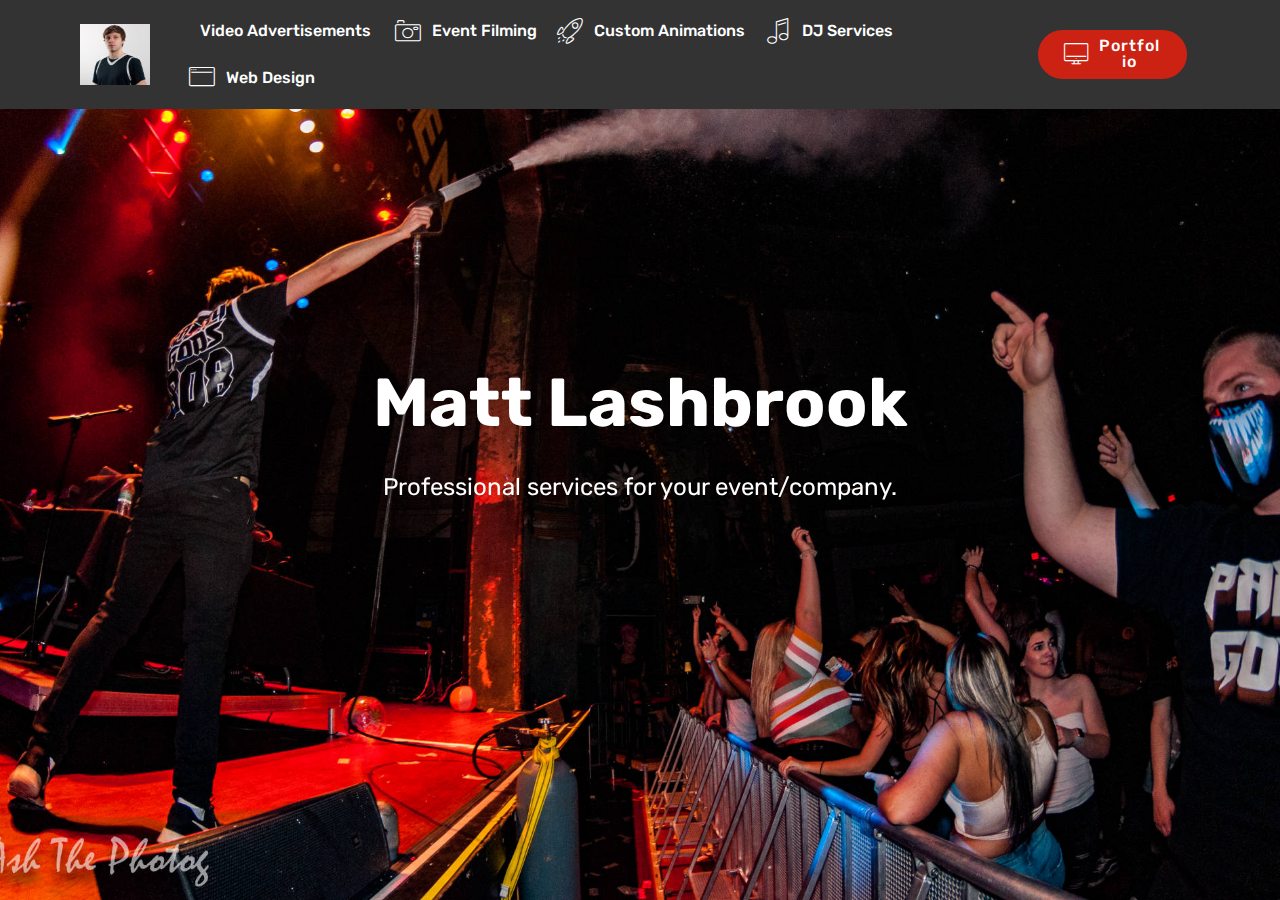
<file: index.html>
<!DOCTYPE html>
<html >
<head>
  <!-- Site made with Mobirise Website Builder v4.8.6, https://mobirise.com -->
  <meta charset="UTF-8">
  <meta http-equiv="X-UA-Compatible" content="IE=edge">
  <meta name="generator" content="Mobirise v4.8.6, mobirise.com">
  <meta name="viewport" content="width=device-width, initial-scale=1, minimum-scale=1">
  <link rel="shortcut icon" href="assets/images/final-bro-106x160.jpg" type="image/x-icon">
  <meta name="description" content="">
  <title>Home</title>
  <link rel="stylesheet" href="assets/web/assets/mobirise-icons/mobirise-icons.css">
  <link rel="stylesheet" href="assets/tether/tether.min.css">
  <link rel="stylesheet" href="assets/bootstrap/css/bootstrap.min.css">
  <link rel="stylesheet" href="assets/bootstrap/css/bootstrap-grid.min.css">
  <link rel="stylesheet" href="assets/bootstrap/css/bootstrap-reboot.min.css">
  <link rel="stylesheet" href="assets/soundcloud-plugin/style.css">
  <link rel="stylesheet" href="assets/dropdown/css/style.css">
  <link rel="stylesheet" href="assets/theme/css/style.css">
  <link rel="stylesheet" href="assets/mobirise/css/mbr-additional.css" type="text/css">
  
  
  
</head>
<body>
  <section class="menu cid-qSrixN8skN" once="menu" id="menu1-0">

    

    <nav class="navbar navbar-expand beta-menu navbar-dropdown align-items-center navbar-fixed-top navbar-toggleable-sm">
        <button class="navbar-toggler navbar-toggler-right" type="button" data-toggle="collapse" data-target="#navbarSupportedContent" aria-controls="navbarSupportedContent" aria-expanded="false" aria-label="Toggle navigation">
            <div class="hamburger">
                <span></span>
                <span></span>
                <span></span>
                <span></span>
            </div>
        </button>
        <div class="menu-logo">
            <div class="navbar-brand">
                <span class="navbar-logo">
                    <a href="index.html">
                         <img src="assets/images/final-bro-106x160.jpg" alt="Mobirise" title="" style="height: 3.8rem;">
                    </a>
                </span>
                
            </div>
        </div>
        <div class="collapse navbar-collapse" id="navbarSupportedContent">
            <ul class="navbar-nav nav-dropdown" data-app-modern-menu="true"><li class="nav-item">
                    <a class="nav-link link text-white display-7" href="page4.html"><span class="mbrib-play mbr-iconfont mbr-iconfont-btn"></span>
                        
                        Video Advertisements&nbsp;</a>
                </li>
                <li class="nav-item">
                    <a class="nav-link link text-white display-7" href="page4.html"><span class="mbri-camera mbr-iconfont mbr-iconfont-btn"></span>
                        
                        Event Filming</a>
                </li><li class="nav-item"><a class="nav-link link text-white display-7" href="page3.html"><span class="mbri-rocket mbr-iconfont mbr-iconfont-btn"></span>
                        
                        Custom Animations</a></li><li class="nav-item"><a class="nav-link link text-white display-7" href="page4.html"><span class="mbri-music mbr-iconfont mbr-iconfont-btn"></span>
                        
                        DJ Services</a></li><li class="nav-item"><a class="nav-link link text-white display-7" href="page4.html"><span class="mbri-browse mbr-iconfont mbr-iconfont-btn"></span>Web Design</a></li><li class="nav-item"><a class="nav-link link text-white display-7" href="https://mobirise.com"><br></a></li><li class="nav-item"><a class="nav-link link text-white display-7" href="https://mobirise.com">
                        </a></li></ul>
            <div class="navbar-buttons mbr-section-btn"><a class="btn btn-sm btn-primary display-4" href="https://www.behance.net/mattlashbrook"><span class="mbri-desktop mbr-iconfont mbr-iconfont-btn"></span>
                    
                    Portfolio</a></div>
        </div>
    </nav>
</section>

<section class="engine"><a href="https://mobirise.info/k">how to develop your own website</a></section><section class="cid-qSronDRZVo mbr-fullscreen mbr-parallax-background" id="header2-2">

    

    

    <div class="container align-center">
        <div class="row justify-content-md-center">
            <div class="mbr-white col-md-10">
                <h1 class="mbr-section-title mbr-bold pb-3 mbr-fonts-style display-1">
                    Matt Lashbrook</h1>
                
                <p class="mbr-text pb-3 mbr-fonts-style display-5">
                    Professional services for your event/company.<br></p>
                
            </div>
        </div>
    </div>
    
</section>


  <script src="assets/web/assets/jquery/jquery.min.js"></script>
  <script src="assets/popper/popper.min.js"></script>
  <script src="assets/tether/tether.min.js"></script>
  <script src="assets/bootstrap/js/bootstrap.min.js"></script>
  <script src="assets/dropdown/js/script.min.js"></script>
  <script src="assets/touchswipe/jquery.touch-swipe.min.js"></script>
  <script src="assets/parallax/jarallax.min.js"></script>
  <script src="assets/smoothscroll/smooth-scroll.js"></script>
  <script src="assets/theme/js/script.js"></script>
  
  
</body>
</html>
</file>
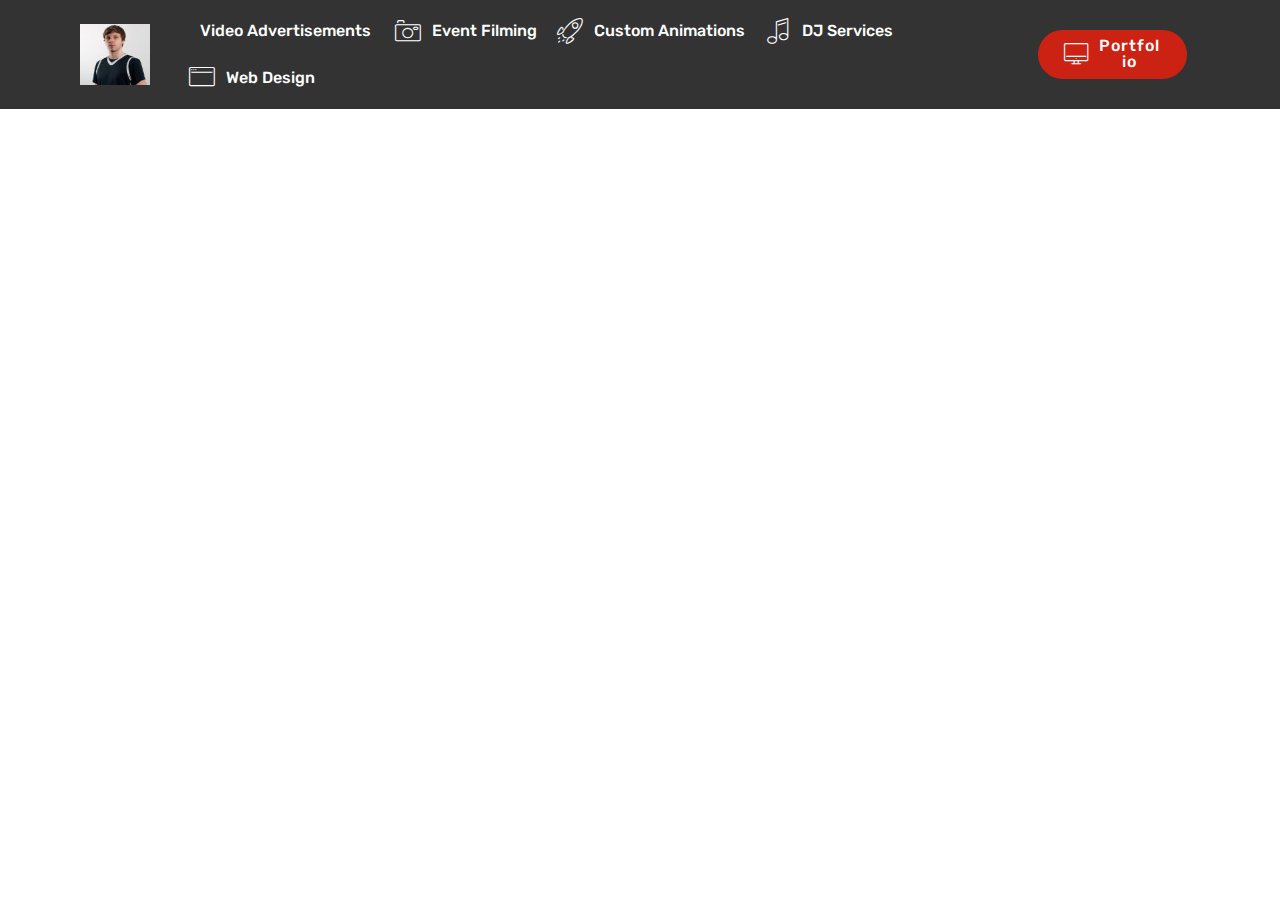
<file: page1.html>
<!DOCTYPE html>
<html >
<head>
  <!-- Site made with Mobirise Website Builder v4.8.6, https://mobirise.com -->
  <meta charset="UTF-8">
  <meta http-equiv="X-UA-Compatible" content="IE=edge">
  <meta name="generator" content="Mobirise v4.8.6, mobirise.com">
  <meta name="viewport" content="width=device-width, initial-scale=1, minimum-scale=1">
  <link rel="shortcut icon" href="assets/images/final-bro-106x160.jpg" type="image/x-icon">
  <meta name="description" content="Web Site Builder Description">
  <title>Video Advertisements</title>
  <link rel="stylesheet" href="assets/web/assets/mobirise-icons/mobirise-icons.css">
  <link rel="stylesheet" href="assets/tether/tether.min.css">
  <link rel="stylesheet" href="assets/bootstrap/css/bootstrap.min.css">
  <link rel="stylesheet" href="assets/bootstrap/css/bootstrap-grid.min.css">
  <link rel="stylesheet" href="assets/bootstrap/css/bootstrap-reboot.min.css">
  <link rel="stylesheet" href="assets/soundcloud-plugin/style.css">
  <link rel="stylesheet" href="assets/dropdown/css/style.css">
  <link rel="stylesheet" href="assets/theme/css/style.css">
  <link rel="stylesheet" href="assets/mobirise/css/mbr-additional.css" type="text/css">
  
  
  
</head>
<body>
  <section class="menu cid-qSrixN8skN" once="menu" id="menu1-3">

    

    <nav class="navbar navbar-expand beta-menu navbar-dropdown align-items-center navbar-fixed-top navbar-toggleable-sm">
        <button class="navbar-toggler navbar-toggler-right" type="button" data-toggle="collapse" data-target="#navbarSupportedContent" aria-controls="navbarSupportedContent" aria-expanded="false" aria-label="Toggle navigation">
            <div class="hamburger">
                <span></span>
                <span></span>
                <span></span>
                <span></span>
            </div>
        </button>
        <div class="menu-logo">
            <div class="navbar-brand">
                <span class="navbar-logo">
                    <a href="index.html">
                         <img src="assets/images/final-bro-106x160.jpg" alt="Mobirise" title="" style="height: 3.8rem;">
                    </a>
                </span>
                
            </div>
        </div>
        <div class="collapse navbar-collapse" id="navbarSupportedContent">
            <ul class="navbar-nav nav-dropdown" data-app-modern-menu="true"><li class="nav-item">
                    <a class="nav-link link text-white display-7" href="page4.html"><span class="mbrib-play mbr-iconfont mbr-iconfont-btn"></span>
                        
                        Video Advertisements&nbsp;</a>
                </li>
                <li class="nav-item">
                    <a class="nav-link link text-white display-7" href="page4.html"><span class="mbri-camera mbr-iconfont mbr-iconfont-btn"></span>
                        
                        Event Filming</a>
                </li><li class="nav-item"><a class="nav-link link text-white display-7" href="page3.html"><span class="mbri-rocket mbr-iconfont mbr-iconfont-btn"></span>
                        
                        Custom Animations</a></li><li class="nav-item"><a class="nav-link link text-white display-7" href="page4.html"><span class="mbri-music mbr-iconfont mbr-iconfont-btn"></span>
                        
                        DJ Services</a></li><li class="nav-item"><a class="nav-link link text-white display-7" href="page4.html"><span class="mbri-browse mbr-iconfont mbr-iconfont-btn"></span>Web Design</a></li><li class="nav-item"><a class="nav-link link text-white display-7" href="https://mobirise.com"><br></a></li><li class="nav-item"><a class="nav-link link text-white display-7" href="https://mobirise.com">
                        </a></li></ul>
            <div class="navbar-buttons mbr-section-btn"><a class="btn btn-sm btn-primary display-4" href="https://www.behance.net/mattlashbrook"><span class="mbri-desktop mbr-iconfont mbr-iconfont-btn"></span>
                    
                    Portfolio</a></div>
        </div>
    </nav>
</section>


  <section class="engine"><a href="https://mobirise.info/j">website templates</a></section><script src="assets/web/assets/jquery/jquery.min.js"></script>
  <script src="assets/popper/popper.min.js"></script>
  <script src="assets/tether/tether.min.js"></script>
  <script src="assets/bootstrap/js/bootstrap.min.js"></script>
  <script src="assets/smoothscroll/smooth-scroll.js"></script>
  <script src="assets/dropdown/js/script.min.js"></script>
  <script src="assets/touchswipe/jquery.touch-swipe.min.js"></script>
  <script src="assets/theme/js/script.js"></script>
  
  
</body>
</html>
</file>
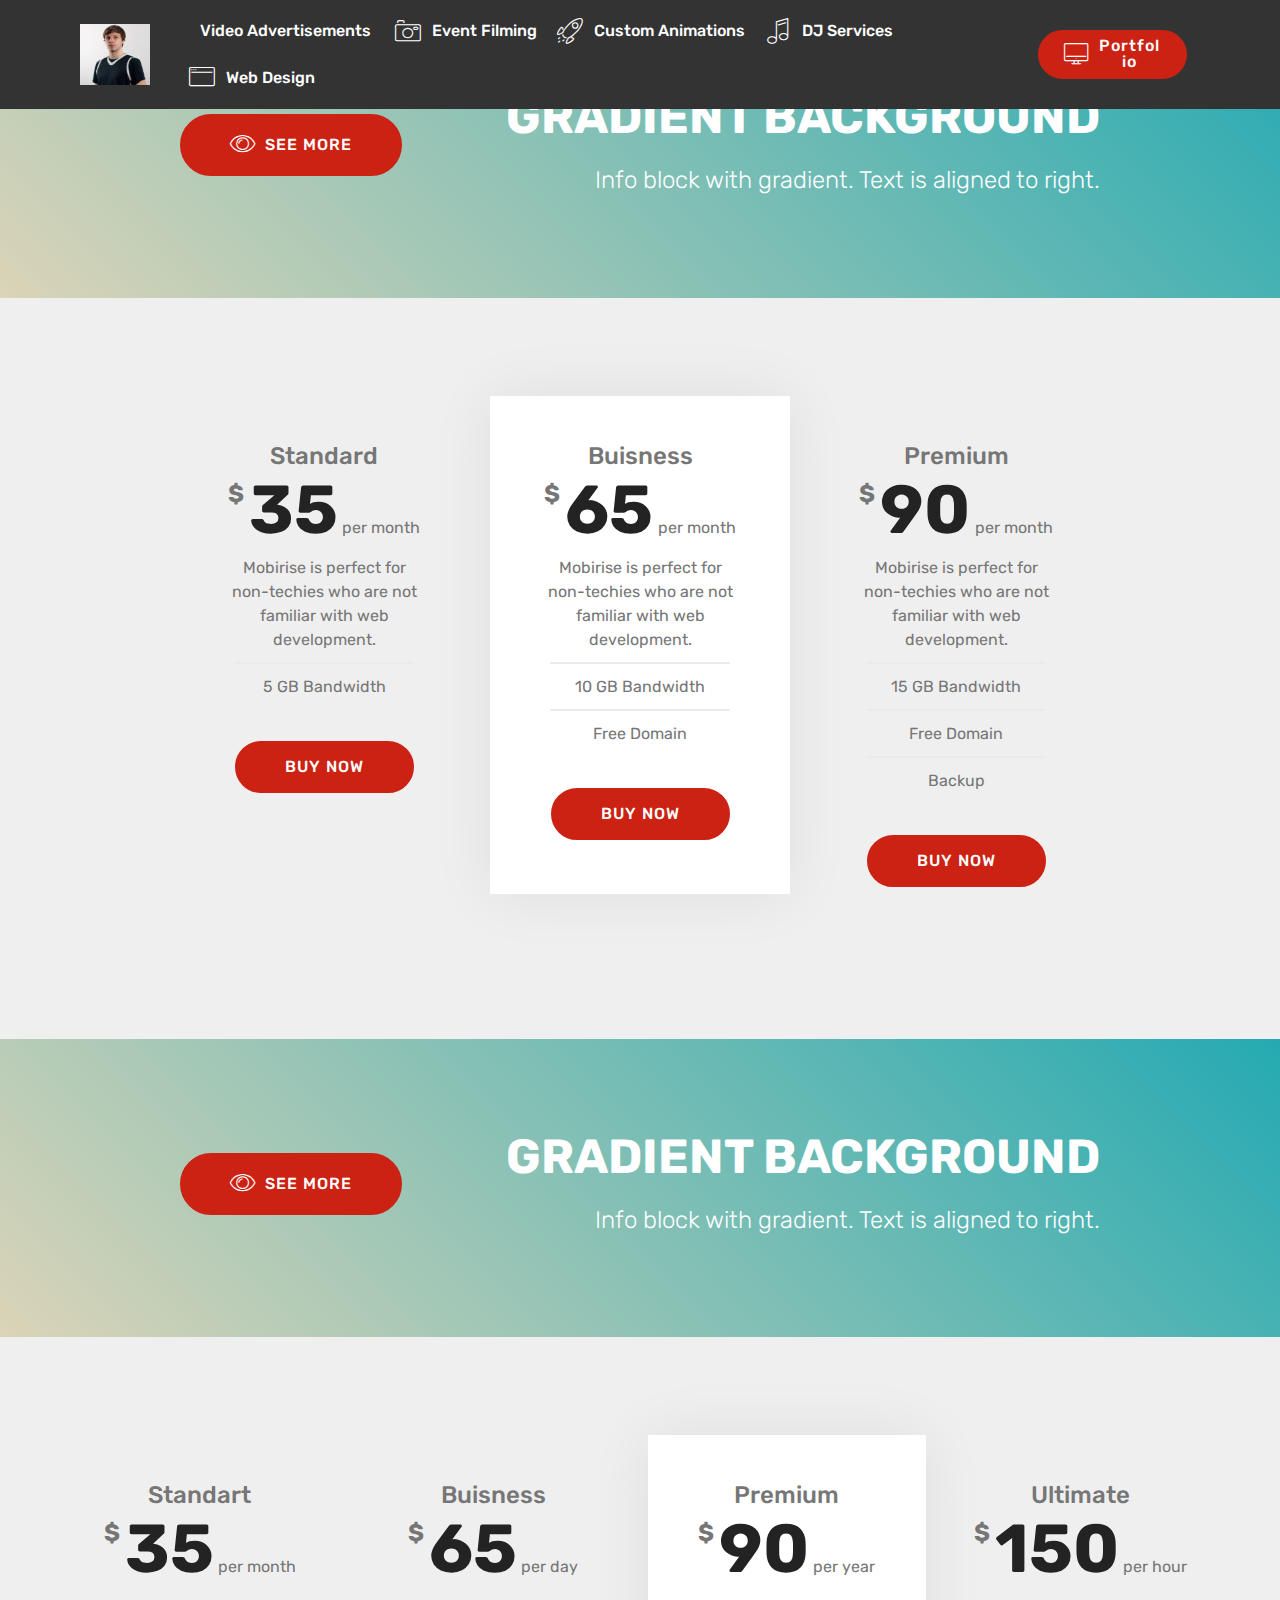
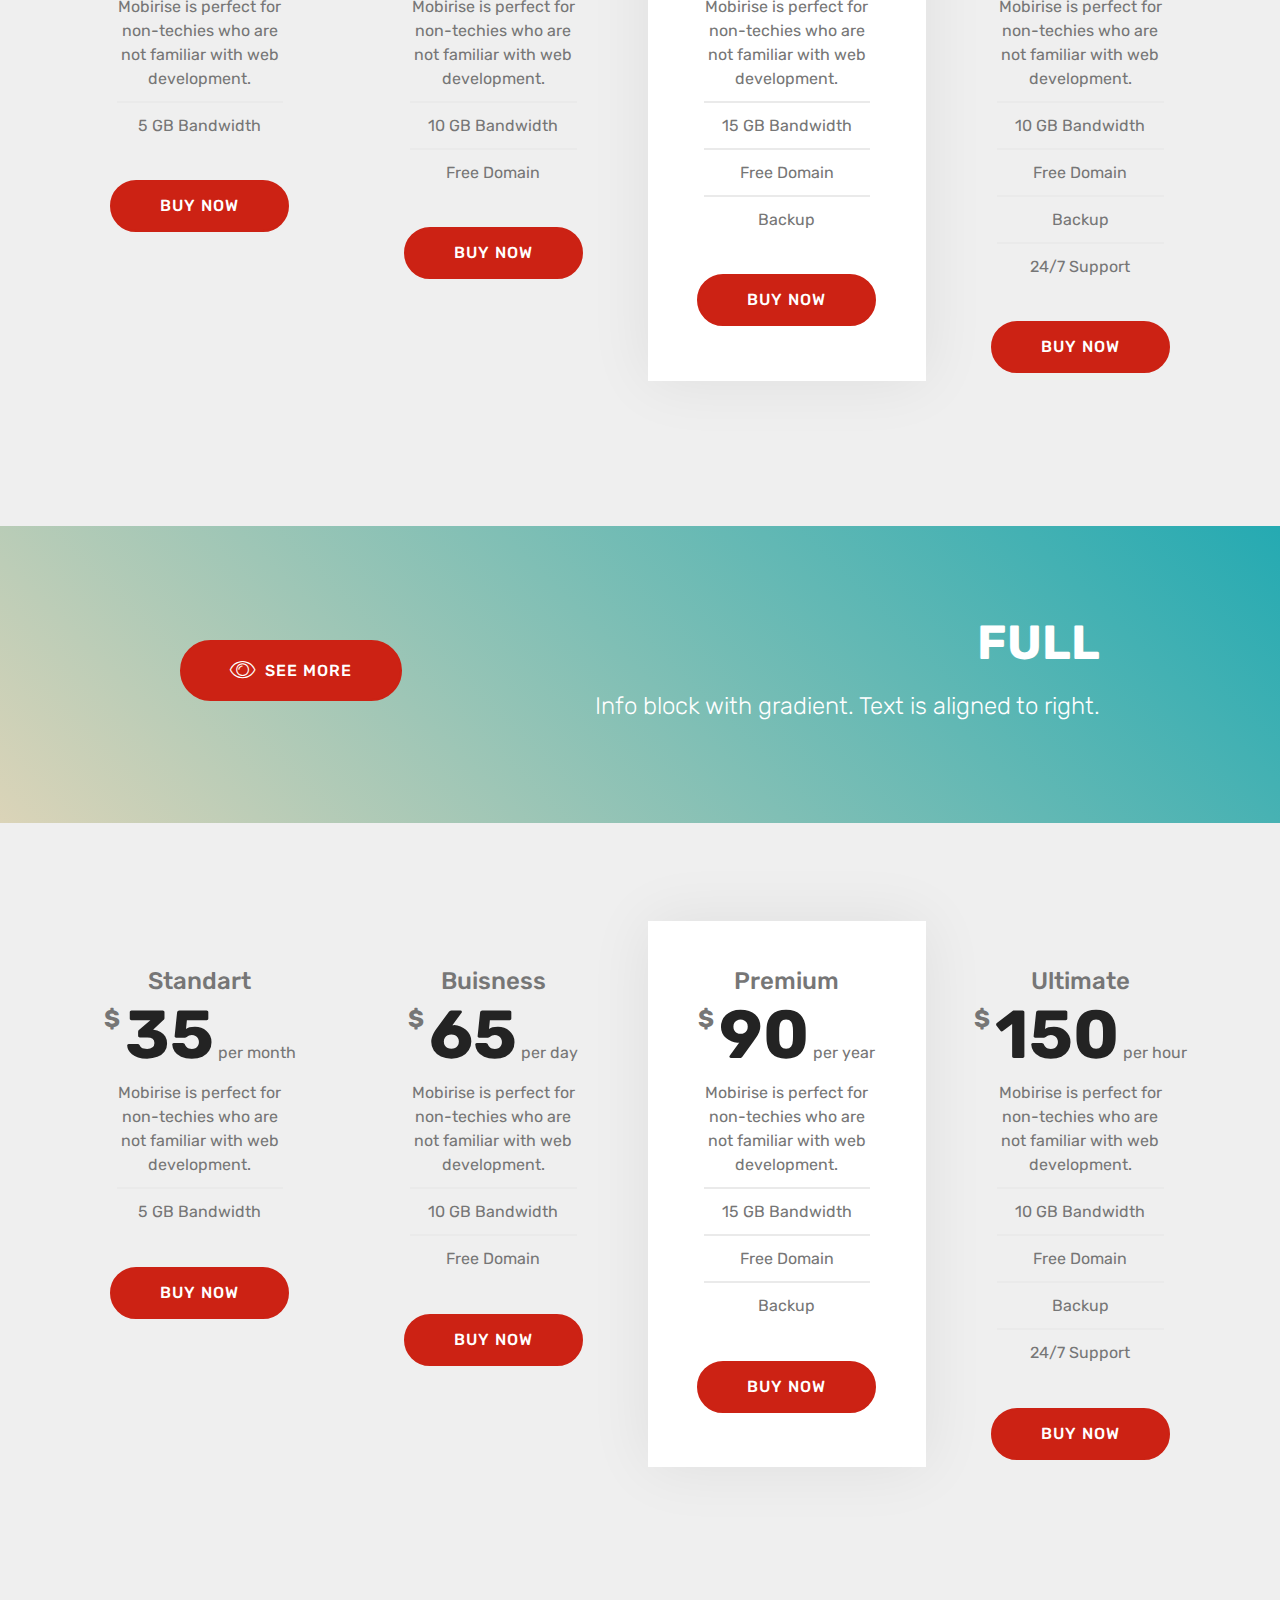
<file: page2.html>
<!DOCTYPE html>
<html >
<head>
  <!-- Site made with Mobirise Website Builder v4.8.6, https://mobirise.com -->
  <meta charset="UTF-8">
  <meta http-equiv="X-UA-Compatible" content="IE=edge">
  <meta name="generator" content="Mobirise v4.8.6, mobirise.com">
  <meta name="viewport" content="width=device-width, initial-scale=1, minimum-scale=1">
  <link rel="shortcut icon" href="assets/images/final-bro-106x160.jpg" type="image/x-icon">
  <meta name="description" content="Website Generator Description">
  <title>Web DEsign</title>
  <link rel="stylesheet" href="assets/web/assets/mobirise-icons/mobirise-icons.css">
  <link rel="stylesheet" href="assets/tether/tether.min.css">
  <link rel="stylesheet" href="assets/bootstrap/css/bootstrap.min.css">
  <link rel="stylesheet" href="assets/bootstrap/css/bootstrap-grid.min.css">
  <link rel="stylesheet" href="assets/bootstrap/css/bootstrap-reboot.min.css">
  <link rel="stylesheet" href="assets/soundcloud-plugin/style.css">
  <link rel="stylesheet" href="assets/dropdown/css/style.css">
  <link rel="stylesheet" href="assets/theme/css/style.css">
  <link rel="stylesheet" href="assets/mobirise/css/mbr-additional.css" type="text/css">
  
  
  
</head>
<body>
  <section class="mbr-section info2 cid-qY6XcuITgo" id="info2-f">

    

    

    <div class="container">
        <div class="row main justify-content-center">
            <div class="media-container-column col-12 col-lg-3 col-md-4">
                <div class="mbr-section-btn align-left py-4">
                    <a class="btn btn-primary display-4" href="https://mobirise.com">
                    <span class="mbri-preview mbr-iconfont"></span>
                    SEE MORE
                    </a>
                </div>
            </div>
            <div class="media-container-column title col-12 col-lg-7 col-md-6">
                <h2 class="align-right mbr-bold mbr-white pb-3 mbr-fonts-style display-2">
                    GRADIENT BACKGROUND
                </h2>
                <h3 class="mbr-section-subtitle align-right mbr-light mbr-white mbr-fonts-style display-5">
                    Info block with gradient. Text is aligned to right.
                </h3>
            </div>
        </div>
    </div>
</section>

<section class="engine"><a href="https://mobirise.info/o">free portfolio site templates</a></section><section class="menu cid-qSrixN8skN" once="menu" id="menu1-5">

    

    <nav class="navbar navbar-expand beta-menu navbar-dropdown align-items-center navbar-fixed-top navbar-toggleable-sm">
        <button class="navbar-toggler navbar-toggler-right" type="button" data-toggle="collapse" data-target="#navbarSupportedContent" aria-controls="navbarSupportedContent" aria-expanded="false" aria-label="Toggle navigation">
            <div class="hamburger">
                <span></span>
                <span></span>
                <span></span>
                <span></span>
            </div>
        </button>
        <div class="menu-logo">
            <div class="navbar-brand">
                <span class="navbar-logo">
                    <a href="index.html">
                         <img src="assets/images/final-bro-106x160.jpg" alt="Mobirise" title="" style="height: 3.8rem;">
                    </a>
                </span>
                
            </div>
        </div>
        <div class="collapse navbar-collapse" id="navbarSupportedContent">
            <ul class="navbar-nav nav-dropdown" data-app-modern-menu="true"><li class="nav-item">
                    <a class="nav-link link text-white display-7" href="page4.html"><span class="mbrib-play mbr-iconfont mbr-iconfont-btn"></span>
                        
                        Video Advertisements&nbsp;</a>
                </li>
                <li class="nav-item">
                    <a class="nav-link link text-white display-7" href="page4.html"><span class="mbri-camera mbr-iconfont mbr-iconfont-btn"></span>
                        
                        Event Filming</a>
                </li><li class="nav-item"><a class="nav-link link text-white display-7" href="page3.html"><span class="mbri-rocket mbr-iconfont mbr-iconfont-btn"></span>
                        
                        Custom Animations</a></li><li class="nav-item"><a class="nav-link link text-white display-7" href="page4.html"><span class="mbri-music mbr-iconfont mbr-iconfont-btn"></span>
                        
                        DJ Services</a></li><li class="nav-item"><a class="nav-link link text-white display-7" href="page4.html"><span class="mbri-browse mbr-iconfont mbr-iconfont-btn"></span>Web Design</a></li><li class="nav-item"><a class="nav-link link text-white display-7" href="https://mobirise.com"><br></a></li><li class="nav-item"><a class="nav-link link text-white display-7" href="https://mobirise.com">
                        </a></li></ul>
            <div class="navbar-buttons mbr-section-btn"><a class="btn btn-sm btn-primary display-4" href="https://www.behance.net/mattlashbrook"><span class="mbri-desktop mbr-iconfont mbr-iconfont-btn"></span>
                    
                    Portfolio</a></div>
        </div>
    </nav>
</section>

<section class="cid-qY6HdDNgSw" id="pricing-tables2-6">

    

    

    <div class="container">
        <div class="media-container-row">

            <div class="plan col-12 mx-2 my-2 justify-content-center col-lg-4">
                <div class="plan-header text-center pt-5">
                    <h3 class="plan-title mbr-fonts-style display-5">
                        Standard</h3>
                    <div class="plan-price">
                        <span class="price-value mbr-fonts-style display-5">
                            $
                        </span>
                        <span class="price-figure mbr-fonts-style display-1">
                            35</span>
                        <small class="price-term mbr-fonts-style display-7">
                            per month
                        </small>
                    </div>
                </div>
                <div class="plan-body">
                    <div class="plan-list align-center">
                        <ul class="list-group list-group-flush mbr-fonts-style display-7">
                            <li class="list-group-item">
                                Mobirise is perfect for non-techies who are not familiar with web development.
                            </li>
                            <li class="list-group-item">
                                5 GB Bandwidth
                            </li>
                        </ul>
                    </div>
                    <div class="mbr-section-btn text-center py-4 pb-5">
                        <a href="https://mobirise.com" class="btn btn-primary display-4">BUY NOW</a>
                    </div>
                </div>
            </div>

            <div class="plan col-12 mx-2 my-2 justify-content-center favorite col-lg-4">
                <div class="plan-header text-center pt-5">
                    <h3 class="plan-title mbr-fonts-style display-5">
                        Buisness
                    </h3>
                    <div class="plan-price">
                        <span class="price-value mbr-fonts-style display-5">
                            $
                        </span>
                        <span class="price-figure mbr-fonts-style display-1">
                            65</span>
                        <small class="price-term mbr-fonts-style display-7">
                            per month</small>
                    </div>
                </div>
                <div class="plan-body">
                    <div class="plan-list align-center">
                        <ul class="list-group list-group-flush mbr-fonts-style display-7">
                            <li class="list-group-item">
                                Mobirise is perfect for non-techies who are not familiar with web development.
                            </li>
                            <li class="list-group-item">
                                10 GB Bandwidth
                            </li>
                            <li class="list-group-item">
                                Free Domain
                            </li>
                        </ul>
                    </div>
                    <div class="mbr-section-btn text-center py-4 pb-5">
                        <a href="https://mobirise.com" class="btn btn-primary display-4">BUY NOW</a>
                    </div>
                </div>
            </div>

            <div class="plan col-12 mx-2 my-2 justify-content-center col-lg-4">
                <div class="plan-header text-center pt-5">
                    <h3 class="plan-title mbr-fonts-style display-5">
                        Premium
                    </h3>
                    <div class="plan-price">
                        <span class="price-value mbr-fonts-style display-5">
                            $
                        </span>
                        <span class="price-figure mbr-fonts-style display-1">
                            90</span>
                        <small class="price-term mbr-fonts-style display-7">
                            per month</small>
                    </div>
                </div>
                <div class="plan-body">
                    <div class="plan-list align-center">
                        <ul class="list-group list-group-flush mbr-fonts-style display-7">
                            <li class="list-group-item">
                                Mobirise is perfect for non-techies who are not familiar with web development.
                            </li>
                            <li class="list-group-item">
                                15 GB Bandwidth
                            </li>
                            <li class="list-group-item">
                                Free Domain
                            </li>
                            <li class="list-group-item">
                                Backup
                            </li>
                        </ul>
                    </div>
                    <div class="mbr-section-btn text-center py-4 pb-5">
                        <a href="https://mobirise.com" class="btn btn-primary display-4">BUY NOW</a>
                    </div>
                </div>
            </div>

            

        </div>
    </div>
</section>

<section class="mbr-section info2 cid-qY6XcFrQXJ" id="info2-g">

    

    

    <div class="container">
        <div class="row main justify-content-center">
            <div class="media-container-column col-12 col-lg-3 col-md-4">
                <div class="mbr-section-btn align-left py-4">
                    <a class="btn btn-primary display-4" href="https://mobirise.com">
                    <span class="mbri-preview mbr-iconfont"></span>
                    SEE MORE
                    </a>
                </div>
            </div>
            <div class="media-container-column title col-12 col-lg-7 col-md-6">
                <h2 class="align-right mbr-bold mbr-white pb-3 mbr-fonts-style display-2">
                    GRADIENT BACKGROUND
                </h2>
                <h3 class="mbr-section-subtitle align-right mbr-light mbr-white mbr-fonts-style display-5">
                    Info block with gradient. Text is aligned to right.
                </h3>
            </div>
        </div>
    </div>
</section>

<section class="cid-qY6X1v4buZ" id="pricing-tables2-c">

    

    

    <div class="container">
        <div class="media-container-row">

            <div class="plan col-12 mx-2 my-2 justify-content-center col-lg-3">
                <div class="plan-header text-center pt-5">
                    <h3 class="plan-title mbr-fonts-style display-5">
                        Standart
                    </h3>
                    <div class="plan-price">
                        <span class="price-value mbr-fonts-style display-5">
                            $
                        </span>
                        <span class="price-figure mbr-fonts-style display-1">
                            35</span>
                        <small class="price-term mbr-fonts-style display-7">
                            per month
                        </small>
                    </div>
                </div>
                <div class="plan-body">
                    <div class="plan-list align-center">
                        <ul class="list-group list-group-flush mbr-fonts-style display-7">
                            <li class="list-group-item">
                                Mobirise is perfect for non-techies who are not familiar with web development.
                            </li>
                            <li class="list-group-item">
                                5 GB Bandwidth
                            </li>
                        </ul>
                    </div>
                    <div class="mbr-section-btn text-center py-4 pb-5">
                        <a href="https://mobirise.com" class="btn btn-primary display-4">BUY NOW</a>
                    </div>
                </div>
            </div>

            <div class="plan col-12 mx-2 my-2 justify-content-center col-lg-3">
                <div class="plan-header text-center pt-5">
                    <h3 class="plan-title mbr-fonts-style display-5">
                        Buisness
                    </h3>
                    <div class="plan-price">
                        <span class="price-value mbr-fonts-style display-5">
                            $
                        </span>
                        <span class="price-figure mbr-fonts-style display-1">
                            65</span>
                        <small class="price-term mbr-fonts-style display-7">
                            per day
                        </small>
                    </div>
                </div>
                <div class="plan-body">
                    <div class="plan-list align-center">
                        <ul class="list-group list-group-flush mbr-fonts-style display-7">
                            <li class="list-group-item">
                                Mobirise is perfect for non-techies who are not familiar with web development.
                            </li>
                            <li class="list-group-item">
                                10 GB Bandwidth
                            </li>
                            <li class="list-group-item">
                                Free Domain
                            </li>
                        </ul>
                    </div>
                    <div class="mbr-section-btn text-center py-4 pb-5">
                        <a href="https://mobirise.com" class="btn btn-primary display-4">BUY NOW</a>
                    </div>
                </div>
            </div>

            <div class="plan col-12 mx-2 my-2 justify-content-center favorite col-lg-3">
                <div class="plan-header text-center pt-5">
                    <h3 class="plan-title mbr-fonts-style display-5">
                        Premium
                    </h3>
                    <div class="plan-price">
                        <span class="price-value mbr-fonts-style display-5">
                            $
                        </span>
                        <span class="price-figure mbr-fonts-style display-1">
                            90</span>
                        <small class="price-term mbr-fonts-style display-7">
                            per year
                        </small>
                    </div>
                </div>
                <div class="plan-body">
                    <div class="plan-list align-center">
                        <ul class="list-group list-group-flush mbr-fonts-style display-7">
                            <li class="list-group-item">
                                Mobirise is perfect for non-techies who are not familiar with web development.
                            </li>
                            <li class="list-group-item">
                                15 GB Bandwidth
                            </li>
                            <li class="list-group-item">
                                Free Domain
                            </li>
                            <li class="list-group-item">
                                Backup
                            </li>
                        </ul>
                    </div>
                    <div class="mbr-section-btn text-center py-4 pb-5">
                        <a href="https://mobirise.com" class="btn btn-primary display-4">BUY NOW</a>
                    </div>
                </div>
            </div>

            <div class="plan col-12 mx-2 my-2 justify-content-center col-lg-3">
                <div class="plan-header text-center pt-5">
                    <h3 class="plan-title mbr-fonts-style display-5">
                        Ultimate
                    </h3>
                    <div class="plan-price">
                        <span class="price-value mbr-fonts-style display-5">
                            $
                        </span>
                        <span class="price-figure mbr-fonts-style display-1">
                            150</span>
                        <small class="price-term mbr-fonts-style display-7">
                            per hour
                        </small>
                    </div>
                </div>
                <div class="plan-body">
                    <div class="plan-list align-center">
                        <ul class="list-group list-group-flush mbr-fonts-style display-7">
                            <li class="list-group-item">
                                Mobirise is perfect for non-techies who are not familiar with web development.
                            </li>
                            <li class="list-group-item">
                                10 GB Bandwidth
                            </li>
                            <li class="list-group-item">
                                Free Domain
                            </li>
                            <li class="list-group-item">
                                Backup
                            </li>
                            <li class="list-group-item">
                                24/7 Support
                            </li>
                        </ul>
                    </div>
                    <div class="mbr-section-btn text-center py-4 pb-5">
                        <a href="https://mobirise.com" class="btn btn-primary display-4">BUY NOW</a>
                    </div>
                </div>
            </div>

        </div>
    </div>
</section>

<section class="mbr-section info2 cid-qY6X47fVDt" id="info2-e">

    

    

    <div class="container">
        <div class="row main justify-content-center">
            <div class="media-container-column col-12 col-lg-3 col-md-4">
                <div class="mbr-section-btn align-left py-4">
                    <a class="btn btn-primary display-4" href="https://mobirise.com">
                    <span class="mbri-preview mbr-iconfont"></span>
                    SEE MORE
                    </a>
                </div>
            </div>
            <div class="media-container-column title col-12 col-lg-7 col-md-6">
                <h2 class="align-right mbr-bold mbr-white pb-3 mbr-fonts-style display-2">FULL</h2>
                <h3 class="mbr-section-subtitle align-right mbr-light mbr-white mbr-fonts-style display-5">
                    Info block with gradient. Text is aligned to right.
                </h3>
            </div>
        </div>
    </div>
</section>

<section class="cid-qY6X1IBbrt" id="pricing-tables2-d">

    

    

    <div class="container">
        <div class="media-container-row">

            <div class="plan col-12 mx-2 my-2 justify-content-center col-lg-3">
                <div class="plan-header text-center pt-5">
                    <h3 class="plan-title mbr-fonts-style display-5">
                        Standart
                    </h3>
                    <div class="plan-price">
                        <span class="price-value mbr-fonts-style display-5">
                            $
                        </span>
                        <span class="price-figure mbr-fonts-style display-1">
                            35</span>
                        <small class="price-term mbr-fonts-style display-7">
                            per month
                        </small>
                    </div>
                </div>
                <div class="plan-body">
                    <div class="plan-list align-center">
                        <ul class="list-group list-group-flush mbr-fonts-style display-7">
                            <li class="list-group-item">
                                Mobirise is perfect for non-techies who are not familiar with web development.
                            </li>
                            <li class="list-group-item">
                                5 GB Bandwidth
                            </li>
                        </ul>
                    </div>
                    <div class="mbr-section-btn text-center py-4 pb-5">
                        <a href="https://mobirise.com" class="btn btn-primary display-4">BUY NOW</a>
                    </div>
                </div>
            </div>

            <div class="plan col-12 mx-2 my-2 justify-content-center col-lg-3">
                <div class="plan-header text-center pt-5">
                    <h3 class="plan-title mbr-fonts-style display-5">
                        Buisness
                    </h3>
                    <div class="plan-price">
                        <span class="price-value mbr-fonts-style display-5">
                            $
                        </span>
                        <span class="price-figure mbr-fonts-style display-1">
                            65</span>
                        <small class="price-term mbr-fonts-style display-7">
                            per day
                        </small>
                    </div>
                </div>
                <div class="plan-body">
                    <div class="plan-list align-center">
                        <ul class="list-group list-group-flush mbr-fonts-style display-7">
                            <li class="list-group-item">
                                Mobirise is perfect for non-techies who are not familiar with web development.
                            </li>
                            <li class="list-group-item">
                                10 GB Bandwidth
                            </li>
                            <li class="list-group-item">
                                Free Domain
                            </li>
                        </ul>
                    </div>
                    <div class="mbr-section-btn text-center py-4 pb-5">
                        <a href="https://mobirise.com" class="btn btn-primary display-4">BUY NOW</a>
                    </div>
                </div>
            </div>

            <div class="plan col-12 mx-2 my-2 justify-content-center favorite col-lg-3">
                <div class="plan-header text-center pt-5">
                    <h3 class="plan-title mbr-fonts-style display-5">
                        Premium
                    </h3>
                    <div class="plan-price">
                        <span class="price-value mbr-fonts-style display-5">
                            $
                        </span>
                        <span class="price-figure mbr-fonts-style display-1">
                            90</span>
                        <small class="price-term mbr-fonts-style display-7">
                            per year
                        </small>
                    </div>
                </div>
                <div class="plan-body">
                    <div class="plan-list align-center">
                        <ul class="list-group list-group-flush mbr-fonts-style display-7">
                            <li class="list-group-item">
                                Mobirise is perfect for non-techies who are not familiar with web development.
                            </li>
                            <li class="list-group-item">
                                15 GB Bandwidth
                            </li>
                            <li class="list-group-item">
                                Free Domain
                            </li>
                            <li class="list-group-item">
                                Backup
                            </li>
                        </ul>
                    </div>
                    <div class="mbr-section-btn text-center py-4 pb-5">
                        <a href="https://mobirise.com" class="btn btn-primary display-4">BUY NOW</a>
                    </div>
                </div>
            </div>

            <div class="plan col-12 mx-2 my-2 justify-content-center col-lg-3">
                <div class="plan-header text-center pt-5">
                    <h3 class="plan-title mbr-fonts-style display-5">
                        Ultimate
                    </h3>
                    <div class="plan-price">
                        <span class="price-value mbr-fonts-style display-5">
                            $
                        </span>
                        <span class="price-figure mbr-fonts-style display-1">
                            150</span>
                        <small class="price-term mbr-fonts-style display-7">
                            per hour
                        </small>
                    </div>
                </div>
                <div class="plan-body">
                    <div class="plan-list align-center">
                        <ul class="list-group list-group-flush mbr-fonts-style display-7">
                            <li class="list-group-item">
                                Mobirise is perfect for non-techies who are not familiar with web development.
                            </li>
                            <li class="list-group-item">
                                10 GB Bandwidth
                            </li>
                            <li class="list-group-item">
                                Free Domain
                            </li>
                            <li class="list-group-item">
                                Backup
                            </li>
                            <li class="list-group-item">
                                24/7 Support
                            </li>
                        </ul>
                    </div>
                    <div class="mbr-section-btn text-center py-4 pb-5">
                        <a href="https://mobirise.com" class="btn btn-primary display-4">BUY NOW</a>
                    </div>
                </div>
            </div>

        </div>
    </div>
</section>


  <script src="assets/web/assets/jquery/jquery.min.js"></script>
  <script src="assets/popper/popper.min.js"></script>
  <script src="assets/tether/tether.min.js"></script>
  <script src="assets/bootstrap/js/bootstrap.min.js"></script>
  <script src="assets/smoothscroll/smooth-scroll.js"></script>
  <script src="assets/dropdown/js/script.min.js"></script>
  <script src="assets/touchswipe/jquery.touch-swipe.min.js"></script>
  <script src="assets/theme/js/script.js"></script>
  
  
</body>
</html>
</file>
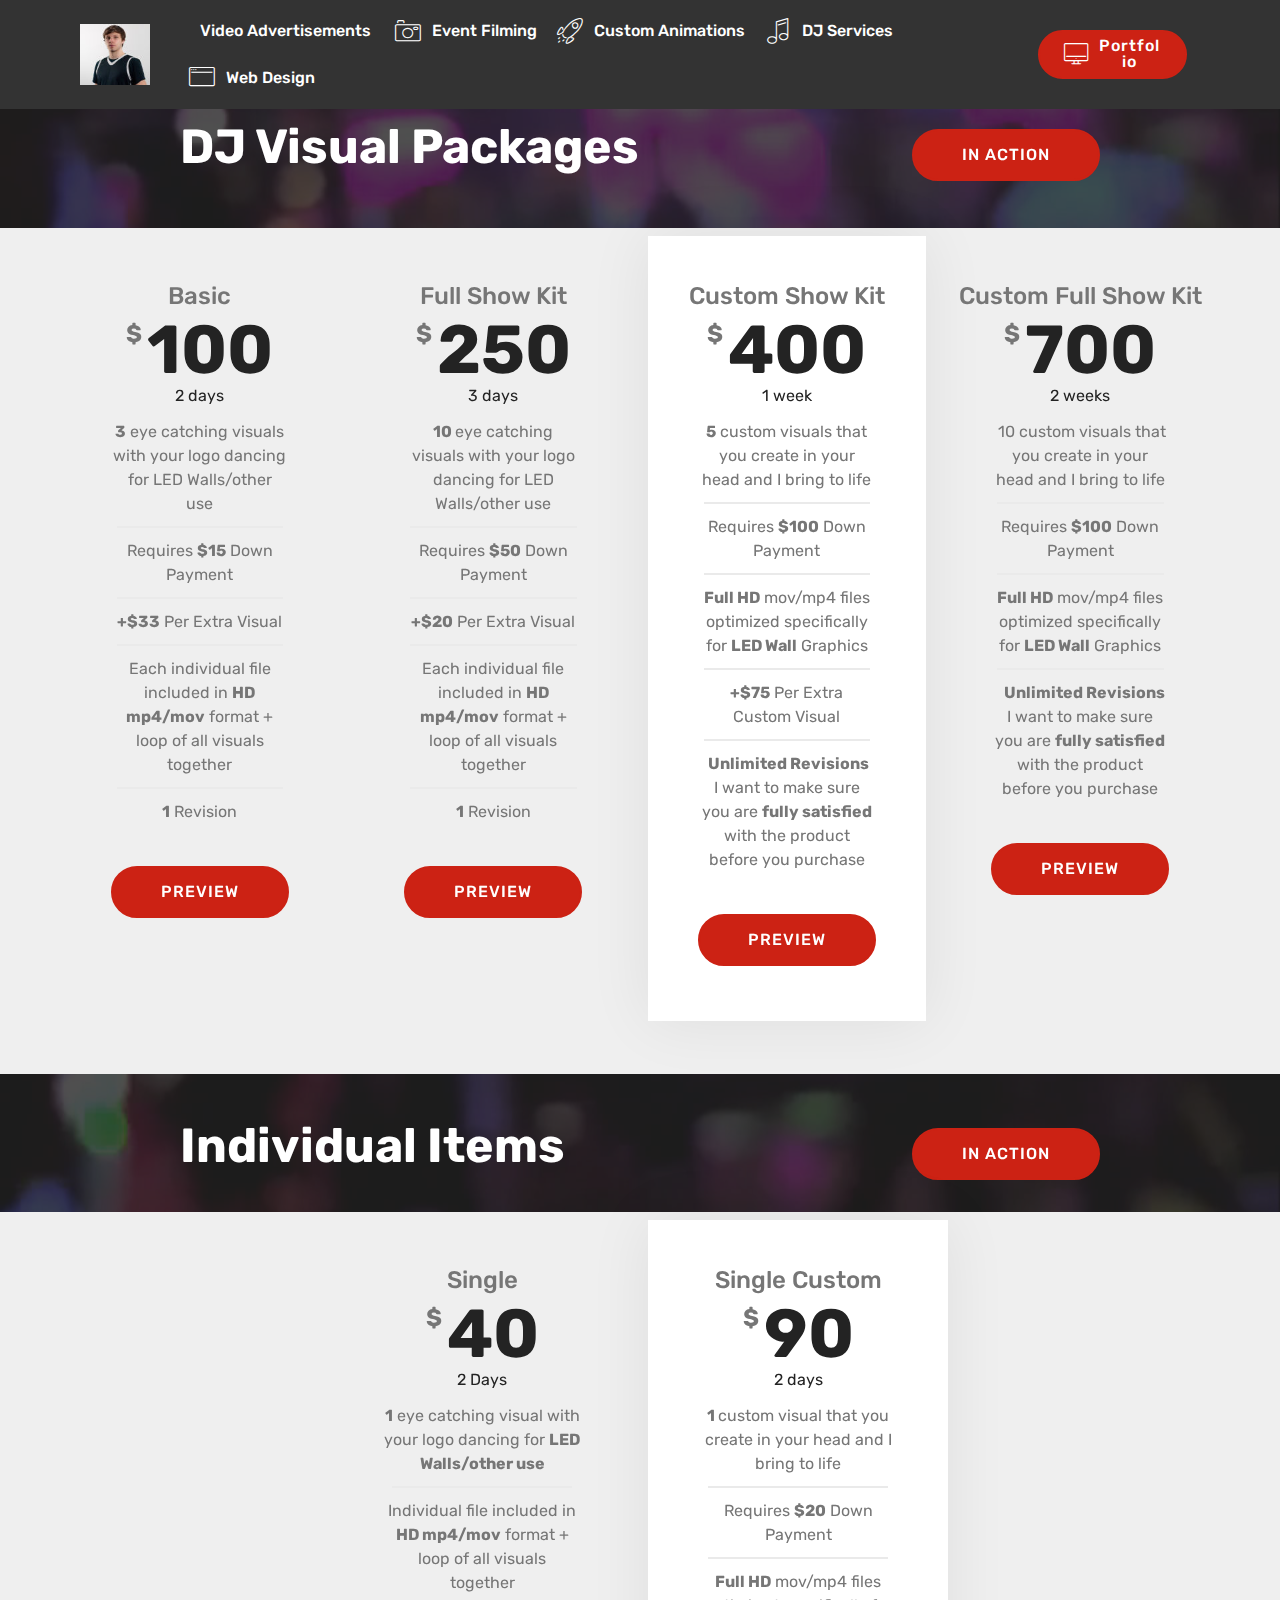
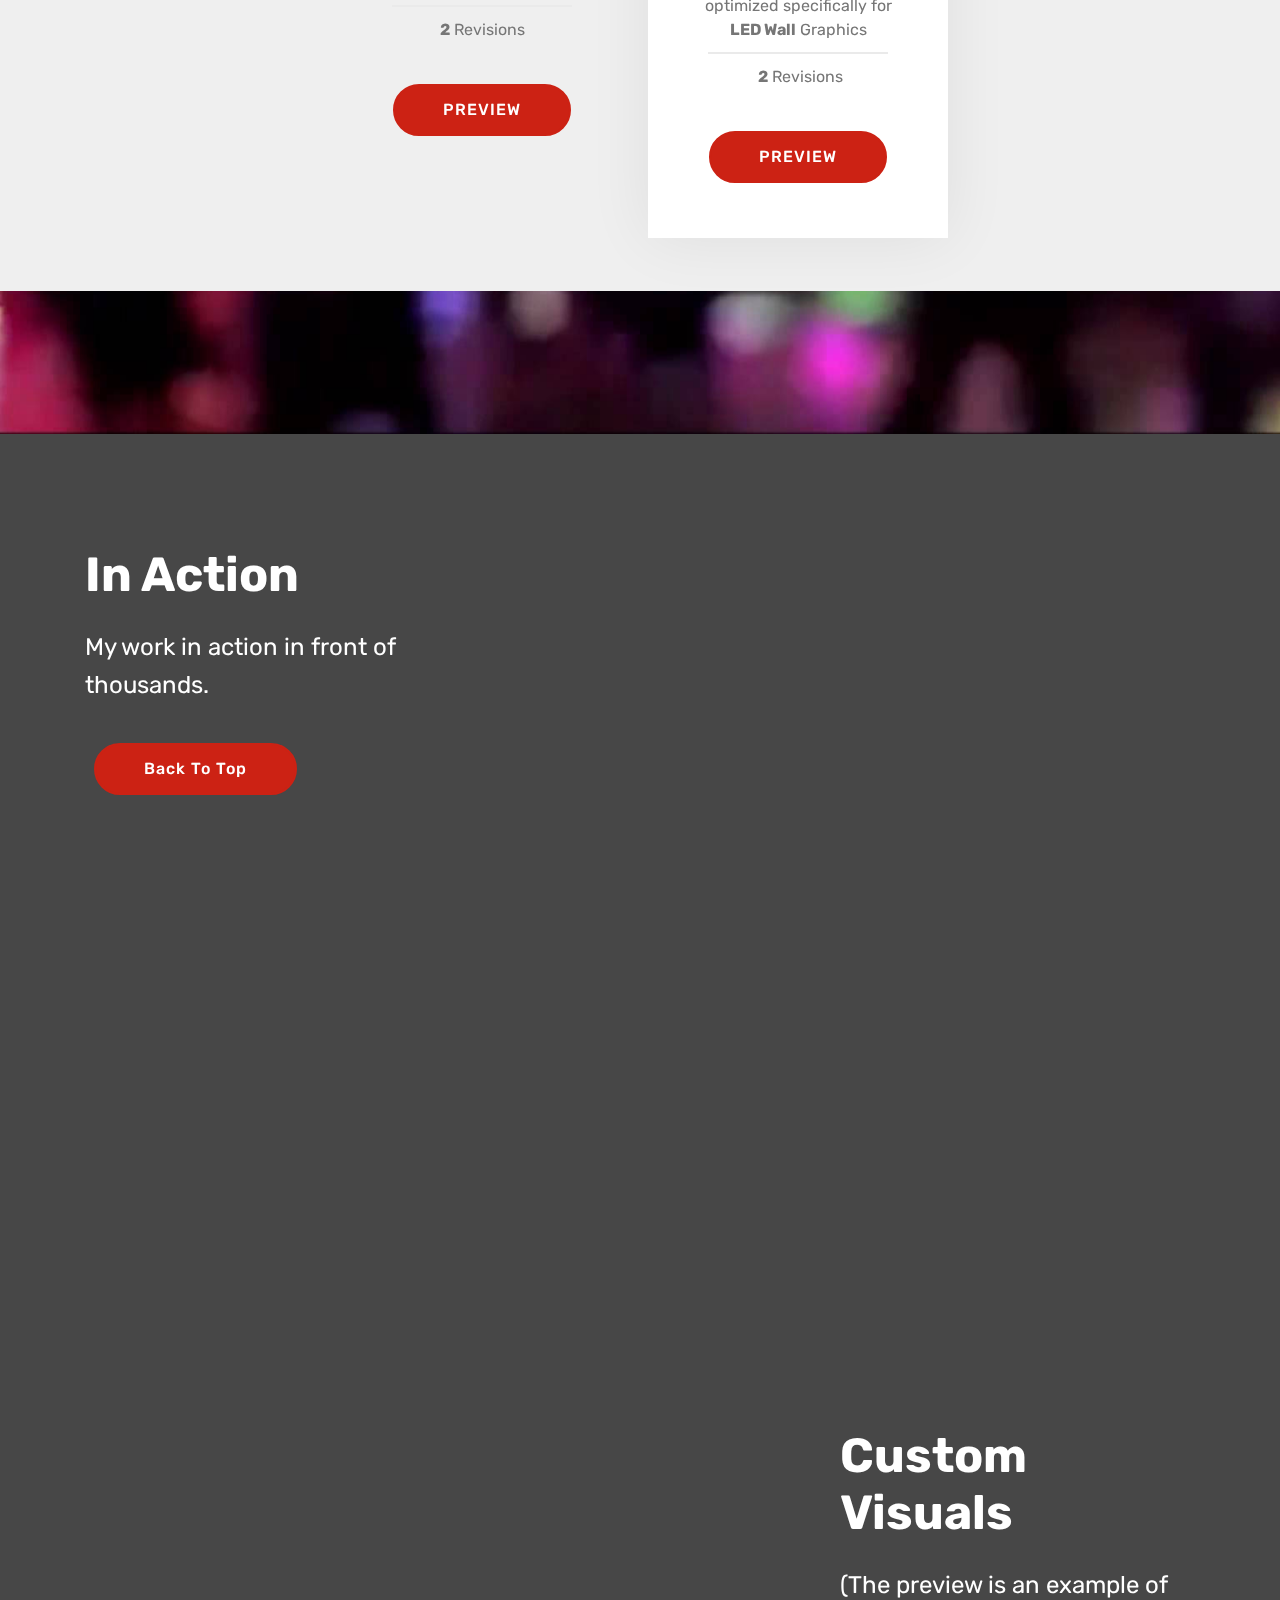
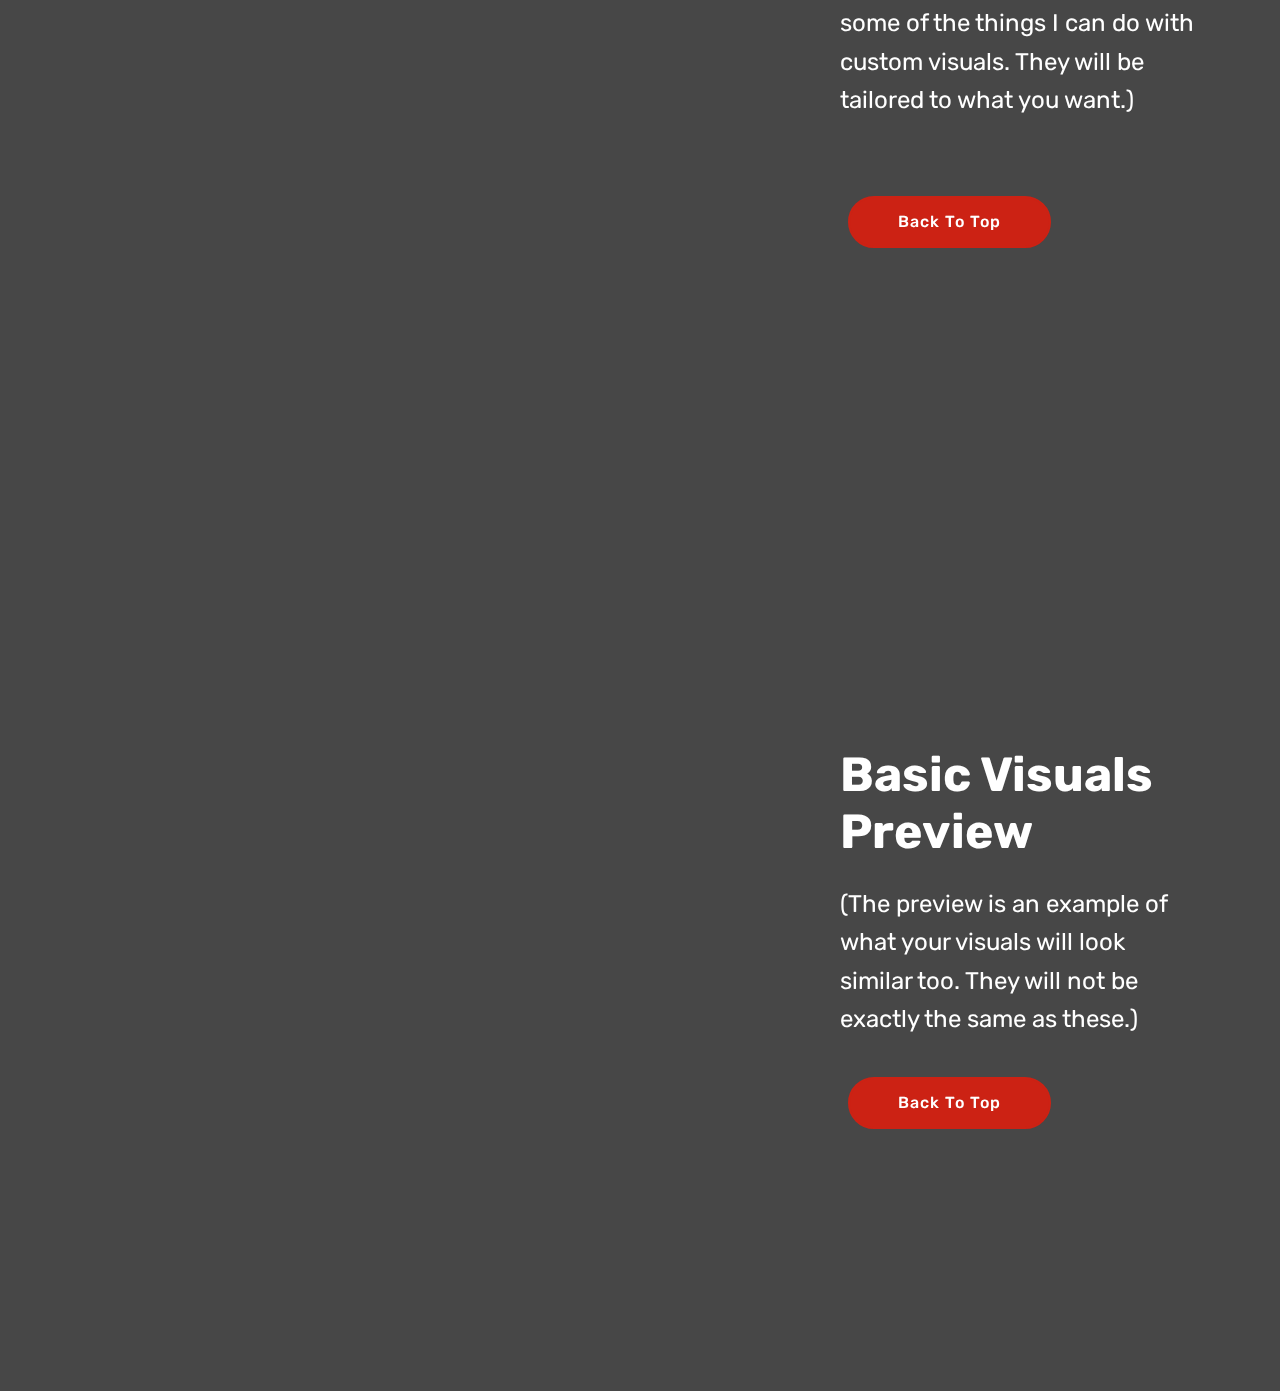
<file: page3.html>
<!DOCTYPE html>
<html >
<head>
  <!-- Site made with Mobirise Website Builder v4.8.6, https://mobirise.com -->
  <meta charset="UTF-8">
  <meta http-equiv="X-UA-Compatible" content="IE=edge">
  <meta name="generator" content="Mobirise v4.8.6, mobirise.com">
  <meta name="viewport" content="width=device-width, initial-scale=1, minimum-scale=1">
  <link rel="shortcut icon" href="assets/images/final-bro-106x160.jpg" type="image/x-icon">
  <meta name="description" content="Web Page Maker Description">
  <title>Custom Animations</title>
  <link rel="stylesheet" href="assets/web/assets/mobirise-icons/mobirise-icons.css">
  <link rel="stylesheet" href="assets/tether/tether.min.css">
  <link rel="stylesheet" href="assets/bootstrap/css/bootstrap.min.css">
  <link rel="stylesheet" href="assets/bootstrap/css/bootstrap-grid.min.css">
  <link rel="stylesheet" href="assets/bootstrap/css/bootstrap-reboot.min.css">
  <link rel="stylesheet" href="assets/soundcloud-plugin/style.css">
  <link rel="stylesheet" href="assets/dropdown/css/style.css">
  <link rel="stylesheet" href="assets/theme/css/style.css">
  <link rel="stylesheet" href="assets/mobirise/css/mbr-additional.css" type="text/css">
  
  
  
</head>
<body>
  <section class="menu cid-qSrixN8skN" once="menu" id="menu1-h">

    

    <nav class="navbar navbar-expand beta-menu navbar-dropdown align-items-center navbar-fixed-top navbar-toggleable-sm">
        <button class="navbar-toggler navbar-toggler-right" type="button" data-toggle="collapse" data-target="#navbarSupportedContent" aria-controls="navbarSupportedContent" aria-expanded="false" aria-label="Toggle navigation">
            <div class="hamburger">
                <span></span>
                <span></span>
                <span></span>
                <span></span>
            </div>
        </button>
        <div class="menu-logo">
            <div class="navbar-brand">
                <span class="navbar-logo">
                    <a href="index.html">
                         <img src="assets/images/final-bro-106x160.jpg" alt="Mobirise" title="" style="height: 3.8rem;">
                    </a>
                </span>
                
            </div>
        </div>
        <div class="collapse navbar-collapse" id="navbarSupportedContent">
            <ul class="navbar-nav nav-dropdown" data-app-modern-menu="true"><li class="nav-item">
                    <a class="nav-link link text-white display-7" href="page4.html"><span class="mbrib-play mbr-iconfont mbr-iconfont-btn"></span>
                        
                        Video Advertisements&nbsp;</a>
                </li>
                <li class="nav-item">
                    <a class="nav-link link text-white display-7" href="page4.html"><span class="mbri-camera mbr-iconfont mbr-iconfont-btn"></span>
                        
                        Event Filming</a>
                </li><li class="nav-item"><a class="nav-link link text-white display-7" href="page3.html"><span class="mbri-rocket mbr-iconfont mbr-iconfont-btn"></span>
                        
                        Custom Animations</a></li><li class="nav-item"><a class="nav-link link text-white display-7" href="page4.html"><span class="mbri-music mbr-iconfont mbr-iconfont-btn"></span>
                        
                        DJ Services</a></li><li class="nav-item"><a class="nav-link link text-white display-7" href="page4.html"><span class="mbri-browse mbr-iconfont mbr-iconfont-btn"></span>Web Design</a></li><li class="nav-item"><a class="nav-link link text-white display-7" href="https://mobirise.com"><br></a></li><li class="nav-item"><a class="nav-link link text-white display-7" href="https://mobirise.com">
                        </a></li></ul>
            <div class="navbar-buttons mbr-section-btn"><a class="btn btn-sm btn-primary display-4" href="https://www.behance.net/mattlashbrook"><span class="mbri-desktop mbr-iconfont mbr-iconfont-btn"></span>
                    
                    Portfolio</a></div>
        </div>
    </nav>
</section>

<section class="engine"><a href="https://mobirise.info/c">free site builder</a></section><section class="mbr-section info2 cid-qYgx8t01WE mbr-parallax-background" id="info2-n">

    

    <div class="mbr-overlay" style="opacity: 0.8; background-color: rgb(35, 35, 35);">
    </div>

    <div class="container">
        <div class="row main justify-content-center">
            <div class="media-container-column col-12 col-lg-3 col-md-4">
                <div class="mbr-section-btn align-left py-4"><a class="btn btn-primary display-4" href="page3.html#header7-t">IN ACTION</a></div>
            </div>
            <div class="media-container-column title col-12 col-lg-7 col-md-6">
                <h2 class="align-right mbr-bold mbr-white pb-3 mbr-fonts-style display-2">DJ Visual Packages</h2>
                
            </div>
        </div>
    </div>
</section>

<section class="cid-qYgdqDAmBI" id="pricing-tables2-i">

    

    

    <div class="container">
        <div class="media-container-row">

            <div class="plan col-12 mx-2 my-2 justify-content-center col-lg-3">
                <div class="plan-header text-center pt-5">
                    <h3 class="plan-title mbr-fonts-style display-5">
                        Basic</h3>
                    <div class="plan-price">
                        <span class="price-value mbr-fonts-style display-5">
                            $
                        </span>
                        <span class="price-figure mbr-fonts-style display-1">100</span>
                        <small class="price-term mbr-fonts-style display-7"><br>2 days</small>
                    </div>
                </div>
                <div class="plan-body">
                    <div class="plan-list align-center">
                        <ul class="list-group list-group-flush mbr-fonts-style display-7">
                            <li class="list-group-item"><strong>3</strong> eye catching visuals with your logo dancing for LED Walls/other use</li><li class="list-group-item">Requires <strong>$15</strong> Down Payment</li><li class="list-group-item"><strong>+$33</strong> Per Extra Visual</li><li class="list-group-item">Each individual file included in <strong>HD mp4/mov</strong> format + loop of all visuals together</li>
                            <li class="list-group-item"><strong>
                                1</strong> Revision</li>
                        </ul>
                    </div>
                    <div class="mbr-section-btn text-center py-4 pb-5"><a href="page3.html#header7-k" class="btn btn-primary display-4">PREVIEW</a></div>
                </div>
            </div>

            <div class="plan col-12 mx-2 my-2 justify-content-center col-lg-3">
                <div class="plan-header text-center pt-5">
                    <h3 class="plan-title mbr-fonts-style display-5">Full Show Kit</h3>
                    <div class="plan-price">
                        <span class="price-value mbr-fonts-style display-5">
                            $
                        </span>
                        <span class="price-figure mbr-fonts-style display-1">250</span>
                        <small class="price-term mbr-fonts-style display-7"><br>3 days</small>
                    </div>
                </div>
                <div class="plan-body">
                    <div class="plan-list align-center">
                        <ul class="list-group list-group-flush mbr-fonts-style display-7">
                            <li class="list-group-item"><strong>10 </strong>eye catching visuals with your logo dancing for LED Walls/other use</li><li class="list-group-item">Requires <strong>$50</strong> Down Payment</li><li class="list-group-item"><strong>+$20</strong> Per Extra Visual</li><li class="list-group-item">Each individual file included in <strong>HD</strong> <strong>mp4/mov</strong> format + loop of all visuals together</li><li class="list-group-item"><strong>1</strong> Revision</li>
                        </ul>
                    </div>
                    <div class="mbr-section-btn text-center py-4 pb-5"><a href="page3.html#header7-k" class="btn btn-primary display-4">PREVIEW</a></div>
                </div>
            </div>

            <div class="plan col-12 mx-2 my-2 justify-content-center favorite col-lg-3">
                <div class="plan-header text-center pt-5">
                    <h3 class="plan-title mbr-fonts-style display-5">
                        Custom Show Kit</h3>
                    <div class="plan-price">
                        <span class="price-value mbr-fonts-style display-5">
                            $
                        </span>
                        <span class="price-figure mbr-fonts-style display-1">400</span>
                        <small class="price-term mbr-fonts-style display-7">
                            <br>1 week</small>
                    </div>
                </div>
                <div class="plan-body">
                    <div class="plan-list align-center">
                        <ul class="list-group list-group-flush mbr-fonts-style display-7">
                            <li class="list-group-item"><strong>5</strong> custom visuals that you create in your head and I bring to life</li>
                            <li class="list-group-item"><span style="background-color: transparent; font-size: 1rem;">Requires <strong>$100</strong> Down Payment</span></li><li class="list-group-item"><strong>Full HD</strong> mov/mp4 files optimized specifically for <strong>LED Wall</strong> Graphics</li><li class="list-group-item"><strong>+$75</strong> Per Extra Custom Visual</li>
                            <li class="list-group-item">&nbsp; <strong>Unlimited Revisions</strong>&nbsp; <span style="background-color: transparent; font-size: 1rem;">I want to make sure you are <strong>fully satisfied</strong> with the product before you purchase</span></li>
                        </ul>
                    </div>
                    <div class="mbr-section-btn text-center py-4 pb-5"><a href="page3.html#header7-o" class="btn btn-primary display-4">PREVIEW</a></div>
                </div>
            </div>

            <div class="plan col-12 mx-2 my-2 justify-content-center col-lg-3">
                <div class="plan-header text-center pt-5">
                    <h3 class="plan-title mbr-fonts-style display-5">Custom Full Show Kit</h3>
                    <div class="plan-price">
                        <span class="price-value mbr-fonts-style display-5">
                            $
                        </span>
                        <span class="price-figure mbr-fonts-style display-1">700</span>
                        <small class="price-term mbr-fonts-style display-7"><br>2 weeks</small>
                    </div>
                </div>
                <div class="plan-body">
                    <div class="plan-list align-center">
                        <ul class="list-group list-group-flush mbr-fonts-style display-7">
                            <li class="list-group-item">&nbsp;10 custom visuals that you create in your head and I bring to life</li><li class="list-group-item">Requires <strong>$100</strong> Down Payment</li><li class="list-group-item"><strong>Full HD</strong> mov/mp4 files optimized specifically for <strong>LED Wall</strong> Graphics</li><li class="list-group-item">&nbsp; <strong>Unlimited Revisions </strong> I want to make sure you are <strong>fully satisfied</strong> with the product before you purchase</li>
                        </ul>
                    </div>
                    <div class="mbr-section-btn text-center py-4 pb-5"><a href="page3.html#header7-o" class="btn btn-primary display-4">PREVIEW</a></div>
                </div>
            </div>

        </div>
    </div>
</section>

<section class="mbr-section info2 cid-qYgwxdA9XH mbr-parallax-background" id="info2-m">

    

    <div class="mbr-overlay" style="opacity: 0.8; background-color: rgb(35, 35, 35);">
    </div>

    <div class="container">
        <div class="row main justify-content-center">
            <div class="media-container-column col-12 col-lg-3 col-md-4">
                <div class="mbr-section-btn align-left py-4"><a class="btn btn-primary display-4" href="page3.html#header7-t">IN ACTION</a></div>
            </div>
            <div class="media-container-column title col-12 col-lg-7 col-md-6">
                <h2 class="align-right mbr-bold mbr-white pb-3 mbr-fonts-style display-2">Individual Items</h2>
                
            </div>
        </div>
    </div>
</section>

<section class="cid-qYgMWqLSYJ" id="pricing-tables2-u">

    

    

    <div class="container">
        <div class="media-container-row">

            <div class="plan col-12 mx-2 my-2 justify-content-center col-lg-6">
                <div class="plan-header text-center pt-5">
                    <h3 class="plan-title mbr-fonts-style display-5">
                        Single</h3>
                    <div class="plan-price">
                        <span class="price-value mbr-fonts-style display-5">
                            $
                        </span>
                        <span class="price-figure mbr-fonts-style display-1">40</span>
                        <small class="price-term mbr-fonts-style display-7"><br>2 Days</small>
                    </div>
                </div>
                <div class="plan-body">
                    <div class="plan-list align-center">
                        <ul class="list-group list-group-flush mbr-fonts-style display-7">
                            <li class="list-group-item"><strong>1</strong> eye catching visual with your logo dancing for <strong>LED Walls/other use</strong></li><li class="list-group-item">Individual file included in <strong>HD mp4/mov</strong> format + loop of all visuals together</li>
                            <li class="list-group-item"><strong>2</strong> Revisions</li>
                        </ul>
                    </div>
                    <div class="mbr-section-btn text-center py-4 pb-5"><a href="page3.html#header7-k" class="btn btn-primary display-4">PREVIEW</a></div>
                </div>
            </div>

            <div class="plan col-12 mx-2 my-2 justify-content-center favorite col-lg-6">
                <div class="plan-header text-center pt-5">
                    <h3 class="plan-title mbr-fonts-style display-5">Single Custom</h3>
                    <div class="plan-price">
                        <span class="price-value mbr-fonts-style display-5">
                            $
                        </span>
                        <span class="price-figure mbr-fonts-style display-1">90</span>
                        <small class="price-term mbr-fonts-style display-7"><br>2 days</small>
                    </div>
                </div>
                <div class="plan-body">
                    <div class="plan-list align-center">
                        <ul class="list-group list-group-flush mbr-fonts-style display-7">
                            <li class="list-group-item"><strong>1 </strong>custom visual that you create in your head and I bring to life</li><li class="list-group-item">Requires <strong>$20</strong> Down Payment</li><li class="list-group-item"><strong>Full HD</strong> mov/mp4 files optimized specifically for <strong>LED Wall</strong> Graphics</li><li class="list-group-item">&nbsp;<strong>2</strong> Revisions</li>
                        </ul>
                    </div>
                    <div class="mbr-section-btn text-center py-4 pb-5"><a href="page3.html#header7-o" class="btn btn-primary display-4">PREVIEW</a></div>
                </div>
            </div>

            

            

        </div>
    </div>
</section>

<section class="header7 cid-qYgLAYhW9z mbr-fullscreen mbr-parallax-background" id="header7-t">

    

    <div class="mbr-overlay" style="opacity: 0.7; background-color: rgb(0, 0, 0);">
    </div>

    <div class="container">
        <div class="media-container-row">

            <div class="media-content align-right">
                <h1 class="mbr-section-title mbr-white pb-3 mbr-fonts-style display-2"><strong>In Action</strong></h1>
                <div class="mbr-section-text mbr-white pb-3">
                    <p class="mbr-text mbr-fonts-style display-5">
                        My work in action in front of thousands.&nbsp;</p>
                </div>
                <div class="mbr-section-btn"><a class="btn btn-md btn-primary display-4" href="#top">Back To Top</a></div>
            </div>

            <div class="mbr-figure" style="width: 200%;"><iframe class="mbr-embedded-video" src="https://www.youtube.com/embed/cw2eejQnUyI?rel=0&amp;amp;showinfo=0&amp;autoplay=0&amp;loop=1&amp;playlist=cw2eejQnUyI" width="1280" height="720" frameborder="0" allowfullscreen></iframe></div>

        </div>
    </div>
</section>

<section class="header7 cid-qYgDTRMV06 mbr-fullscreen mbr-parallax-background" id="header7-o">

    

    <div class="mbr-overlay" style="opacity: 0.7; background-color: rgb(0, 0, 0);">
    </div>

    <div class="container">
        <div class="media-container-row">

            <div class="media-content align-right">
                <h1 class="mbr-section-title mbr-white pb-3 mbr-fonts-style display-2"><strong>Custom Visuals&nbsp;</strong></h1>
                <div class="mbr-section-text mbr-white pb-3">
                    <p class="mbr-text mbr-fonts-style display-5">
                        (The preview is an example of some of the things I can do with custom visuals. They will be tailored to what you want.) &nbsp; &nbsp; &nbsp; &nbsp; &nbsp; &nbsp; &nbsp; &nbsp; &nbsp; &nbsp;&nbsp;</p>
                </div>
                <div class="mbr-section-btn"><a class="btn btn-md btn-primary display-4" href="#top">Back To Top</a></div>
            </div>

            <div class="mbr-figure" style="width: 200%;"><iframe class="mbr-embedded-video" src="https://www.youtube.com/embed/wIzbDMVbWu4?rel=0&amp;amp;showinfo=0&amp;autoplay=0&amp;loop=1&amp;playlist=wIzbDMVbWu4" width="1280" height="720" frameborder="0" allowfullscreen></iframe></div>

        </div>
    </div>
</section>

<section class="header7 cid-qYgnlk0Oeh mbr-fullscreen mbr-parallax-background" id="header7-k">

    

    <div class="mbr-overlay" style="opacity: 0.7; background-color: rgb(0, 0, 0);">
    </div>

    <div class="container">
        <div class="media-container-row">

            <div class="media-content align-right">
                <h1 class="mbr-section-title mbr-white pb-3 mbr-fonts-style display-2"><strong>Basic Visuals Preview&nbsp;</strong></h1>
                <div class="mbr-section-text mbr-white pb-3">
                    <p class="mbr-text mbr-fonts-style display-5">
                        (The preview is an example of what your visuals will look similar too. They will not be exactly the same as these.)
                    </p>
                </div>
                <div class="mbr-section-btn"><a class="btn btn-md btn-primary display-4" href="#top">Back To Top</a></div>
            </div>

            <div class="mbr-figure" style="width: 200%;"><iframe class="mbr-embedded-video" src="https://www.youtube.com/embed/rHngTr9U56Y?rel=0&amp;amp;showinfo=0&amp;autoplay=0&amp;loop=1&amp;playlist=rHngTr9U56Y" width="1280" height="720" frameborder="0" allowfullscreen></iframe></div>

        </div>
    </div>
</section>


  <script src="assets/web/assets/jquery/jquery.min.js"></script>
  <script src="assets/popper/popper.min.js"></script>
  <script src="assets/tether/tether.min.js"></script>
  <script src="assets/bootstrap/js/bootstrap.min.js"></script>
  <script src="assets/parallax/jarallax.min.js"></script>
  <script src="assets/dropdown/js/script.min.js"></script>
  <script src="assets/touchswipe/jquery.touch-swipe.min.js"></script>
  <script src="assets/smoothscroll/smooth-scroll.js"></script>
  <script src="assets/theme/js/script.js"></script>
  
  
</body>
</html>
</file>
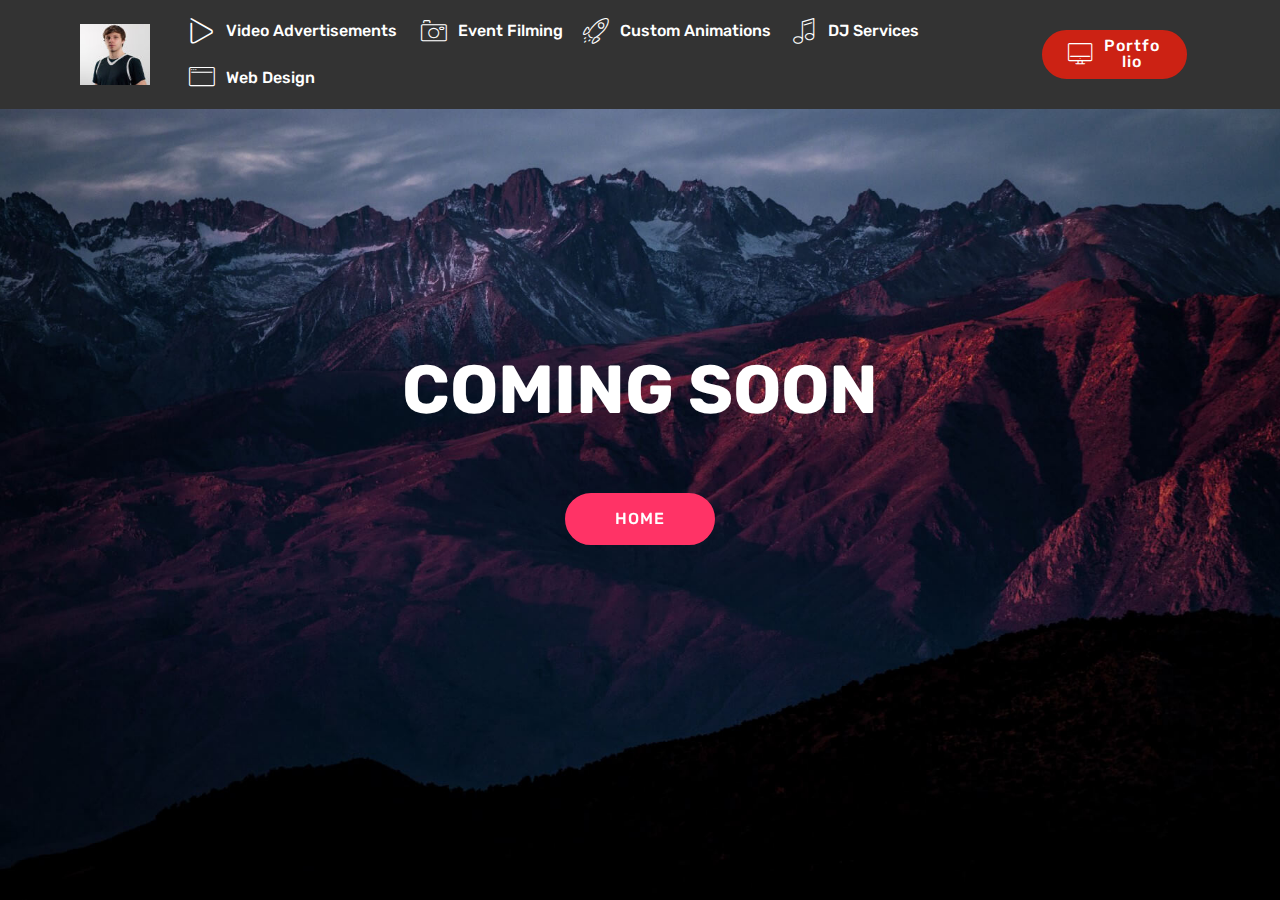
<file: page4.html>
<!DOCTYPE html>
<html >
<head>
  <!-- Site made with Mobirise Website Builder v4.7.10, https://mobirise.com -->
  <meta charset="UTF-8">
  <meta http-equiv="X-UA-Compatible" content="IE=edge">
  <meta name="generator" content="Mobirise v4.7.10, mobirise.com">
  <meta name="viewport" content="width=device-width, initial-scale=1, minimum-scale=1">
  <link rel="shortcut icon" href="assets/images/final-bro-106x160.jpg" type="image/x-icon">
  <meta name="description" content="Web Page Generator Description">
  <title>Coming Soon</title>
  <link rel="stylesheet" href="assets/web/assets/mobirise-icons-bold/mobirise-icons-bold.css">
  <link rel="stylesheet" href="assets/web/assets/mobirise-icons/mobirise-icons.css">
  <link rel="stylesheet" href="assets/tether/tether.min.css">
  <link rel="stylesheet" href="assets/bootstrap/css/bootstrap.min.css">
  <link rel="stylesheet" href="assets/bootstrap/css/bootstrap-grid.min.css">
  <link rel="stylesheet" href="assets/bootstrap/css/bootstrap-reboot.min.css">
  <link rel="stylesheet" href="assets/soundcloud-plugin/style.css">
  <link rel="stylesheet" href="assets/dropdown/css/style.css">
  <link rel="stylesheet" href="assets/theme/css/style.css">
  <link rel="stylesheet" href="assets/mobirise/css/mbr-additional.css" type="text/css">
  
  
  
</head>
<body>
  <section class="menu cid-qSrixN8skN" once="menu" id="menu1-z">

    

    <nav class="navbar navbar-expand beta-menu navbar-dropdown align-items-center navbar-fixed-top navbar-toggleable-sm">
        <button class="navbar-toggler navbar-toggler-right" type="button" data-toggle="collapse" data-target="#navbarSupportedContent" aria-controls="navbarSupportedContent" aria-expanded="false" aria-label="Toggle navigation">
            <div class="hamburger">
                <span></span>
                <span></span>
                <span></span>
                <span></span>
            </div>
        </button>
        <div class="menu-logo">
            <div class="navbar-brand">
                <span class="navbar-logo">
                    <a href="index.html">
                         <img src="assets/images/final-bro-106x160.jpg" alt="Mobirise" title="" style="height: 3.8rem;">
                    </a>
                </span>
                
            </div>
        </div>
        <div class="collapse navbar-collapse" id="navbarSupportedContent">
            <ul class="navbar-nav nav-dropdown" data-app-modern-menu="true"><li class="nav-item">
                    <a class="nav-link link text-white display-7" href="page4.html"><span class="mbrib-play mbr-iconfont mbr-iconfont-btn"></span>
                        
                        Video Advertisements&nbsp;</a>
                </li>
                <li class="nav-item">
                    <a class="nav-link link text-white display-7" href="page4.html"><span class="mbri-camera mbr-iconfont mbr-iconfont-btn"></span>
                        
                        Event Filming</a>
                </li><li class="nav-item"><a class="nav-link link text-white display-7" href="page3.html"><span class="mbri-rocket mbr-iconfont mbr-iconfont-btn"></span>
                        
                        Custom Animations</a></li><li class="nav-item"><a class="nav-link link text-white display-7" href="page4.html"><span class="mbri-music mbr-iconfont mbr-iconfont-btn"></span>
                        
                        DJ Services</a></li><li class="nav-item"><a class="nav-link link text-white display-7" href="page4.html"><span class="mbri-browse mbr-iconfont mbr-iconfont-btn"></span>Web Design</a></li><li class="nav-item"><a class="nav-link link text-white display-7" href="https://mobirise.com"><br></a></li><li class="nav-item"><a class="nav-link link text-white display-7" href="https://mobirise.com">
                        </a></li></ul>
            <div class="navbar-buttons mbr-section-btn"><a class="btn btn-sm btn-primary display-4" href="https://www.behance.net/mattlashbrook"><span class="mbri-desktop mbr-iconfont mbr-iconfont-btn"></span>
                    
                    Portfolio</a></div>
        </div>
    </nav>
</section>

<section class="engine"><a href="https://mobiri.se/f">easy website maker</a></section><section class="cid-qZ7Ys4WpVS mbr-fullscreen mbr-parallax-background" id="header2-10">

    

    

    <div class="container align-center">
        <div class="row justify-content-md-center">
            <div class="mbr-white col-md-10">
                <h1 class="mbr-section-title mbr-bold pb-3 mbr-fonts-style display-1">
                    COMING SOON</h1>
                
                <p class="mbr-text pb-3 mbr-fonts-style display-5"></p>
                <div class="mbr-section-btn"><a class="btn btn-md btn-secondary display-4" href="index.html">HOME</a></div>
            </div>
        </div>
    </div>
    
</section>


  <script src="assets/web/assets/jquery/jquery.min.js"></script>
  <script src="assets/tether/tether.min.js"></script>
  <script src="assets/popper/popper.min.js"></script>
  <script src="assets/bootstrap/js/bootstrap.min.js"></script>
  <script src="assets/smoothscroll/smooth-scroll.js"></script>
  <script src="assets/dropdown/js/script.min.js"></script>
  <script src="assets/touchswipe/jquery.touch-swipe.min.js"></script>
  <script src="assets/parallax/jarallax.min.js"></script>
  <script src="assets/theme/js/script.js"></script>
  
  
</body>
</html>
</file>
<file: assets/web/assets/mobirise-icons/mobirise-icons.css>
@font-face {
  font-family: 'MobiriseIcons';
  src:  url('mobirise-icons.eot?spat4u');
  src:  url('mobirise-icons.eot?spat4u#iefix') format('embedded-opentype'),
    url('mobirise-icons.ttf?spat4u') format('truetype'),
    url('mobirise-icons.woff?spat4u') format('woff'),
    url('mobirise-icons.svg?spat4u#MobiriseIcons') format('svg');
  font-weight: normal;
  font-style: normal;
}

[class^="mbri-"], [class*=" mbri-"] {
  /* use !important to prevent issues with browser extensions that change fonts */
  font-family: MobiriseIcons !important;
  speak: none;
  font-style: normal;
  font-weight: normal;
  font-variant: normal;
  text-transform: none;
  line-height: 1;

  /* Better Font Rendering =========== */
  -webkit-font-smoothing: antialiased;
  -moz-osx-font-smoothing: grayscale;
}

.mbri-add-submenu:before {
  content: "\e900";
}
.mbri-alert:before {
  content: "\e901";
}
.mbri-align-center:before {
  content: "\e902";
}
.mbri-align-justify:before {
  content: "\e903";
}
.mbri-align-left:before {
  content: "\e904";
}
.mbri-align-right:before {
  content: "\e905";
}
.mbri-android:before {
  content: "\e906";
}
.mbri-apple:before {
  content: "\e907";
}
.mbri-arrow-down:before {
  content: "\e908";
}
.mbri-arrow-next:before {
  content: "\e909";
}
.mbri-arrow-prev:before {
  content: "\e90a";
}
.mbri-arrow-up:before {
  content: "\e90b";
}
.mbri-bold:before {
  content: "\e90c";
}
.mbri-bookmark:before {
  content: "\e90d";
}
.mbri-bootstrap:before {
  content: "\e90e";
}
.mbri-briefcase:before {
  content: "\e90f";
}
.mbri-browse:before {
  content: "\e910";
}
.mbri-bulleted-list:before {
  content: "\e911";
}
.mbri-calendar:before {
  content: "\e912";
}
.mbri-camera:before {
  content: "\e913";
}
.mbri-cart-add:before {
  content: "\e914";
}
.mbri-cart-full:before {
  content: "\e915";
}
.mbri-cash:before {
  content: "\e916";
}
.mbri-change-style:before {
  content: "\e917";
}
.mbri-chat:before {
  content: "\e918";
}
.mbri-clock:before {
  content: "\e919";
}
.mbri-close:before {
  content: "\e91a";
}
.mbri-cloud:before {
  content: "\e91b";
}
.mbri-code:before {
  content: "\e91c";
}
.mbri-contact-form:before {
  content: "\e91d";
}
.mbri-credit-card:before {
  content: "\e91e";
}
.mbri-cursor-click:before {
  content: "\e91f";
}
.mbri-cust-feedback:before {
  content: "\e920";
}
.mbri-database:before {
  content: "\e921";
}
.mbri-delivery:before {
  content: "\e922";
}
.mbri-desktop:before {
  content: "\e923";
}
.mbri-devices:before {
  content: "\e924";
}
.mbri-down:before {
  content: "\e925";
}
.mbri-download:before {
  content: "\e989";
}
.mbri-drag-n-drop:before {
  content: "\e927";
}
.mbri-drag-n-drop2:before {
  content: "\e928";
}
.mbri-edit:before {
  content: "\e929";
}
.mbri-edit2:before {
  content: "\e92a";
}
.mbri-error:before {
  content: "\e92b";
}
.mbri-extension:before {
  content: "\e92c";
}
.mbri-features:before {
  content: "\e92d";
}
.mbri-file:before {
  content: "\e92e";
}
.mbri-flag:before {
  content: "\e92f";
}
.mbri-folder:before {
  content: "\e930";
}
.mbri-gift:before {
  content: "\e931";
}
.mbri-github:before {
  content: "\e932";
}
.mbri-globe:before {
  content: "\e933";
}
.mbri-globe-2:before {
  content: "\e934";
}
.mbri-growing-chart:before {
  content: "\e935";
}
.mbri-hearth:before {
  content: "\e936";
}
.mbri-help:before {
  content: "\e937";
}
.mbri-home:before {
  content: "\e938";
}
.mbri-hot-cup:before {
  content: "\e939";
}
.mbri-idea:before {
  content: "\e93a";
}
.mbri-image-gallery:before {
  content: "\e93b";
}
.mbri-image-slider:before {
  content: "\e93c";
}
.mbri-info:before {
  content: "\e93d";
}
.mbri-italic:before {
  content: "\e93e";
}
.mbri-key:before {
  content: "\e93f";
}
.mbri-laptop:before {
  content: "\e940";
}
.mbri-layers:before {
  content: "\e941";
}
.mbri-left-right:before {
  content: "\e942";
}
.mbri-left:before {
  content: "\e943";
}
.mbri-letter:before {
  content: "\e944";
}
.mbri-like:before {
  content: "\e945";
}
.mbri-link:before {
  content: "\e946";
}
.mbri-lock:before {
  content: "\e947";
}
.mbri-login:before {
  content: "\e948";
}
.mbri-logout:before {
  content: "\e949";
}
.mbri-magic-stick:before {
  content: "\e94a";
}
.mbri-map-pin:before {
  content: "\e94b";
}
.mbri-menu:before {
  content: "\e94c";
}
.mbri-mobile:before {
  content: "\e94d";
}
.mbri-mobile2:before {
  content: "\e94e";
}
.mbri-mobirise:before {
  content: "\e94f";
}
.mbri-more-horizontal:before {
  content: "\e950";
}
.mbri-more-vertical:before {
  content: "\e951";
}
.mbri-music:before {
  content: "\e952";
}
.mbri-new-file:before {
  content: "\e953";
}
.mbri-numbered-list:before {
  content: "\e954";
}
.mbri-opened-folder:before {
  content: "\e955";
}
.mbri-pages:before {
  content: "\e956";
}
.mbri-paper-plane:before {
  content: "\e957";
}
.mbri-paperclip:before {
  content: "\e958";
}
.mbri-photo:before {
  content: "\e959";
}
.mbri-photos:before {
  content: "\e95a";
}
.mbri-pin:before {
  content: "\e95b";
}
.mbri-play:before {
  content: "\e95c";
}
.mbri-plus:before {
  content: "\e95d";
}
.mbri-preview:before {
  content: "\e95e";
}
.mbri-print:before {
  content: "\e95f";
}
.mbri-protect:before {
  content: "\e960";
}
.mbri-question:before {
  content: "\e961";
}
.mbri-quote-left:before {
  content: "\e962";
}
.mbri-quote-right:before {
  content: "\e963";
}
.mbri-refresh:before {
  content: "\e964";
}
.mbri-responsive:before {
  content: "\e965";
}
.mbri-right:before {
  content: "\e966";
}
.mbri-rocket:before {
  content: "\e967";
}
.mbri-sad-face:before {
  content: "\e968";
}
.mbri-sale:before {
  content: "\e969";
}
.mbri-save:before {
  content: "\e96a";
}
.mbri-search:before {
  content: "\e96b";
}
.mbri-setting:before {
  content: "\e96c";
}
.mbri-setting2:before {
  content: "\e96d";
}
.mbri-setting3:before {
  content: "\e96e";
}
.mbri-share:before {
  content: "\e96f";
}
.mbri-shopping-bag:before {
  content: "\e970";
}
.mbri-shopping-basket:before {
  content: "\e971";
}
.mbri-shopping-cart:before {
  content: "\e972";
}
.mbri-sites:before {
  content: "\e973";
}
.mbri-smile-face:before {
  content: "\e974";
}
.mbri-speed:before {
  content: "\e975";
}
.mbri-star:before {
  content: "\e976";
}
.mbri-success:before {
  content: "\e977";
}
.mbri-sun:before {
  content: "\e978";
}
.mbri-sun2:before {
  content: "\e979";
}
.mbri-tablet:before {
  content: "\e97a";
}
.mbri-tablet-vertical:before {
  content: "\e97b";
}
.mbri-target:before {
  content: "\e97c";
}
.mbri-timer:before {
  content: "\e97d";
}
.mbri-to-ftp:before {
  content: "\e97e";
}
.mbri-to-local-drive:before {
  content: "\e97f";
}
.mbri-touch-swipe:before {
  content: "\e980";
}
.mbri-touch:before {
  content: "\e981";
}
.mbri-trash:before {
  content: "\e982";
}
.mbri-underline:before {
  content: "\e983";
}
.mbri-unlink:before {
  content: "\e984";
}
.mbri-unlock:before {
  content: "\e985";
}
.mbri-up-down:before {
  content: "\e986";
}
.mbri-up:before {
  content: "\e987";
}
.mbri-update:before {
  content: "\e988";
}
.mbri-upload:before {
 content: "\e926"; 
}
.mbri-user:before {
  content: "\e98a";
}
.mbri-user2:before {
  content: "\e98b";
}
.mbri-users:before {
  content: "\e98c";
}
.mbri-video:before {
  content: "\e98d";
}
.mbri-video-play:before {
  content: "\e98e";
}
.mbri-watch:before {
  content: "\e98f";
}
.mbri-website-theme:before {
  content: "\e990";
}
.mbri-wifi:before {
  content: "\e991";
}
.mbri-windows:before {
  content: "\e992";
}
.mbri-zoom-out:before {
  content: "\e993";
}
.mbri-redo:before {
  content: "\e994";
}
.mbri-undo:before {
  content: "\e995";
}
</file>
<file: assets/soundcloud-plugin/style.css>
.addons-container {
  position: relative;
  margin-left: auto;
  margin-right: auto;
  padding-right: 15px;
  padding-left: 15px; }
  @media (min-width: 576px) {
    .addons-container {
      padding-right: 15px;
      padding-left: 15px; } }
  @media (min-width: 768px) {
    .addons-container {
      padding-right: 15px;
      padding-left: 15px; } }
  @media (min-width: 992px) {
    .addons-container {
      padding-right: 15px;
      padding-left: 15px; } }
  @media (min-width: 1200px) {
    .addons-container {
      padding-right: 15px;
      padding-left: 15px; } }
  @media (min-width: 576px) {
    .addons-container {
      width: 540px;
      max-width: 100%; } }
  @media (min-width: 768px) {
    .addons-container {
      width: 720px;
      max-width: 100%; } }
  @media (min-width: 992px) {
    .addons-container {
      width: 960px;
      max-width: 100%; } }
  @media (min-width: 1200px) {
    .addons-container {
      width: 1140px;
      max-width: 100%; } }

.addons-container-inner{
    position: relative;
    width: 100%;
    min-height: 1px;
    padding-right: 15px;
    padding-left: 15px;
}
@media (min-width: 567px) {
    .addons-container-inner{
        -ms-flex: 0 0 66.666667%;
        flex: 0 0 66.666667%;
        max-width: 66.666667%;
    }
}
.addons-row{
    display: flex;
    justify-content:center;
}
</file>
<file: assets/dropdown/css/style.css>
.navbar-dropdown {
  left: 0;
  padding: 0;
  position: absolute;
  right: 0;
  top: 0;
  transition: all 0.45s ease;
  z-index: 1030;
  background: #282828; }
  .navbar-dropdown .navbar-logo {
    margin-right: 0.8rem;
    transition: margin 0.3s ease-in-out;
    vertical-align: middle; }
    .navbar-dropdown .navbar-logo img {
      height: 3.125rem;
      transition: all 0.3s ease-in-out; }
    .navbar-dropdown .navbar-logo.mbr-iconfont {
      font-size: 3.125rem;
      line-height: 3.125rem; }
  .navbar-dropdown .navbar-caption {
    font-weight: 700;
    white-space: normal;
    vertical-align: -4px;
    line-height: 3.125rem !important; }
    .navbar-dropdown .navbar-caption, .navbar-dropdown .navbar-caption:hover {
      color: inherit;
      text-decoration: none; }
  .navbar-dropdown .mbr-iconfont + .navbar-caption {
    vertical-align: -1px; }
  .navbar-dropdown.navbar-fixed-top {
    position: fixed; }
  .navbar-dropdown .navbar-brand span {
    vertical-align: -4px; }
  .navbar-dropdown.bg-color.transparent {
    background: none; }
  .navbar-dropdown.navbar-short .navbar-brand {
    padding: 0.625rem 0; }
    .navbar-dropdown.navbar-short .navbar-brand span {
      vertical-align: -1px; }
  .navbar-dropdown.navbar-short .navbar-caption {
    line-height: 2.375rem !important;
    vertical-align: -2px; }
  .navbar-dropdown.navbar-short .navbar-logo {
    margin-right: 0.5rem; }
    .navbar-dropdown.navbar-short .navbar-logo img {
      height: 2.375rem; }
    .navbar-dropdown.navbar-short .navbar-logo.mbr-iconfont {
      font-size: 2.375rem;
      line-height: 2.375rem; }
  .navbar-dropdown.navbar-short .mbr-table-cell {
    height: 3.625rem; }
  .navbar-dropdown .navbar-close {
    left: 0.6875rem;
    position: fixed;
    top: 0.75rem;
    z-index: 1000; }
  .navbar-dropdown .hamburger-icon {
    content: "";
    display: inline-block;
    vertical-align: middle;
    width: 16px;
    -webkit-box-shadow: 0 -6px 0 1px #282828,0 0 0 1px #282828,0 6px 0 1px #282828;
    -moz-box-shadow: 0 -6px 0 1px #282828,0 0 0 1px #282828,0 6px 0 1px #282828;
    box-shadow: 0 -6px 0 1px #282828,0 0 0 1px #282828,0 6px 0 1px #282828; }

.dropdown-menu .dropdown-toggle[data-toggle="dropdown-submenu"]::after {
  border-bottom: 0.35em solid transparent;
  border-left: 0.35em solid;
  border-right: 0;
  border-top: 0.35em solid transparent;
  margin-left: 0.3rem; }

.dropdown-menu .dropdown-item:focus {
  outline: 0; }

.nav-dropdown {
  font-size: 0.75rem;
  font-weight: 500;
  height: auto !important; }
  .nav-dropdown .nav-btn {
    padding-left: 1rem; }
  .nav-dropdown .link {
    margin: .667em 1.667em;
    font-weight: 500;
    padding: 0;
    transition: color .2s ease-in-out; }
    .nav-dropdown .link.dropdown-toggle {
      margin-right: 2.583em; }
      .nav-dropdown .link.dropdown-toggle::after {
        margin-left: .25rem;
        border-top: 0.35em solid;
        border-right: 0.35em solid transparent;
        border-left: 0.35em solid transparent;
        border-bottom: 0; }
      .nav-dropdown .link.dropdown-toggle[aria-expanded="true"] {
        margin: 0;
        padding: 0.667em 3.263em  0.667em 1.667em; }
  .nav-dropdown .link::after,
  .nav-dropdown .dropdown-item::after {
    color: inherit; }
  .nav-dropdown .btn {
    font-size: 0.75rem;
    font-weight: 700;
    letter-spacing: 0;
    margin-bottom: 0;
    padding-left: 1.25rem;
    padding-right: 1.25rem; }
  .nav-dropdown .dropdown-menu {
    border-radius: 0;
    border: 0;
    left: 0;
    margin: 0;
    padding-bottom: 1.25rem;
    padding-top: 1.25rem;
    position: relative; }
  .nav-dropdown .dropdown-submenu {
    margin-left: 0.125rem;
    top: 0; }
  .nav-dropdown .dropdown-item {
    font-weight: 500;
    line-height: 2;
    padding: 0.3846em 4.615em 0.3846em 1.5385em;
    position: relative;
    transition: color .2s ease-in-out, background-color .2s ease-in-out; }
    .nav-dropdown .dropdown-item::after {
      margin-top: -0.3077em;
      position: absolute;
      right: 1.1538em;
      top: 50%; }
    .nav-dropdown .dropdown-item:focus, .nav-dropdown .dropdown-item:hover {
      background: none; }

@media (max-width: 767px) {
  .nav-dropdown.navbar-toggleable-sm {
    bottom: 0;
    display: none;
    left: 0;
    overflow-x: hidden;
    position: fixed;
    top: 0;
    transform: translateX(-100%);
    -ms-transform: translateX(-100%);
    -webkit-transform: translateX(-100%);
    width: 18.75rem;
    z-index: 999; } }
.nav-dropdown.navbar-toggleable-xl {
  bottom: 0;
  display: none;
  left: 0;
  overflow-x: hidden;
  position: fixed;
  top: 0;
  transform: translateX(-100%);
  -ms-transform: translateX(-100%);
  -webkit-transform: translateX(-100%);
  width: 18.75rem;
  z-index: 999; }

.nav-dropdown-sm {
  display: block !important;
  overflow-x: hidden;
  overflow: auto;
  padding-top: 3.875rem; }
  .nav-dropdown-sm::after {
    content: "";
    display: block;
    height: 3rem;
    width: 100%; }
  .nav-dropdown-sm.collapse.in ~ .navbar-close {
    display: block !important; }
  .nav-dropdown-sm.collapsing, .nav-dropdown-sm.collapse.in {
    transform: translateX(0);
    -ms-transform: translateX(0);
    -webkit-transform: translateX(0);
    transition: all 0.25s ease-out;
    -webkit-transition: all 0.25s ease-out;
    background: #282828; }
  .nav-dropdown-sm.collapsing[aria-expanded="false"] {
    transform: translateX(-100%);
    -ms-transform: translateX(-100%);
    -webkit-transform: translateX(-100%); }
  .nav-dropdown-sm .nav-item {
    display: block;
    margin-left: 0 !important;
    padding-left: 0; }
  .nav-dropdown-sm .link,
  .nav-dropdown-sm .dropdown-item {
    border-top: 1px dotted rgba(255, 255, 255, 0.1);
    font-size: 0.8125rem;
    line-height: 1.6;
    margin: 0 !important;
    padding: 0.875rem 2.4rem 0.875rem 1.5625rem !important;
    position: relative;
    white-space: normal; }
    .nav-dropdown-sm .link:focus, .nav-dropdown-sm .link:hover,
    .nav-dropdown-sm .dropdown-item:focus,
    .nav-dropdown-sm .dropdown-item:hover {
      background: rgba(0, 0, 0, 0.2) !important;
      color: #c0a375; }
  .nav-dropdown-sm .nav-btn {
    position: relative;
    padding: 1.5625rem 1.5625rem 0 1.5625rem; }
    .nav-dropdown-sm .nav-btn::before {
      border-top: 1px dotted rgba(255, 255, 255, 0.1);
      content: "";
      left: 0;
      position: absolute;
      top: 0;
      width: 100%; }
    .nav-dropdown-sm .nav-btn + .nav-btn {
      padding-top: 0.625rem; }
      .nav-dropdown-sm .nav-btn + .nav-btn::before {
        display: none; }
  .nav-dropdown-sm .btn {
    padding: 0.625rem 0; }
  .nav-dropdown-sm .dropdown-toggle[data-toggle="dropdown-submenu"]::after {
    margin-left: .25rem;
    border-top: 0.35em solid;
    border-right: 0.35em solid transparent;
    border-left: 0.35em solid transparent;
    border-bottom: 0; }
  .nav-dropdown-sm .dropdown-toggle[data-toggle="dropdown-submenu"][aria-expanded="true"]::after {
    border-top: 0;
    border-right: 0.35em solid transparent;
    border-left: 0.35em solid transparent;
    border-bottom: 0.35em solid; }
  .nav-dropdown-sm .dropdown-menu {
    margin: 0;
    padding: 0;
    position: relative;
    top: 0;
    left: 0;
    width: 100%;
    border: 0;
    float: none;
    border-radius: 0;
    background: none; }
  .nav-dropdown-sm .dropdown-submenu {
    left: 100%;
    margin-left: 0.125rem;
    margin-top: -1.25rem;
    top: 0; }

.navbar-toggleable-sm .nav-dropdown .dropdown-menu {
  position: absolute; }

.navbar-toggleable-sm .nav-dropdown .dropdown-submenu {
  left: 100%;
  margin-left: 0.125rem;
  margin-top: -1.25rem;
  top: 0; }

.navbar-toggleable-sm.opened .nav-dropdown .dropdown-menu {
  position: relative; }

.navbar-toggleable-sm.opened .nav-dropdown .dropdown-submenu {
  left: 0;
  margin-left: 00rem;
  margin-top: 0rem;
  top: 0; }

.is-builder .nav-dropdown.collapsing {
  transition: none !important; }

/*# sourceMappingURL=style.css.map */
</file>
<file: assets/theme/css/style.css>
/*!
 * Mobirise v4 theme (https://mobirise.com/)
 * Copyright 2017 Mobirise
 */section{background-color:#eeeeee}section,.container,.container-fluid{position:relative;word-wrap:break-word}a.mbr-iconfont:hover{text-decoration:none}.article .lead p,.article .lead ul,.article .lead ol,.article .lead pre,.article .lead blockquote{margin-bottom:0}a{font-style:normal;font-weight:400;cursor:pointer}a,a:hover{text-decoration:none}figure{margin-bottom:0}body{color:#232323}h1,h2,h3,h4,h5,h6,.h1,.h2,.h3,.h4,.h5,.h6,.display-1,.display-2,.display-3,.display-4{line-height:1;word-break:break-word;word-wrap:break-word}b,strong{font-weight:bold}blockquote{padding:10px 0 10px 20px;position:relative;border-left:2px solid;border-color:#ff3366}input:-webkit-autofill,input:-webkit-autofill:hover,input:-webkit-autofill:focus,input:-webkit-autofill:active{transition-delay:9999s;transition-property:background-color, color}textarea[type="hidden"]{display:none}body{position:relative}section{background-position:50% 50%;background-repeat:no-repeat;background-size:cover}section .mbr-background-video,section .mbr-background-video-preview{position:absolute;bottom:0;left:0;right:0;top:0}.hidden{visibility:hidden}.mbr-z-index20{z-index:20}/*! Base colors */.mbr-white{color:#ffffff}.mbr-black{color:#000000}.mbr-bg-white{background-color:#ffffff}.mbr-bg-black{background-color:#000000}/*! Text-aligns */.align-left{text-align:left}.align-center{text-align:center}.align-right{text-align:right}@media (max-width: 767px){.align-left,.align-center,.align-right,.mbr-section-btn,.mbr-section-title{text-align:center}}/*! Font-weight  */.mbr-light{font-weight:300}.mbr-regular{font-weight:400}.mbr-semibold{font-weight:500}.mbr-bold{font-weight:700}/*! Media  */.media-size-item{-webkit-flex:1 1 auto;-moz-flex:1 1 auto;-ms-flex:1 1 auto;-o-flex:1 1 auto;flex:1 1 auto}.media-content{-webkit-flex-basis:100%;flex-basis:100%}.media-container-row{display:-ms-flexbox;display:-webkit-flex;display:flex;-webkit-flex-direction:row;-ms-flex-direction:row;flex-direction:row;-webkit-flex-wrap:wrap;-ms-flex-wrap:wrap;flex-wrap:wrap;-webkit-justify-content:center;-ms-flex-pack:center;justify-content:center;-webkit-align-content:center;-ms-flex-line-pack:center;align-content:center;-webkit-align-items:start;-ms-flex-align:start;align-items:start}.media-container-row .media-size-item{width:400px}.media-container-column{display:-ms-flexbox;display:-webkit-flex;display:flex;-webkit-flex-direction:column;-ms-flex-direction:column;flex-direction:column;-webkit-flex-wrap:wrap;-ms-flex-wrap:wrap;flex-wrap:wrap;-webkit-justify-content:center;-ms-flex-pack:center;justify-content:center;-webkit-align-content:center;-ms-flex-line-pack:center;align-content:center;-webkit-align-items:stretch;-ms-flex-align:stretch;align-items:stretch}.media-container-column>*{width:100%}@media (min-width: 992px){.media-container-row{-webkit-flex-wrap:nowrap;-ms-flex-wrap:nowrap;flex-wrap:nowrap}}figure{overflow:hidden}figure[mbr-media-size]{transition:width 0.1s}.mbr-figure img,.mbr-figure iframe{display:block;width:100%}.card{background-color:transparent;border:none}.card-img{text-align:center;flex-shrink:0;-webkit-flex-shrink:0}.media{max-width:100%;margin:0 auto}.mbr-figure{-ms-flex-item-align:center;-ms-grid-row-align:center;-webkit-align-self:center;align-self:center}.media-container>div{max-width:100%}.mbr-figure img,.card-img img{width:100%}@media (max-width: 991px){.media-size-item{width:auto !important}.media{width:auto}.mbr-figure{width:100% !important}}/*! Buttons */.mbr-section-btn{margin-left:-.25rem;margin-right:-.25rem;font-size:0}nav .mbr-section-btn{margin-left:0rem;margin-right:0rem}/*! Btn icon margin */.btn .mbr-iconfont,.btn.btn-sm .mbr-iconfont{cursor:pointer;margin-right:0.5rem}.btn.btn-md .mbr-iconfont,.btn.btn-md .mbr-iconfont{margin-right:0.8rem}.mbr-regular{font-weight:400}.mbr-semibold{font-weight:500}.mbr-bold{font-weight:700}[type="submit"]{-webkit-appearance:none}/*! Full-screen */.mbr-fullscreen .mbr-overlay{min-height:100vh}.mbr-fullscreen{display:flex;display:-webkit-flex;display:-moz-flex;display:-ms-flex;display:-o-flex;align-items:center;-webkit-align-items:center;min-height:100vh;padding-top:3rem;padding-bottom:3rem}/*! Map */.map{height:25rem;position:relative}.map iframe{width:100%;height:100%}.form-asterisk{font-family:initial;position:absolute;top:-2px;font-weight:normal}/*! Scroll to top arrow */.mbr-arrow-up{bottom:25px;right:90px;position:fixed;text-align:right;z-index:5000;color:#ffffff;font-size:32px;transform:rotate(180deg);-webkit-transform:rotate(180deg)}.mbr-arrow-up a{background:rgba(0,0,0,0.2);border-radius:3px;color:#fff;display:inline-block;height:60px;width:60px;outline-style:none !important;position:relative;text-decoration:none;transition:all .3s ease-in-out;cursor:pointer;text-align:center}.mbr-arrow-up a:hover{background-color:rgba(0,0,0,0.4)}.mbr-arrow-up a i{line-height:60px}.mbr-arrow-up-icon{display:block;color:#fff}.mbr-arrow-up-icon::before{content:"\203a";display:inline-block;font-family:serif;font-size:32px;line-height:1;font-style:normal;position:relative;top:6px;left:-4px;-webkit-transform:rotate(-90deg);transform:rotate(-90deg)}/*! Arrow Down */.mbr-arrow{position:absolute;bottom:45px;left:50%;width:60px;height:60px;cursor:pointer;background-color:rgba(80,80,80,0.5);border-radius:50%;-webkit-transform:translateX(-50%);transform:translateX(-50%)}.mbr-arrow>a{display:inline-block;text-decoration:none;outline-style:none;-webkit-animation:arrowdown 1.7s ease-in-out infinite;animation:arrowdown 1.7s ease-in-out infinite}.mbr-arrow>a>i{position:absolute;top:-2px;left:15px;font-size:2rem}@keyframes arrowdown{0%{transform:translateY(0px);-webkit-transform:translateY(0px)}50%{transform:translateY(-5px);-webkit-transform:translateY(-5px)}100%{transform:translateY(0px);-webkit-transform:translateY(0px)}}@-webkit-keyframes arrowdown{0%{transform:translateY(0px);-webkit-transform:translateY(0px)}50%{transform:translateY(-5px);-webkit-transform:translateY(-5px)}100%{transform:translateY(0px);-webkit-transform:translateY(0px)}}@media (max-width: 500px){.mbr-arrow-up{left:50%;right:auto;transform:translateX(-50%) rotate(180deg);-webkit-transform:translateX(-50%) rotate(180deg)}}@keyframes gradient-animation{from{background-position:0% 100%;animation-timing-function:ease-in-out}to{background-position:100% 0%;animation-timing-function:ease-in-out}}@-webkit-keyframes gradient-animation{from{background-position:0% 100%;animation-timing-function:ease-in-out}to{background-position:100% 0%;animation-timing-function:ease-in-out}}.bg-gradient{background-size:200% 200%;animation:gradient-animation 5s infinite alternate;-webkit-animation:gradient-animation 5s infinite alternate}.menu .navbar-brand{display:-webkit-flex}.menu .navbar-brand span{display:flex;display:-webkit-flex}.menu .navbar-brand .navbar-caption-wrap{display:-webkit-flex}.menu .navbar-brand .navbar-logo img{display:-webkit-flex}@media (min-width: 768px) and (max-width: 991px){.menu .navbar-toggleable-sm .navbar-nav{display:-webkit-box;display:-webkit-flex;display:-ms-flexbox}}@media (min-width: 992px){.menu .navbar-nav.nav-dropdown{display:-webkit-flex}.menu .navbar-toggleable-sm .navbar-collapse{display:-webkit-flex !important}}.navbar{display:-webkit-flex;-webkit-flex-wrap:wrap;-webkit-align-items:center;-webkit-justify-content:space-between}.navbar-collapse{-webkit-flex-basis:100%;-webkit-flex-grow:1;-webkit-align-items:center}.nav-dropdown .link{padding:.667em 1.667em !important;margin:0 !important}.nav{display:-webkit-flex;-webkit-flex-wrap:wrap}.row{display:-webkit-flex;-webkit-flex-wrap:wrap}.justify-content-center{-webkit-justify-content:center}.form-inline{display:-webkit-flex;-webkit-flex-flow:row wrap;-webkit-align-items:center}.card-wrapper{flex:1;-webkit-flex:1}.carousel-control{display:-webkit-flex;-webkit-align-items:center;-webkit-justify-content:center}.carousel-controls{display:-webkit-flex}.media{display:-webkit-flex}
/*# sourceMappingURL=style.css.map */
.engine {
	position: absolute;
	text-indent: -2400px;
	text-align: center;
	padding: 0;
	top: 0;
	left: -2400px;
}
</file>
<file: assets/mobirise/css/mbr-additional.css>
@import url(https://fonts.googleapis.com/css?family=Rubik:300,300i,400,400i,500,500i,700,700i,900,900i);





body {
  font-style: normal;
  line-height: 1.5;
}
.mbr-section-title {
  font-style: normal;
  line-height: 1.2;
}
.mbr-section-subtitle {
  line-height: 1.3;
}
.mbr-text {
  font-style: normal;
  line-height: 1.6;
}
.display-1 {
  font-family: 'Rubik', sans-serif;
  font-size: 4.25rem;
}
.display-1 > .mbr-iconfont {
  font-size: 6.8rem;
}
.display-2 {
  font-family: 'Rubik', sans-serif;
  font-size: 3rem;
}
.display-2 > .mbr-iconfont {
  font-size: 4.8rem;
}
.display-4 {
  font-family: 'Rubik', sans-serif;
  font-size: 1rem;
}
.display-4 > .mbr-iconfont {
  font-size: 1.6rem;
}
.display-5 {
  font-family: 'Rubik', sans-serif;
  font-size: 1.5rem;
}
.display-5 > .mbr-iconfont {
  font-size: 2.4rem;
}
.display-7 {
  font-family: 'Rubik', sans-serif;
  font-size: 1rem;
}
.display-7 > .mbr-iconfont {
  font-size: 1.6rem;
}
/* ---- Fluid typography for mobile devices ---- */
/* 1.4 - font scale ratio ( bootstrap == 1.42857 ) */
/* 100vw - current viewport width */
/* (48 - 20)  48 == 48rem == 768px, 20 == 20rem == 320px(minimal supported viewport) */
/* 0.65 - min scale variable, may vary */
@media (max-width: 768px) {
  .display-1 {
    font-size: 3.4rem;
    font-size: calc( 2.1374999999999997rem + (4.25 - 2.1374999999999997) * ((100vw - 20rem) / (48 - 20)));
    line-height: calc( 1.4 * (2.1374999999999997rem + (4.25 - 2.1374999999999997) * ((100vw - 20rem) / (48 - 20))));
  }
  .display-2 {
    font-size: 2.4rem;
    font-size: calc( 1.7rem + (3 - 1.7) * ((100vw - 20rem) / (48 - 20)));
    line-height: calc( 1.4 * (1.7rem + (3 - 1.7) * ((100vw - 20rem) / (48 - 20))));
  }
  .display-4 {
    font-size: 0.8rem;
    font-size: calc( 1rem + (1 - 1) * ((100vw - 20rem) / (48 - 20)));
    line-height: calc( 1.4 * (1rem + (1 - 1) * ((100vw - 20rem) / (48 - 20))));
  }
  .display-5 {
    font-size: 1.2rem;
    font-size: calc( 1.175rem + (1.5 - 1.175) * ((100vw - 20rem) / (48 - 20)));
    line-height: calc( 1.4 * (1.175rem + (1.5 - 1.175) * ((100vw - 20rem) / (48 - 20))));
  }
}
/* Buttons */
.btn {
  font-weight: 500;
  border-width: 2px;
  font-style: normal;
  letter-spacing: 1px;
  margin: .4rem .8rem;
  white-space: normal;
  -webkit-transition: all 0.3s ease-in-out;
  -moz-transition: all 0.3s ease-in-out;
  transition: all 0.3s ease-in-out;
  display: inline-flex;
  align-items: center;
  justify-content: center;
  word-break: break-word;
  -webkit-align-items: center;
  -webkit-justify-content: center;
  display: -webkit-inline-flex;
  padding: 1rem 3rem;
  border-radius: 3px;
}
.btn-sm {
  font-weight: 500;
  letter-spacing: 1px;
  -webkit-transition: all 0.3s ease-in-out;
  -moz-transition: all 0.3s ease-in-out;
  transition: all 0.3s ease-in-out;
  padding: 0.6rem 1.5rem;
  border-radius: 3px;
}
.btn-md {
  font-weight: 500;
  letter-spacing: 1px;
  margin: .4rem .8rem !important;
  -webkit-transition: all 0.3s ease-in-out;
  -moz-transition: all 0.3s ease-in-out;
  transition: all 0.3s ease-in-out;
  padding: 1rem 3rem;
  border-radius: 3px;
}
.btn-lg {
  font-weight: 500;
  letter-spacing: 1px;
  margin: .4rem .8rem !important;
  -webkit-transition: all 0.3s ease-in-out;
  -moz-transition: all 0.3s ease-in-out;
  transition: all 0.3s ease-in-out;
  padding: 1.2rem 3.2rem;
  border-radius: 3px;
}
.bg-primary {
  background-color: #cc2214 !important;
}
.bg-success {
  background-color: #f7ed4a !important;
}
.bg-info {
  background-color: #82786e !important;
}
.bg-warning {
  background-color: #879a9f !important;
}
.bg-danger {
  background-color: #b1a374 !important;
}
.btn-primary,
.btn-primary:active {
  background-color: #cc2214 !important;
  border-color: #cc2214 !important;
  color: #ffffff !important;
}
.btn-primary:hover,
.btn-primary:focus,
.btn-primary.focus,
.btn-primary.active {
  color: #ffffff !important;
  background-color: #86160d !important;
  border-color: #86160d !important;
}
.btn-primary.disabled,
.btn-primary:disabled {
  color: #ffffff !important;
  background-color: #86160d !important;
  border-color: #86160d !important;
}
.btn-secondary,
.btn-secondary:active {
  background-color: #ff3366 !important;
  border-color: #ff3366 !important;
  color: #ffffff !important;
}
.btn-secondary:hover,
.btn-secondary:focus,
.btn-secondary.focus,
.btn-secondary.active {
  color: #ffffff !important;
  background-color: #e50039 !important;
  border-color: #e50039 !important;
}
.btn-secondary.disabled,
.btn-secondary:disabled {
  color: #ffffff !important;
  background-color: #e50039 !important;
  border-color: #e50039 !important;
}
.btn-info,
.btn-info:active {
  background-color: #82786e !important;
  border-color: #82786e !important;
  color: #ffffff !important;
}
.btn-info:hover,
.btn-info:focus,
.btn-info.focus,
.btn-info.active {
  color: #ffffff !important;
  background-color: #59524b !important;
  border-color: #59524b !important;
}
.btn-info.disabled,
.btn-info:disabled {
  color: #ffffff !important;
  background-color: #59524b !important;
  border-color: #59524b !important;
}
.btn-success,
.btn-success:active {
  background-color: #f7ed4a !important;
  border-color: #f7ed4a !important;
  color: #3f3c03 !important;
}
.btn-success:hover,
.btn-success:focus,
.btn-success.focus,
.btn-success.active {
  color: #3f3c03 !important;
  background-color: #eadd0a !important;
  border-color: #eadd0a !important;
}
.btn-success.disabled,
.btn-success:disabled {
  color: #3f3c03 !important;
  background-color: #eadd0a !important;
  border-color: #eadd0a !important;
}
.btn-warning,
.btn-warning:active {
  background-color: #879a9f !important;
  border-color: #879a9f !important;
  color: #ffffff !important;
}
.btn-warning:hover,
.btn-warning:focus,
.btn-warning.focus,
.btn-warning.active {
  color: #ffffff !important;
  background-color: #617479 !important;
  border-color: #617479 !important;
}
.btn-warning.disabled,
.btn-warning:disabled {
  color: #ffffff !important;
  background-color: #617479 !important;
  border-color: #617479 !important;
}
.btn-danger,
.btn-danger:active {
  background-color: #b1a374 !important;
  border-color: #b1a374 !important;
  color: #ffffff !important;
}
.btn-danger:hover,
.btn-danger:focus,
.btn-danger.focus,
.btn-danger.active {
  color: #ffffff !important;
  background-color: #8b7d4e !important;
  border-color: #8b7d4e !important;
}
.btn-danger.disabled,
.btn-danger:disabled {
  color: #ffffff !important;
  background-color: #8b7d4e !important;
  border-color: #8b7d4e !important;
}
.btn-white {
  color: #333333 !important;
}
.btn-white,
.btn-white:active {
  background-color: #ffffff !important;
  border-color: #ffffff !important;
  color: #808080 !important;
}
.btn-white:hover,
.btn-white:focus,
.btn-white.focus,
.btn-white.active {
  color: #808080 !important;
  background-color: #d9d9d9 !important;
  border-color: #d9d9d9 !important;
}
.btn-white.disabled,
.btn-white:disabled {
  color: #808080 !important;
  background-color: #d9d9d9 !important;
  border-color: #d9d9d9 !important;
}
.btn-black,
.btn-black:active {
  background-color: #333333 !important;
  border-color: #333333 !important;
  color: #ffffff !important;
}
.btn-black:hover,
.btn-black:focus,
.btn-black.focus,
.btn-black.active {
  color: #ffffff !important;
  background-color: #0d0d0d !important;
  border-color: #0d0d0d !important;
}
.btn-black.disabled,
.btn-black:disabled {
  color: #ffffff !important;
  background-color: #0d0d0d !important;
  border-color: #0d0d0d !important;
}
.btn-primary-outline,
.btn-primary-outline:active {
  background: none;
  border-color: #6f130b;
  color: #6f130b;
}
.btn-primary-outline:hover,
.btn-primary-outline:focus,
.btn-primary-outline.focus,
.btn-primary-outline.active {
  color: #ffffff;
  background-color: #cc2214;
  border-color: #cc2214;
}
.btn-primary-outline.disabled,
.btn-primary-outline:disabled {
  color: #ffffff !important;
  background-color: #cc2214 !important;
  border-color: #cc2214 !important;
}
.btn-secondary-outline,
.btn-secondary-outline:active {
  background: none;
  border-color: #cc0033;
  color: #cc0033;
}
.btn-secondary-outline:hover,
.btn-secondary-outline:focus,
.btn-secondary-outline.focus,
.btn-secondary-outline.active {
  color: #ffffff;
  background-color: #ff3366;
  border-color: #ff3366;
}
.btn-secondary-outline.disabled,
.btn-secondary-outline:disabled {
  color: #ffffff !important;
  background-color: #ff3366 !important;
  border-color: #ff3366 !important;
}
.btn-info-outline,
.btn-info-outline:active {
  background: none;
  border-color: #4b453f;
  color: #4b453f;
}
.btn-info-outline:hover,
.btn-info-outline:focus,
.btn-info-outline.focus,
.btn-info-outline.active {
  color: #ffffff;
  background-color: #82786e;
  border-color: #82786e;
}
.btn-info-outline.disabled,
.btn-info-outline:disabled {
  color: #ffffff !important;
  background-color: #82786e !important;
  border-color: #82786e !important;
}
.btn-success-outline,
.btn-success-outline:active {
  background: none;
  border-color: #d2c609;
  color: #d2c609;
}
.btn-success-outline:hover,
.btn-success-outline:focus,
.btn-success-outline.focus,
.btn-success-outline.active {
  color: #3f3c03;
  background-color: #f7ed4a;
  border-color: #f7ed4a;
}
.btn-success-outline.disabled,
.btn-success-outline:disabled {
  color: #3f3c03 !important;
  background-color: #f7ed4a !important;
  border-color: #f7ed4a !important;
}
.btn-warning-outline,
.btn-warning-outline:active {
  background: none;
  border-color: #55666b;
  color: #55666b;
}
.btn-warning-outline:hover,
.btn-warning-outline:focus,
.btn-warning-outline.focus,
.btn-warning-outline.active {
  color: #ffffff;
  background-color: #879a9f;
  border-color: #879a9f;
}
.btn-warning-outline.disabled,
.btn-warning-outline:disabled {
  color: #ffffff !important;
  background-color: #879a9f !important;
  border-color: #879a9f !important;
}
.btn-danger-outline,
.btn-danger-outline:active {
  background: none;
  border-color: #7a6e45;
  color: #7a6e45;
}
.btn-danger-outline:hover,
.btn-danger-outline:focus,
.btn-danger-outline.focus,
.btn-danger-outline.active {
  color: #ffffff;
  background-color: #b1a374;
  border-color: #b1a374;
}
.btn-danger-outline.disabled,
.btn-danger-outline:disabled {
  color: #ffffff !important;
  background-color: #b1a374 !important;
  border-color: #b1a374 !important;
}
.btn-black-outline,
.btn-black-outline:active {
  background: none;
  border-color: #000000;
  color: #000000;
}
.btn-black-outline:hover,
.btn-black-outline:focus,
.btn-black-outline.focus,
.btn-black-outline.active {
  color: #ffffff;
  background-color: #333333;
  border-color: #333333;
}
.btn-black-outline.disabled,
.btn-black-outline:disabled {
  color: #ffffff !important;
  background-color: #333333 !important;
  border-color: #333333 !important;
}
.btn-white-outline,
.btn-white-outline:active,
.btn-white-outline.active {
  background: none;
  border-color: #ffffff;
  color: #ffffff;
}
.btn-white-outline:hover,
.btn-white-outline:focus,
.btn-white-outline.focus {
  color: #333333;
  background-color: #ffffff;
  border-color: #ffffff;
}
.text-primary {
  color: #cc2214 !important;
}
.text-secondary {
  color: #ff3366 !important;
}
.text-success {
  color: #f7ed4a !important;
}
.text-info {
  color: #82786e !important;
}
.text-warning {
  color: #879a9f !important;
}
.text-danger {
  color: #b1a374 !important;
}
.text-white {
  color: #ffffff !important;
}
.text-black {
  color: #000000 !important;
}
a.text-primary:hover,
a.text-primary:focus {
  color: #6f130b !important;
}
a.text-secondary:hover,
a.text-secondary:focus {
  color: #cc0033 !important;
}
a.text-success:hover,
a.text-success:focus {
  color: #d2c609 !important;
}
a.text-info:hover,
a.text-info:focus {
  color: #4b453f !important;
}
a.text-warning:hover,
a.text-warning:focus {
  color: #55666b !important;
}
a.text-danger:hover,
a.text-danger:focus {
  color: #7a6e45 !important;
}
a.text-white:hover,
a.text-white:focus {
  color: #b3b3b3 !important;
}
a.text-black:hover,
a.text-black:focus {
  color: #4d4d4d !important;
}
.alert-success {
  background-color: #70c770;
}
.alert-info {
  background-color: #82786e;
}
.alert-warning {
  background-color: #879a9f;
}
.alert-danger {
  background-color: #b1a374;
}
.mbr-section-btn a.btn:not(.btn-form) {
  border-radius: 100px;
}
.mbr-section-btn a.btn:not(.btn-form):hover,
.mbr-section-btn a.btn:not(.btn-form):focus {
  box-shadow: none !important;
}
.mbr-section-btn a.btn:not(.btn-form):hover,
.mbr-section-btn a.btn:not(.btn-form):focus {
  box-shadow: 0 10px 40px 0 rgba(0, 0, 0, 0.2) !important;
  -webkit-box-shadow: 0 10px 40px 0 rgba(0, 0, 0, 0.2) !important;
}
.mbr-gallery-filter li a {
  border-radius: 100px !important;
}
.mbr-gallery-filter li.active .btn {
  background-color: #cc2214;
  border-color: #cc2214;
  color: #ffffff;
}
.mbr-gallery-filter li.active .btn:focus {
  box-shadow: none;
}
.nav-tabs .nav-link {
  border-radius: 100px !important;
}
.btn-form {
  border-radius: 0;
}
.btn-form:hover {
  cursor: pointer;
}
a,
a:hover {
  color: #cc2214;
}
.mbr-plan-header.bg-primary .mbr-plan-subtitle,
.mbr-plan-header.bg-primary .mbr-plan-price-desc {
  color: #f8b9b4;
}
.mbr-plan-header.bg-success .mbr-plan-subtitle,
.mbr-plan-header.bg-success .mbr-plan-price-desc {
  color: #ffffff;
}
.mbr-plan-header.bg-info .mbr-plan-subtitle,
.mbr-plan-header.bg-info .mbr-plan-price-desc {
  color: #beb8b2;
}
.mbr-plan-header.bg-warning .mbr-plan-subtitle,
.mbr-plan-header.bg-warning .mbr-plan-price-desc {
  color: #ced6d8;
}
.mbr-plan-header.bg-danger .mbr-plan-subtitle,
.mbr-plan-header.bg-danger .mbr-plan-price-desc {
  color: #dfd9c6;
}
/* Scroll to top button*/
.scrollToTop_wraper {
  display: none;
}
#scrollToTop a i:before {
  content: '';
  position: absolute;
  height: 40%;
  top: 25%;
  background: #fff;
  width: 2px;
  left: calc(50% - 1px);
}
#scrollToTop a i:after {
  content: '';
  position: absolute;
  display: block;
  border-top: 2px solid #fff;
  border-right: 2px solid #fff;
  width: 40%;
  height: 40%;
  left: 30%;
  bottom: 30%;
  transform: rotate(135deg);
  -webkit-transform: rotate(135deg);
}
/* Others*/
.note-check a[data-value=Rubik] {
  font-style: normal;
}
.mbr-arrow a {
  color: #ffffff;
}
@media (max-width: 767px) {
  .mbr-arrow {
    display: none;
  }
}
.form-control-label {
  position: relative;
  cursor: pointer;
  margin-bottom: .357em;
  padding: 0;
}
.alert {
  color: #ffffff;
  border-radius: 0;
  border: 0;
  font-size: .875rem;
  line-height: 1.5;
  margin-bottom: 1.875rem;
  padding: 1.25rem;
  position: relative;
}
.alert.alert-form::after {
  background-color: inherit;
  bottom: -7px;
  content: "";
  display: block;
  height: 14px;
  left: 50%;
  margin-left: -7px;
  position: absolute;
  transform: rotate(45deg);
  width: 14px;
  -webkit-transform: rotate(45deg);
}
.form-control {
  background-color: #f5f5f5;
  box-shadow: none;
  color: #565656;
  font-family: 'Rubik', sans-serif;
  font-size: 1rem;
  line-height: 1.43;
  min-height: 3.5em;
  padding: 1.07em .5em;
}
.form-control > .mbr-iconfont {
  font-size: 1.6rem;
}
.form-control,
.form-control:focus {
  border: 1px solid #e8e8e8;
}
.form-active .form-control:invalid {
  border-color: red;
}
.mbr-overlay {
  background-color: #000;
  bottom: 0;
  left: 0;
  opacity: .5;
  position: absolute;
  right: 0;
  top: 0;
  z-index: 0;
}
blockquote {
  font-style: italic;
  padding: 10px 0 10px 20px;
  font-size: 1.09rem;
  position: relative;
  border-color: #cc2214;
  border-width: 3px;
}
ul,
ol,
pre,
blockquote {
  margin-bottom: 2.3125rem;
}
pre {
  background: #f4f4f4;
  padding: 10px 24px;
  white-space: pre-wrap;
}
.inactive {
  -webkit-user-select: none;
  -moz-user-select: none;
  -ms-user-select: none;
  user-select: none;
  pointer-events: none;
  -webkit-user-drag: none;
  user-drag: none;
}
.mbr-section__comments .row {
  justify-content: center;
  -webkit-justify-content: center;
}
/* Forms */
.mbr-form .btn {
  margin: .4rem 0;
}
.mbr-form .input-group-btn a.btn {
  border-radius: 100px !important;
}
.mbr-form .input-group-btn a.btn:hover {
  box-shadow: 0 10px 40px 0 rgba(0, 0, 0, 0.2);
}
.mbr-form .input-group-btn button[type="submit"] {
  border-radius: 100px !important;
  padding: 1rem 3rem;
}
.mbr-form .input-group-btn button[type="submit"]:hover {
  box-shadow: 0 10px 40px 0 rgba(0, 0, 0, 0.2);
}
.form2 .form-control {
  border-top-left-radius: 100px;
  border-bottom-left-radius: 100px;
}
.form2 .input-group-btn a.btn {
  border-top-left-radius: 0 !important;
  border-bottom-left-radius: 0 !important;
}
.form2 .input-group-btn button[type="submit"] {
  border-top-left-radius: 0 !important;
  border-bottom-left-radius: 0 !important;
}
.form3 input[type="email"] {
  border-radius: 100px !important;
}
@media (max-width: 349px) {
  .form2 input[type="email"] {
    border-radius: 100px !important;
  }
  .form2 .input-group-btn a.btn {
    border-radius: 100px !important;
  }
  .form2 .input-group-btn button[type="submit"] {
    border-radius: 100px !important;
  }
}
@media (max-width: 767px) {
  .btn {
    font-size: .75rem !important;
  }
  .btn .mbr-iconfont {
    font-size: 1rem !important;
  }
}
/* Social block */
.btn-social {
  font-size: 20px;
  border-radius: 50%;
  padding: 0;
  width: 44px;
  height: 44px;
  line-height: 44px;
  text-align: center;
  position: relative;
  border: 2px solid #c0a375;
  border-color: #cc2214;
  color: #232323;
  cursor: pointer;
}
.btn-social i {
  top: 0;
  line-height: 44px;
  width: 44px;
}
.btn-social:hover {
  color: #fff;
  background: #cc2214;
}
.btn-social + .btn {
  margin-left: .1rem;
}
/* Footer */
.mbr-footer-content li::before,
.mbr-footer .mbr-contacts li::before {
  background: #cc2214;
}
.mbr-footer-content li a:hover,
.mbr-footer .mbr-contacts li a:hover {
  color: #cc2214;
}
.footer3 input[type="email"],
.footer4 input[type="email"] {
  border-radius: 100px !important;
}
.footer3 .input-group-btn a.btn,
.footer4 .input-group-btn a.btn {
  border-radius: 100px !important;
}
.footer3 .input-group-btn button[type="submit"],
.footer4 .input-group-btn button[type="submit"] {
  border-radius: 100px !important;
}
/* Headers*/
.header13 .form-inline input[type="email"],
.header14 .form-inline input[type="email"] {
  border-radius: 100px;
}
.header13 .form-inline input[type="text"],
.header14 .form-inline input[type="text"] {
  border-radius: 100px;
}
.header13 .form-inline input[type="tel"],
.header14 .form-inline input[type="tel"] {
  border-radius: 100px;
}
.header13 .form-inline a.btn,
.header14 .form-inline a.btn {
  border-radius: 100px;
}
.header13 .form-inline button,
.header14 .form-inline button {
  border-radius: 100px !important;
}
.offset-1 {
  margin-left: 8.33333%;
}
.offset-2 {
  margin-left: 16.66667%;
}
.offset-3 {
  margin-left: 25%;
}
.offset-4 {
  margin-left: 33.33333%;
}
.offset-5 {
  margin-left: 41.66667%;
}
.offset-6 {
  margin-left: 50%;
}
.offset-7 {
  margin-left: 58.33333%;
}
.offset-8 {
  margin-left: 66.66667%;
}
.offset-9 {
  margin-left: 75%;
}
.offset-10 {
  margin-left: 83.33333%;
}
.offset-11 {
  margin-left: 91.66667%;
}
@media (min-width: 576px) {
  .offset-sm-0 {
    margin-left: 0%;
  }
  .offset-sm-1 {
    margin-left: 8.33333%;
  }
  .offset-sm-2 {
    margin-left: 16.66667%;
  }
  .offset-sm-3 {
    margin-left: 25%;
  }
  .offset-sm-4 {
    margin-left: 33.33333%;
  }
  .offset-sm-5 {
    margin-left: 41.66667%;
  }
  .offset-sm-6 {
    margin-left: 50%;
  }
  .offset-sm-7 {
    margin-left: 58.33333%;
  }
  .offset-sm-8 {
    margin-left: 66.66667%;
  }
  .offset-sm-9 {
    margin-left: 75%;
  }
  .offset-sm-10 {
    margin-left: 83.33333%;
  }
  .offset-sm-11 {
    margin-left: 91.66667%;
  }
}
@media (min-width: 768px) {
  .offset-md-0 {
    margin-left: 0%;
  }
  .offset-md-1 {
    margin-left: 8.33333%;
  }
  .offset-md-2 {
    margin-left: 16.66667%;
  }
  .offset-md-3 {
    margin-left: 25%;
  }
  .offset-md-4 {
    margin-left: 33.33333%;
  }
  .offset-md-5 {
    margin-left: 41.66667%;
  }
  .offset-md-6 {
    margin-left: 50%;
  }
  .offset-md-7 {
    margin-left: 58.33333%;
  }
  .offset-md-8 {
    margin-left: 66.66667%;
  }
  .offset-md-9 {
    margin-left: 75%;
  }
  .offset-md-10 {
    margin-left: 83.33333%;
  }
  .offset-md-11 {
    margin-left: 91.66667%;
  }
}
@media (min-width: 992px) {
  .offset-lg-0 {
    margin-left: 0%;
  }
  .offset-lg-1 {
    margin-left: 8.33333%;
  }
  .offset-lg-2 {
    margin-left: 16.66667%;
  }
  .offset-lg-3 {
    margin-left: 25%;
  }
  .offset-lg-4 {
    margin-left: 33.33333%;
  }
  .offset-lg-5 {
    margin-left: 41.66667%;
  }
  .offset-lg-6 {
    margin-left: 50%;
  }
  .offset-lg-7 {
    margin-left: 58.33333%;
  }
  .offset-lg-8 {
    margin-left: 66.66667%;
  }
  .offset-lg-9 {
    margin-left: 75%;
  }
  .offset-lg-10 {
    margin-left: 83.33333%;
  }
  .offset-lg-11 {
    margin-left: 91.66667%;
  }
}
@media (min-width: 1200px) {
  .offset-xl-0 {
    margin-left: 0%;
  }
  .offset-xl-1 {
    margin-left: 8.33333%;
  }
  .offset-xl-2 {
    margin-left: 16.66667%;
  }
  .offset-xl-3 {
    margin-left: 25%;
  }
  .offset-xl-4 {
    margin-left: 33.33333%;
  }
  .offset-xl-5 {
    margin-left: 41.66667%;
  }
  .offset-xl-6 {
    margin-left: 50%;
  }
  .offset-xl-7 {
    margin-left: 58.33333%;
  }
  .offset-xl-8 {
    margin-left: 66.66667%;
  }
  .offset-xl-9 {
    margin-left: 75%;
  }
  .offset-xl-10 {
    margin-left: 83.33333%;
  }
  .offset-xl-11 {
    margin-left: 91.66667%;
  }
}
.navbar-toggler {
  -webkit-align-self: flex-start;
  -ms-flex-item-align: start;
  align-self: flex-start;
  padding: 0.25rem 0.75rem;
  font-size: 1.25rem;
  line-height: 1;
  background: transparent;
  border: 1px solid transparent;
  -webkit-border-radius: 0.25rem;
  border-radius: 0.25rem;
}
.navbar-toggler:focus,
.navbar-toggler:hover {
  text-decoration: none;
}
.navbar-toggler-icon {
  display: inline-block;
  width: 1.5em;
  height: 1.5em;
  vertical-align: middle;
  content: "";
  background: no-repeat center center;
  -webkit-background-size: 100% 100%;
  -o-background-size: 100% 100%;
  background-size: 100% 100%;
}
.navbar-toggler-left {
  position: absolute;
  left: 1rem;
}
.navbar-toggler-right {
  position: absolute;
  right: 1rem;
}
@media (max-width: 575px) {
  .navbar-toggleable .navbar-nav .dropdown-menu {
    position: static;
    float: none;
  }
  .navbar-toggleable > .container {
    padding-right: 0;
    padding-left: 0;
  }
}
@media (min-width: 576px) {
  .navbar-toggleable {
    -webkit-box-orient: horizontal;
    -webkit-box-direction: normal;
    -webkit-flex-direction: row;
    -ms-flex-direction: row;
    flex-direction: row;
    -webkit-flex-wrap: nowrap;
    -ms-flex-wrap: nowrap;
    flex-wrap: nowrap;
    -webkit-box-align: center;
    -webkit-align-items: center;
    -ms-flex-align: center;
    align-items: center;
  }
  .navbar-toggleable .navbar-nav {
    -webkit-box-orient: horizontal;
    -webkit-box-direction: normal;
    -webkit-flex-direction: row;
    -ms-flex-direction: row;
    flex-direction: row;
  }
  .navbar-toggleable .navbar-nav .nav-link {
    padding-right: .5rem;
    padding-left: .5rem;
  }
  .navbar-toggleable > .container {
    display: -webkit-box;
    display: -webkit-flex;
    display: -ms-flexbox;
    display: flex;
    -webkit-flex-wrap: nowrap;
    -ms-flex-wrap: nowrap;
    flex-wrap: nowrap;
    -webkit-box-align: center;
    -webkit-align-items: center;
    -ms-flex-align: center;
    align-items: center;
  }
  .navbar-toggleable .navbar-collapse {
    display: -webkit-box !important;
    display: -webkit-flex !important;
    display: -ms-flexbox !important;
    display: flex !important;
    width: 100%;
  }
  .navbar-toggleable .navbar-toggler {
    display: none;
  }
}
@media (max-width: 767px) {
  .navbar-toggleable-sm .navbar-nav .dropdown-menu {
    position: static;
    float: none;
  }
  .navbar-toggleable-sm > .container {
    padding-right: 0;
    padding-left: 0;
  }
}
@media (min-width: 768px) {
  .navbar-toggleable-sm {
    -webkit-box-orient: horizontal;
    -webkit-box-direction: normal;
    -webkit-flex-direction: row;
    -ms-flex-direction: row;
    flex-direction: row;
    -webkit-flex-wrap: nowrap;
    -ms-flex-wrap: nowrap;
    flex-wrap: nowrap;
    -webkit-box-align: center;
    -webkit-align-items: center;
    -ms-flex-align: center;
    align-items: center;
  }
  .navbar-toggleable-sm .navbar-nav {
    -webkit-box-orient: horizontal;
    -webkit-box-direction: normal;
    -webkit-flex-direction: row;
    -ms-flex-direction: row;
    flex-direction: row;
  }
  .navbar-toggleable-sm .navbar-nav .nav-link {
    padding-right: .5rem;
    padding-left: .5rem;
  }
  .navbar-toggleable-sm > .container {
    display: -webkit-box;
    display: -webkit-flex;
    display: -ms-flexbox;
    display: flex;
    -webkit-flex-wrap: nowrap;
    -ms-flex-wrap: nowrap;
    flex-wrap: nowrap;
    -webkit-box-align: center;
    -webkit-align-items: center;
    -ms-flex-align: center;
    align-items: center;
  }
  .navbar-toggleable-sm .navbar-collapse {
    display: none;
    width: 100%;
  }
  .navbar-toggleable-sm .navbar-toggler {
    display: none;
  }
}
@media (max-width: 991px) {
  .navbar-toggleable-md .navbar-nav .dropdown-menu {
    position: static;
    float: none;
  }
  .navbar-toggleable-md > .container {
    padding-right: 0;
    padding-left: 0;
  }
}
@media (min-width: 992px) {
  .navbar-toggleable-md {
    -webkit-box-orient: horizontal;
    -webkit-box-direction: normal;
    -webkit-flex-direction: row;
    -ms-flex-direction: row;
    flex-direction: row;
    -webkit-flex-wrap: nowrap;
    -ms-flex-wrap: nowrap;
    flex-wrap: nowrap;
    -webkit-box-align: center;
    -webkit-align-items: center;
    -ms-flex-align: center;
    align-items: center;
  }
  .navbar-toggleable-md .navbar-nav {
    -webkit-box-orient: horizontal;
    -webkit-box-direction: normal;
    -webkit-flex-direction: row;
    -ms-flex-direction: row;
    flex-direction: row;
  }
  .navbar-toggleable-md .navbar-nav .nav-link {
    padding-right: .5rem;
    padding-left: .5rem;
  }
  .navbar-toggleable-md > .container {
    display: -webkit-box;
    display: -webkit-flex;
    display: -ms-flexbox;
    display: flex;
    -webkit-flex-wrap: nowrap;
    -ms-flex-wrap: nowrap;
    flex-wrap: nowrap;
    -webkit-box-align: center;
    -webkit-align-items: center;
    -ms-flex-align: center;
    align-items: center;
  }
  .navbar-toggleable-md .navbar-collapse {
    display: -webkit-box !important;
    display: -webkit-flex !important;
    display: -ms-flexbox !important;
    display: flex !important;
    width: 100%;
  }
  .navbar-toggleable-md .navbar-toggler {
    display: none;
  }
}
@media (max-width: 1199px) {
  .navbar-toggleable-lg .navbar-nav .dropdown-menu {
    position: static;
    float: none;
  }
  .navbar-toggleable-lg > .container {
    padding-right: 0;
    padding-left: 0;
  }
}
@media (min-width: 1200px) {
  .navbar-toggleable-lg {
    -webkit-box-orient: horizontal;
    -webkit-box-direction: normal;
    -webkit-flex-direction: row;
    -ms-flex-direction: row;
    flex-direction: row;
    -webkit-flex-wrap: nowrap;
    -ms-flex-wrap: nowrap;
    flex-wrap: nowrap;
    -webkit-box-align: center;
    -webkit-align-items: center;
    -ms-flex-align: center;
    align-items: center;
  }
  .navbar-toggleable-lg .navbar-nav {
    -webkit-box-orient: horizontal;
    -webkit-box-direction: normal;
    -webkit-flex-direction: row;
    -ms-flex-direction: row;
    flex-direction: row;
  }
  .navbar-toggleable-lg .navbar-nav .nav-link {
    padding-right: .5rem;
    padding-left: .5rem;
  }
  .navbar-toggleable-lg > .container {
    display: -webkit-box;
    display: -webkit-flex;
    display: -ms-flexbox;
    display: flex;
    -webkit-flex-wrap: nowrap;
    -ms-flex-wrap: nowrap;
    flex-wrap: nowrap;
    -webkit-box-align: center;
    -webkit-align-items: center;
    -ms-flex-align: center;
    align-items: center;
  }
  .navbar-toggleable-lg .navbar-collapse {
    display: -webkit-box !important;
    display: -webkit-flex !important;
    display: -ms-flexbox !important;
    display: flex !important;
    width: 100%;
  }
  .navbar-toggleable-lg .navbar-toggler {
    display: none;
  }
}
.navbar-toggleable-xl {
  -webkit-box-orient: horizontal;
  -webkit-box-direction: normal;
  -webkit-flex-direction: row;
  -ms-flex-direction: row;
  flex-direction: row;
  -webkit-flex-wrap: nowrap;
  -ms-flex-wrap: nowrap;
  flex-wrap: nowrap;
  -webkit-box-align: center;
  -webkit-align-items: center;
  -ms-flex-align: center;
  align-items: center;
}
.navbar-toggleable-xl .navbar-nav .dropdown-menu {
  position: static;
  float: none;
}
.navbar-toggleable-xl > .container {
  padding-right: 0;
  padding-left: 0;
}
.navbar-toggleable-xl .navbar-nav {
  -webkit-box-orient: horizontal;
  -webkit-box-direction: normal;
  -webkit-flex-direction: row;
  -ms-flex-direction: row;
  flex-direction: row;
}
.navbar-toggleable-xl .navbar-nav .nav-link {
  padding-right: .5rem;
  padding-left: .5rem;
}
.navbar-toggleable-xl > .container {
  display: -webkit-box;
  display: -webkit-flex;
  display: -ms-flexbox;
  display: flex;
  -webkit-flex-wrap: nowrap;
  -ms-flex-wrap: nowrap;
  flex-wrap: nowrap;
  -webkit-box-align: center;
  -webkit-align-items: center;
  -ms-flex-align: center;
  align-items: center;
}
.navbar-toggleable-xl .navbar-collapse {
  display: -webkit-box !important;
  display: -webkit-flex !important;
  display: -ms-flexbox !important;
  display: flex !important;
  width: 100%;
}
.navbar-toggleable-xl .navbar-toggler {
  display: none;
}
.card-img {
  width: auto;
}
.menu .navbar.collapsed:not(.beta-menu) {
  flex-direction: column;
  -webkit-flex-direction: column;
}
.carousel-item.active,
.carousel-item-next,
.carousel-item-prev {
  display: -webkit-box;
  display: -webkit-flex;
  display: -ms-flexbox;
  display: flex;
}
.note-air-layout .dropup .dropdown-menu,
.note-air-layout .navbar-fixed-bottom .dropdown .dropdown-menu {
  bottom: initial !important;
}
html,
body {
  height: auto;
  min-height: 100vh;
}
.dropup .dropdown-toggle::after {
  display: none;
}
.cid-qSrixN8skN .navbar {
  padding: .5rem 0;
  background: #333333;
  transition: none;
  min-height: 77px;
}
.cid-qSrixN8skN .navbar-dropdown.bg-color.transparent.opened {
  background: #333333;
}
.cid-qSrixN8skN a {
  font-style: normal;
}
.cid-qSrixN8skN .nav-item span {
  padding-right: 0.4em;
  line-height: 0.5em;
  vertical-align: text-bottom;
  position: relative;
  text-decoration: none;
}
.cid-qSrixN8skN .nav-item a {
  display: flex;
  align-items: center;
  justify-content: center;
  padding: 0.7rem 0 !important;
  margin: 0rem .65rem !important;
}
.cid-qSrixN8skN .nav-item:focus,
.cid-qSrixN8skN .nav-link:focus {
  outline: none;
}
.cid-qSrixN8skN .btn {
  padding: 0.4rem 1.5rem;
  display: inline-flex;
  align-items: center;
}
.cid-qSrixN8skN .btn .mbr-iconfont {
  font-size: 1.6rem;
}
.cid-qSrixN8skN .menu-logo {
  margin-right: auto;
}
.cid-qSrixN8skN .menu-logo .navbar-brand {
  display: flex;
  margin-left: 5rem;
  padding: 0;
  transition: padding .2s;
  min-height: 3.8rem;
  align-items: center;
}
.cid-qSrixN8skN .menu-logo .navbar-brand .navbar-caption-wrap {
  display: -webkit-flex;
  -webkit-align-items: center;
  align-items: center;
  word-break: break-word;
  min-width: 7rem;
  margin: .3rem 0;
}
.cid-qSrixN8skN .menu-logo .navbar-brand .navbar-caption-wrap .navbar-caption {
  line-height: 1.2rem !important;
  padding-right: 2rem;
}
.cid-qSrixN8skN .menu-logo .navbar-brand .navbar-logo {
  font-size: 4rem;
  transition: font-size 0.25s;
}
.cid-qSrixN8skN .menu-logo .navbar-brand .navbar-logo img {
  display: flex;
}
.cid-qSrixN8skN .menu-logo .navbar-brand .navbar-logo .mbr-iconfont {
  transition: font-size 0.25s;
}
.cid-qSrixN8skN .navbar-toggleable-sm .navbar-collapse {
  justify-content: flex-end;
  -webkit-justify-content: flex-end;
  padding-right: 5rem;
  width: auto;
}
.cid-qSrixN8skN .navbar-toggleable-sm .navbar-collapse .navbar-nav {
  flex-wrap: wrap;
  -webkit-flex-wrap: wrap;
  padding-left: 0;
}
.cid-qSrixN8skN .navbar-toggleable-sm .navbar-collapse .navbar-nav .nav-item {
  -webkit-align-self: center;
  align-self: center;
}
.cid-qSrixN8skN .navbar-toggleable-sm .navbar-collapse .navbar-buttons {
  padding-left: 0;
  padding-bottom: 0;
}
.cid-qSrixN8skN .dropdown .dropdown-menu {
  background: #333333;
  display: none;
  position: absolute;
  min-width: 5rem;
  padding-top: 1.4rem;
  padding-bottom: 1.4rem;
  text-align: left;
}
.cid-qSrixN8skN .dropdown .dropdown-menu .dropdown-item {
  width: auto;
  padding: 0.235em 1.5385em 0.235em 1.5385em !important;
}
.cid-qSrixN8skN .dropdown .dropdown-menu .dropdown-item::after {
  right: 0.5rem;
}
.cid-qSrixN8skN .dropdown .dropdown-menu .dropdown-submenu {
  margin: 0;
}
.cid-qSrixN8skN .dropdown.open > .dropdown-menu {
  display: block;
}
.cid-qSrixN8skN .navbar-toggleable-sm.opened:after {
  position: absolute;
  width: 100vw;
  height: 100vh;
  content: '';
  background-color: rgba(0, 0, 0, 0.1);
  left: 0;
  bottom: 0;
  transform: translateY(100%);
  -webkit-transform: translateY(100%);
  z-index: 1000;
}
.cid-qSrixN8skN .navbar.navbar-short {
  min-height: 60px;
  transition: all .2s;
}
.cid-qSrixN8skN .navbar.navbar-short .navbar-toggler-right {
  top: 20px;
}
.cid-qSrixN8skN .navbar.navbar-short .navbar-logo a {
  font-size: 2.5rem !important;
  line-height: 2.5rem;
  transition: font-size 0.25s;
}
.cid-qSrixN8skN .navbar.navbar-short .navbar-logo a .mbr-iconfont {
  font-size: 2.5rem !important;
}
.cid-qSrixN8skN .navbar.navbar-short .navbar-logo a img {
  height: 3rem !important;
}
.cid-qSrixN8skN .navbar.navbar-short .navbar-brand {
  min-height: 3rem;
}
.cid-qSrixN8skN button.navbar-toggler {
  width: 31px;
  height: 18px;
  cursor: pointer;
  transition: all .2s;
  top: 1.5rem;
  right: 1rem;
}
.cid-qSrixN8skN button.navbar-toggler:focus {
  outline: none;
}
.cid-qSrixN8skN button.navbar-toggler .hamburger span {
  position: absolute;
  right: 0;
  width: 30px;
  height: 2px;
  border-right: 5px;
  background-color: #ffffff;
}
.cid-qSrixN8skN button.navbar-toggler .hamburger span:nth-child(1) {
  top: 0;
  transition: all .2s;
}
.cid-qSrixN8skN button.navbar-toggler .hamburger span:nth-child(2) {
  top: 8px;
  transition: all .15s;
}
.cid-qSrixN8skN button.navbar-toggler .hamburger span:nth-child(3) {
  top: 8px;
  transition: all .15s;
}
.cid-qSrixN8skN button.navbar-toggler .hamburger span:nth-child(4) {
  top: 16px;
  transition: all .2s;
}
.cid-qSrixN8skN nav.opened .hamburger span:nth-child(1) {
  top: 8px;
  width: 0;
  opacity: 0;
  right: 50%;
  transition: all .2s;
}
.cid-qSrixN8skN nav.opened .hamburger span:nth-child(2) {
  -webkit-transform: rotate(45deg);
  transform: rotate(45deg);
  transition: all .25s;
}
.cid-qSrixN8skN nav.opened .hamburger span:nth-child(3) {
  -webkit-transform: rotate(-45deg);
  transform: rotate(-45deg);
  transition: all .25s;
}
.cid-qSrixN8skN nav.opened .hamburger span:nth-child(4) {
  top: 8px;
  width: 0;
  opacity: 0;
  right: 50%;
  transition: all .2s;
}
.cid-qSrixN8skN .collapsed.navbar-expand {
  flex-direction: column;
}
.cid-qSrixN8skN .collapsed .btn {
  display: flex;
}
.cid-qSrixN8skN .collapsed .navbar-collapse {
  display: none !important;
  padding-right: 0 !important;
}
.cid-qSrixN8skN .collapsed .navbar-collapse.collapsing,
.cid-qSrixN8skN .collapsed .navbar-collapse.show {
  display: block !important;
}
.cid-qSrixN8skN .collapsed .navbar-collapse.collapsing .navbar-nav,
.cid-qSrixN8skN .collapsed .navbar-collapse.show .navbar-nav {
  display: block;
  text-align: center;
}
.cid-qSrixN8skN .collapsed .navbar-collapse.collapsing .navbar-nav .nav-item,
.cid-qSrixN8skN .collapsed .navbar-collapse.show .navbar-nav .nav-item {
  clear: both;
}
.cid-qSrixN8skN .collapsed .navbar-collapse.collapsing .navbar-buttons,
.cid-qSrixN8skN .collapsed .navbar-collapse.show .navbar-buttons {
  text-align: center;
}
.cid-qSrixN8skN .collapsed .navbar-collapse.collapsing .navbar-buttons:last-child,
.cid-qSrixN8skN .collapsed .navbar-collapse.show .navbar-buttons:last-child {
  margin-bottom: 1rem;
}
.cid-qSrixN8skN .collapsed button.navbar-toggler {
  display: block;
}
.cid-qSrixN8skN .collapsed .navbar-brand {
  margin-left: 1rem !important;
}
.cid-qSrixN8skN .collapsed .navbar-toggleable-sm {
  flex-direction: column;
  -webkit-flex-direction: column;
}
.cid-qSrixN8skN .collapsed .dropdown .dropdown-menu {
  width: 100%;
  text-align: center;
  position: relative;
  opacity: 0;
  display: block;
  height: 0;
  visibility: hidden;
  padding: 0;
  transition-duration: .5s;
  transition-property: opacity,padding,height;
}
.cid-qSrixN8skN .collapsed .dropdown.open > .dropdown-menu {
  position: relative;
  opacity: 1;
  height: auto;
  padding: 1.4rem 0;
  visibility: visible;
}
.cid-qSrixN8skN .collapsed .dropdown .dropdown-submenu {
  left: 0;
  text-align: center;
  width: 100%;
}
.cid-qSrixN8skN .collapsed .dropdown .dropdown-toggle[data-toggle="dropdown-submenu"]::after {
  margin-top: 0;
  position: inherit;
  right: 0;
  top: 50%;
  display: inline-block;
  width: 0;
  height: 0;
  margin-left: .3em;
  vertical-align: middle;
  content: "";
  border-top: .30em solid;
  border-right: .30em solid transparent;
  border-left: .30em solid transparent;
}
@media (max-width: 991px) {
  .cid-qSrixN8skN .navbar-expand {
    flex-direction: column;
  }
  .cid-qSrixN8skN img {
    height: 3.8rem !important;
  }
  .cid-qSrixN8skN .btn {
    display: flex;
  }
  .cid-qSrixN8skN button.navbar-toggler {
    display: block;
  }
  .cid-qSrixN8skN .navbar-brand {
    margin-left: 1rem !important;
  }
  .cid-qSrixN8skN .navbar-toggleable-sm {
    flex-direction: column;
    -webkit-flex-direction: column;
  }
  .cid-qSrixN8skN .navbar-collapse {
    display: none !important;
    padding-right: 0 !important;
  }
  .cid-qSrixN8skN .navbar-collapse.collapsing,
  .cid-qSrixN8skN .navbar-collapse.show {
    display: block !important;
  }
  .cid-qSrixN8skN .navbar-collapse.collapsing .navbar-nav,
  .cid-qSrixN8skN .navbar-collapse.show .navbar-nav {
    display: block;
    text-align: center;
  }
  .cid-qSrixN8skN .navbar-collapse.collapsing .navbar-nav .nav-item,
  .cid-qSrixN8skN .navbar-collapse.show .navbar-nav .nav-item {
    clear: both;
  }
  .cid-qSrixN8skN .navbar-collapse.collapsing .navbar-buttons,
  .cid-qSrixN8skN .navbar-collapse.show .navbar-buttons {
    text-align: center;
  }
  .cid-qSrixN8skN .navbar-collapse.collapsing .navbar-buttons:last-child,
  .cid-qSrixN8skN .navbar-collapse.show .navbar-buttons:last-child {
    margin-bottom: 1rem;
  }
  .cid-qSrixN8skN .dropdown .dropdown-menu {
    width: 100%;
    text-align: center;
    position: relative;
    opacity: 0;
    display: block;
    height: 0;
    visibility: hidden;
    padding: 0;
    transition-duration: .5s;
    transition-property: opacity,padding,height;
  }
  .cid-qSrixN8skN .dropdown.open > .dropdown-menu {
    position: relative;
    opacity: 1;
    height: auto;
    padding: 1.4rem 0;
    visibility: visible;
  }
  .cid-qSrixN8skN .dropdown .dropdown-submenu {
    left: 0;
    text-align: center;
    width: 100%;
  }
  .cid-qSrixN8skN .dropdown .dropdown-toggle[data-toggle="dropdown-submenu"]::after {
    margin-top: 0;
    position: inherit;
    right: 0;
    top: 50%;
    display: inline-block;
    width: 0;
    height: 0;
    margin-left: .3em;
    vertical-align: middle;
    content: "";
    border-top: .30em solid;
    border-right: .30em solid transparent;
    border-left: .30em solid transparent;
  }
}
@media (min-width: 767px) {
  .cid-qSrixN8skN .menu-logo {
    flex-shrink: 0;
  }
}
.cid-qSrixN8skN .navbar-collapse {
  flex-basis: auto;
}
.cid-qSrixN8skN .nav-link:hover,
.cid-qSrixN8skN .dropdown-item:hover {
  color: #c1c1c1 !important;
}
.cid-qSronDRZVo {
  background-image: url("../../../assets/images/20180324-dsc2604-2000x1328.jpg");
}
.cid-qSrixN8skN .navbar {
  padding: .5rem 0;
  background: #333333;
  transition: none;
  min-height: 77px;
}
.cid-qSrixN8skN .navbar-dropdown.bg-color.transparent.opened {
  background: #333333;
}
.cid-qSrixN8skN a {
  font-style: normal;
}
.cid-qSrixN8skN .nav-item span {
  padding-right: 0.4em;
  line-height: 0.5em;
  vertical-align: text-bottom;
  position: relative;
  text-decoration: none;
}
.cid-qSrixN8skN .nav-item a {
  display: flex;
  align-items: center;
  justify-content: center;
  padding: 0.7rem 0 !important;
  margin: 0rem .65rem !important;
}
.cid-qSrixN8skN .nav-item:focus,
.cid-qSrixN8skN .nav-link:focus {
  outline: none;
}
.cid-qSrixN8skN .btn {
  padding: 0.4rem 1.5rem;
  display: inline-flex;
  align-items: center;
}
.cid-qSrixN8skN .btn .mbr-iconfont {
  font-size: 1.6rem;
}
.cid-qSrixN8skN .menu-logo {
  margin-right: auto;
}
.cid-qSrixN8skN .menu-logo .navbar-brand {
  display: flex;
  margin-left: 5rem;
  padding: 0;
  transition: padding .2s;
  min-height: 3.8rem;
  align-items: center;
}
.cid-qSrixN8skN .menu-logo .navbar-brand .navbar-caption-wrap {
  display: -webkit-flex;
  -webkit-align-items: center;
  align-items: center;
  word-break: break-word;
  min-width: 7rem;
  margin: .3rem 0;
}
.cid-qSrixN8skN .menu-logo .navbar-brand .navbar-caption-wrap .navbar-caption {
  line-height: 1.2rem !important;
  padding-right: 2rem;
}
.cid-qSrixN8skN .menu-logo .navbar-brand .navbar-logo {
  font-size: 4rem;
  transition: font-size 0.25s;
}
.cid-qSrixN8skN .menu-logo .navbar-brand .navbar-logo img {
  display: flex;
}
.cid-qSrixN8skN .menu-logo .navbar-brand .navbar-logo .mbr-iconfont {
  transition: font-size 0.25s;
}
.cid-qSrixN8skN .navbar-toggleable-sm .navbar-collapse {
  justify-content: flex-end;
  -webkit-justify-content: flex-end;
  padding-right: 5rem;
  width: auto;
}
.cid-qSrixN8skN .navbar-toggleable-sm .navbar-collapse .navbar-nav {
  flex-wrap: wrap;
  -webkit-flex-wrap: wrap;
  padding-left: 0;
}
.cid-qSrixN8skN .navbar-toggleable-sm .navbar-collapse .navbar-nav .nav-item {
  -webkit-align-self: center;
  align-self: center;
}
.cid-qSrixN8skN .navbar-toggleable-sm .navbar-collapse .navbar-buttons {
  padding-left: 0;
  padding-bottom: 0;
}
.cid-qSrixN8skN .dropdown .dropdown-menu {
  background: #333333;
  display: none;
  position: absolute;
  min-width: 5rem;
  padding-top: 1.4rem;
  padding-bottom: 1.4rem;
  text-align: left;
}
.cid-qSrixN8skN .dropdown .dropdown-menu .dropdown-item {
  width: auto;
  padding: 0.235em 1.5385em 0.235em 1.5385em !important;
}
.cid-qSrixN8skN .dropdown .dropdown-menu .dropdown-item::after {
  right: 0.5rem;
}
.cid-qSrixN8skN .dropdown .dropdown-menu .dropdown-submenu {
  margin: 0;
}
.cid-qSrixN8skN .dropdown.open > .dropdown-menu {
  display: block;
}
.cid-qSrixN8skN .navbar-toggleable-sm.opened:after {
  position: absolute;
  width: 100vw;
  height: 100vh;
  content: '';
  background-color: rgba(0, 0, 0, 0.1);
  left: 0;
  bottom: 0;
  transform: translateY(100%);
  -webkit-transform: translateY(100%);
  z-index: 1000;
}
.cid-qSrixN8skN .navbar.navbar-short {
  min-height: 60px;
  transition: all .2s;
}
.cid-qSrixN8skN .navbar.navbar-short .navbar-toggler-right {
  top: 20px;
}
.cid-qSrixN8skN .navbar.navbar-short .navbar-logo a {
  font-size: 2.5rem !important;
  line-height: 2.5rem;
  transition: font-size 0.25s;
}
.cid-qSrixN8skN .navbar.navbar-short .navbar-logo a .mbr-iconfont {
  font-size: 2.5rem !important;
}
.cid-qSrixN8skN .navbar.navbar-short .navbar-logo a img {
  height: 3rem !important;
}
.cid-qSrixN8skN .navbar.navbar-short .navbar-brand {
  min-height: 3rem;
}
.cid-qSrixN8skN button.navbar-toggler {
  width: 31px;
  height: 18px;
  cursor: pointer;
  transition: all .2s;
  top: 1.5rem;
  right: 1rem;
}
.cid-qSrixN8skN button.navbar-toggler:focus {
  outline: none;
}
.cid-qSrixN8skN button.navbar-toggler .hamburger span {
  position: absolute;
  right: 0;
  width: 30px;
  height: 2px;
  border-right: 5px;
  background-color: #ffffff;
}
.cid-qSrixN8skN button.navbar-toggler .hamburger span:nth-child(1) {
  top: 0;
  transition: all .2s;
}
.cid-qSrixN8skN button.navbar-toggler .hamburger span:nth-child(2) {
  top: 8px;
  transition: all .15s;
}
.cid-qSrixN8skN button.navbar-toggler .hamburger span:nth-child(3) {
  top: 8px;
  transition: all .15s;
}
.cid-qSrixN8skN button.navbar-toggler .hamburger span:nth-child(4) {
  top: 16px;
  transition: all .2s;
}
.cid-qSrixN8skN nav.opened .hamburger span:nth-child(1) {
  top: 8px;
  width: 0;
  opacity: 0;
  right: 50%;
  transition: all .2s;
}
.cid-qSrixN8skN nav.opened .hamburger span:nth-child(2) {
  -webkit-transform: rotate(45deg);
  transform: rotate(45deg);
  transition: all .25s;
}
.cid-qSrixN8skN nav.opened .hamburger span:nth-child(3) {
  -webkit-transform: rotate(-45deg);
  transform: rotate(-45deg);
  transition: all .25s;
}
.cid-qSrixN8skN nav.opened .hamburger span:nth-child(4) {
  top: 8px;
  width: 0;
  opacity: 0;
  right: 50%;
  transition: all .2s;
}
.cid-qSrixN8skN .collapsed.navbar-expand {
  flex-direction: column;
}
.cid-qSrixN8skN .collapsed .btn {
  display: flex;
}
.cid-qSrixN8skN .collapsed .navbar-collapse {
  display: none !important;
  padding-right: 0 !important;
}
.cid-qSrixN8skN .collapsed .navbar-collapse.collapsing,
.cid-qSrixN8skN .collapsed .navbar-collapse.show {
  display: block !important;
}
.cid-qSrixN8skN .collapsed .navbar-collapse.collapsing .navbar-nav,
.cid-qSrixN8skN .collapsed .navbar-collapse.show .navbar-nav {
  display: block;
  text-align: center;
}
.cid-qSrixN8skN .collapsed .navbar-collapse.collapsing .navbar-nav .nav-item,
.cid-qSrixN8skN .collapsed .navbar-collapse.show .navbar-nav .nav-item {
  clear: both;
}
.cid-qSrixN8skN .collapsed .navbar-collapse.collapsing .navbar-buttons,
.cid-qSrixN8skN .collapsed .navbar-collapse.show .navbar-buttons {
  text-align: center;
}
.cid-qSrixN8skN .collapsed .navbar-collapse.collapsing .navbar-buttons:last-child,
.cid-qSrixN8skN .collapsed .navbar-collapse.show .navbar-buttons:last-child {
  margin-bottom: 1rem;
}
.cid-qSrixN8skN .collapsed button.navbar-toggler {
  display: block;
}
.cid-qSrixN8skN .collapsed .navbar-brand {
  margin-left: 1rem !important;
}
.cid-qSrixN8skN .collapsed .navbar-toggleable-sm {
  flex-direction: column;
  -webkit-flex-direction: column;
}
.cid-qSrixN8skN .collapsed .dropdown .dropdown-menu {
  width: 100%;
  text-align: center;
  position: relative;
  opacity: 0;
  display: block;
  height: 0;
  visibility: hidden;
  padding: 0;
  transition-duration: .5s;
  transition-property: opacity,padding,height;
}
.cid-qSrixN8skN .collapsed .dropdown.open > .dropdown-menu {
  position: relative;
  opacity: 1;
  height: auto;
  padding: 1.4rem 0;
  visibility: visible;
}
.cid-qSrixN8skN .collapsed .dropdown .dropdown-submenu {
  left: 0;
  text-align: center;
  width: 100%;
}
.cid-qSrixN8skN .collapsed .dropdown .dropdown-toggle[data-toggle="dropdown-submenu"]::after {
  margin-top: 0;
  position: inherit;
  right: 0;
  top: 50%;
  display: inline-block;
  width: 0;
  height: 0;
  margin-left: .3em;
  vertical-align: middle;
  content: "";
  border-top: .30em solid;
  border-right: .30em solid transparent;
  border-left: .30em solid transparent;
}
@media (max-width: 991px) {
  .cid-qSrixN8skN .navbar-expand {
    flex-direction: column;
  }
  .cid-qSrixN8skN img {
    height: 3.8rem !important;
  }
  .cid-qSrixN8skN .btn {
    display: flex;
  }
  .cid-qSrixN8skN button.navbar-toggler {
    display: block;
  }
  .cid-qSrixN8skN .navbar-brand {
    margin-left: 1rem !important;
  }
  .cid-qSrixN8skN .navbar-toggleable-sm {
    flex-direction: column;
    -webkit-flex-direction: column;
  }
  .cid-qSrixN8skN .navbar-collapse {
    display: none !important;
    padding-right: 0 !important;
  }
  .cid-qSrixN8skN .navbar-collapse.collapsing,
  .cid-qSrixN8skN .navbar-collapse.show {
    display: block !important;
  }
  .cid-qSrixN8skN .navbar-collapse.collapsing .navbar-nav,
  .cid-qSrixN8skN .navbar-collapse.show .navbar-nav {
    display: block;
    text-align: center;
  }
  .cid-qSrixN8skN .navbar-collapse.collapsing .navbar-nav .nav-item,
  .cid-qSrixN8skN .navbar-collapse.show .navbar-nav .nav-item {
    clear: both;
  }
  .cid-qSrixN8skN .navbar-collapse.collapsing .navbar-buttons,
  .cid-qSrixN8skN .navbar-collapse.show .navbar-buttons {
    text-align: center;
  }
  .cid-qSrixN8skN .navbar-collapse.collapsing .navbar-buttons:last-child,
  .cid-qSrixN8skN .navbar-collapse.show .navbar-buttons:last-child {
    margin-bottom: 1rem;
  }
  .cid-qSrixN8skN .dropdown .dropdown-menu {
    width: 100%;
    text-align: center;
    position: relative;
    opacity: 0;
    display: block;
    height: 0;
    visibility: hidden;
    padding: 0;
    transition-duration: .5s;
    transition-property: opacity,padding,height;
  }
  .cid-qSrixN8skN .dropdown.open > .dropdown-menu {
    position: relative;
    opacity: 1;
    height: auto;
    padding: 1.4rem 0;
    visibility: visible;
  }
  .cid-qSrixN8skN .dropdown .dropdown-submenu {
    left: 0;
    text-align: center;
    width: 100%;
  }
  .cid-qSrixN8skN .dropdown .dropdown-toggle[data-toggle="dropdown-submenu"]::after {
    margin-top: 0;
    position: inherit;
    right: 0;
    top: 50%;
    display: inline-block;
    width: 0;
    height: 0;
    margin-left: .3em;
    vertical-align: middle;
    content: "";
    border-top: .30em solid;
    border-right: .30em solid transparent;
    border-left: .30em solid transparent;
  }
}
@media (min-width: 767px) {
  .cid-qSrixN8skN .menu-logo {
    flex-shrink: 0;
  }
}
.cid-qSrixN8skN .navbar-collapse {
  flex-basis: auto;
}
.cid-qSrixN8skN .nav-link:hover,
.cid-qSrixN8skN .dropdown-item:hover {
  color: #c1c1c1 !important;
}
.cid-qY6XcuITgo {
  padding-top: 90px;
  padding-bottom: 90px;
  background: linear-gradient(45deg, #dbd4b8, #25aab2);
}
.cid-qY6XcuITgo .btn {
  margin: 0 0 .5rem 0;
}
.cid-qSrixN8skN .navbar {
  padding: .5rem 0;
  background: #333333;
  transition: none;
  min-height: 77px;
}
.cid-qSrixN8skN .navbar-dropdown.bg-color.transparent.opened {
  background: #333333;
}
.cid-qSrixN8skN a {
  font-style: normal;
}
.cid-qSrixN8skN .nav-item span {
  padding-right: 0.4em;
  line-height: 0.5em;
  vertical-align: text-bottom;
  position: relative;
  text-decoration: none;
}
.cid-qSrixN8skN .nav-item a {
  display: flex;
  align-items: center;
  justify-content: center;
  padding: 0.7rem 0 !important;
  margin: 0rem .65rem !important;
}
.cid-qSrixN8skN .nav-item:focus,
.cid-qSrixN8skN .nav-link:focus {
  outline: none;
}
.cid-qSrixN8skN .btn {
  padding: 0.4rem 1.5rem;
  display: inline-flex;
  align-items: center;
}
.cid-qSrixN8skN .btn .mbr-iconfont {
  font-size: 1.6rem;
}
.cid-qSrixN8skN .menu-logo {
  margin-right: auto;
}
.cid-qSrixN8skN .menu-logo .navbar-brand {
  display: flex;
  margin-left: 5rem;
  padding: 0;
  transition: padding .2s;
  min-height: 3.8rem;
  align-items: center;
}
.cid-qSrixN8skN .menu-logo .navbar-brand .navbar-caption-wrap {
  display: -webkit-flex;
  -webkit-align-items: center;
  align-items: center;
  word-break: break-word;
  min-width: 7rem;
  margin: .3rem 0;
}
.cid-qSrixN8skN .menu-logo .navbar-brand .navbar-caption-wrap .navbar-caption {
  line-height: 1.2rem !important;
  padding-right: 2rem;
}
.cid-qSrixN8skN .menu-logo .navbar-brand .navbar-logo {
  font-size: 4rem;
  transition: font-size 0.25s;
}
.cid-qSrixN8skN .menu-logo .navbar-brand .navbar-logo img {
  display: flex;
}
.cid-qSrixN8skN .menu-logo .navbar-brand .navbar-logo .mbr-iconfont {
  transition: font-size 0.25s;
}
.cid-qSrixN8skN .navbar-toggleable-sm .navbar-collapse {
  justify-content: flex-end;
  -webkit-justify-content: flex-end;
  padding-right: 5rem;
  width: auto;
}
.cid-qSrixN8skN .navbar-toggleable-sm .navbar-collapse .navbar-nav {
  flex-wrap: wrap;
  -webkit-flex-wrap: wrap;
  padding-left: 0;
}
.cid-qSrixN8skN .navbar-toggleable-sm .navbar-collapse .navbar-nav .nav-item {
  -webkit-align-self: center;
  align-self: center;
}
.cid-qSrixN8skN .navbar-toggleable-sm .navbar-collapse .navbar-buttons {
  padding-left: 0;
  padding-bottom: 0;
}
.cid-qSrixN8skN .dropdown .dropdown-menu {
  background: #333333;
  display: none;
  position: absolute;
  min-width: 5rem;
  padding-top: 1.4rem;
  padding-bottom: 1.4rem;
  text-align: left;
}
.cid-qSrixN8skN .dropdown .dropdown-menu .dropdown-item {
  width: auto;
  padding: 0.235em 1.5385em 0.235em 1.5385em !important;
}
.cid-qSrixN8skN .dropdown .dropdown-menu .dropdown-item::after {
  right: 0.5rem;
}
.cid-qSrixN8skN .dropdown .dropdown-menu .dropdown-submenu {
  margin: 0;
}
.cid-qSrixN8skN .dropdown.open > .dropdown-menu {
  display: block;
}
.cid-qSrixN8skN .navbar-toggleable-sm.opened:after {
  position: absolute;
  width: 100vw;
  height: 100vh;
  content: '';
  background-color: rgba(0, 0, 0, 0.1);
  left: 0;
  bottom: 0;
  transform: translateY(100%);
  -webkit-transform: translateY(100%);
  z-index: 1000;
}
.cid-qSrixN8skN .navbar.navbar-short {
  min-height: 60px;
  transition: all .2s;
}
.cid-qSrixN8skN .navbar.navbar-short .navbar-toggler-right {
  top: 20px;
}
.cid-qSrixN8skN .navbar.navbar-short .navbar-logo a {
  font-size: 2.5rem !important;
  line-height: 2.5rem;
  transition: font-size 0.25s;
}
.cid-qSrixN8skN .navbar.navbar-short .navbar-logo a .mbr-iconfont {
  font-size: 2.5rem !important;
}
.cid-qSrixN8skN .navbar.navbar-short .navbar-logo a img {
  height: 3rem !important;
}
.cid-qSrixN8skN .navbar.navbar-short .navbar-brand {
  min-height: 3rem;
}
.cid-qSrixN8skN button.navbar-toggler {
  width: 31px;
  height: 18px;
  cursor: pointer;
  transition: all .2s;
  top: 1.5rem;
  right: 1rem;
}
.cid-qSrixN8skN button.navbar-toggler:focus {
  outline: none;
}
.cid-qSrixN8skN button.navbar-toggler .hamburger span {
  position: absolute;
  right: 0;
  width: 30px;
  height: 2px;
  border-right: 5px;
  background-color: #ffffff;
}
.cid-qSrixN8skN button.navbar-toggler .hamburger span:nth-child(1) {
  top: 0;
  transition: all .2s;
}
.cid-qSrixN8skN button.navbar-toggler .hamburger span:nth-child(2) {
  top: 8px;
  transition: all .15s;
}
.cid-qSrixN8skN button.navbar-toggler .hamburger span:nth-child(3) {
  top: 8px;
  transition: all .15s;
}
.cid-qSrixN8skN button.navbar-toggler .hamburger span:nth-child(4) {
  top: 16px;
  transition: all .2s;
}
.cid-qSrixN8skN nav.opened .hamburger span:nth-child(1) {
  top: 8px;
  width: 0;
  opacity: 0;
  right: 50%;
  transition: all .2s;
}
.cid-qSrixN8skN nav.opened .hamburger span:nth-child(2) {
  -webkit-transform: rotate(45deg);
  transform: rotate(45deg);
  transition: all .25s;
}
.cid-qSrixN8skN nav.opened .hamburger span:nth-child(3) {
  -webkit-transform: rotate(-45deg);
  transform: rotate(-45deg);
  transition: all .25s;
}
.cid-qSrixN8skN nav.opened .hamburger span:nth-child(4) {
  top: 8px;
  width: 0;
  opacity: 0;
  right: 50%;
  transition: all .2s;
}
.cid-qSrixN8skN .collapsed.navbar-expand {
  flex-direction: column;
}
.cid-qSrixN8skN .collapsed .btn {
  display: flex;
}
.cid-qSrixN8skN .collapsed .navbar-collapse {
  display: none !important;
  padding-right: 0 !important;
}
.cid-qSrixN8skN .collapsed .navbar-collapse.collapsing,
.cid-qSrixN8skN .collapsed .navbar-collapse.show {
  display: block !important;
}
.cid-qSrixN8skN .collapsed .navbar-collapse.collapsing .navbar-nav,
.cid-qSrixN8skN .collapsed .navbar-collapse.show .navbar-nav {
  display: block;
  text-align: center;
}
.cid-qSrixN8skN .collapsed .navbar-collapse.collapsing .navbar-nav .nav-item,
.cid-qSrixN8skN .collapsed .navbar-collapse.show .navbar-nav .nav-item {
  clear: both;
}
.cid-qSrixN8skN .collapsed .navbar-collapse.collapsing .navbar-buttons,
.cid-qSrixN8skN .collapsed .navbar-collapse.show .navbar-buttons {
  text-align: center;
}
.cid-qSrixN8skN .collapsed .navbar-collapse.collapsing .navbar-buttons:last-child,
.cid-qSrixN8skN .collapsed .navbar-collapse.show .navbar-buttons:last-child {
  margin-bottom: 1rem;
}
.cid-qSrixN8skN .collapsed button.navbar-toggler {
  display: block;
}
.cid-qSrixN8skN .collapsed .navbar-brand {
  margin-left: 1rem !important;
}
.cid-qSrixN8skN .collapsed .navbar-toggleable-sm {
  flex-direction: column;
  -webkit-flex-direction: column;
}
.cid-qSrixN8skN .collapsed .dropdown .dropdown-menu {
  width: 100%;
  text-align: center;
  position: relative;
  opacity: 0;
  display: block;
  height: 0;
  visibility: hidden;
  padding: 0;
  transition-duration: .5s;
  transition-property: opacity,padding,height;
}
.cid-qSrixN8skN .collapsed .dropdown.open > .dropdown-menu {
  position: relative;
  opacity: 1;
  height: auto;
  padding: 1.4rem 0;
  visibility: visible;
}
.cid-qSrixN8skN .collapsed .dropdown .dropdown-submenu {
  left: 0;
  text-align: center;
  width: 100%;
}
.cid-qSrixN8skN .collapsed .dropdown .dropdown-toggle[data-toggle="dropdown-submenu"]::after {
  margin-top: 0;
  position: inherit;
  right: 0;
  top: 50%;
  display: inline-block;
  width: 0;
  height: 0;
  margin-left: .3em;
  vertical-align: middle;
  content: "";
  border-top: .30em solid;
  border-right: .30em solid transparent;
  border-left: .30em solid transparent;
}
@media (max-width: 991px) {
  .cid-qSrixN8skN .navbar-expand {
    flex-direction: column;
  }
  .cid-qSrixN8skN img {
    height: 3.8rem !important;
  }
  .cid-qSrixN8skN .btn {
    display: flex;
  }
  .cid-qSrixN8skN button.navbar-toggler {
    display: block;
  }
  .cid-qSrixN8skN .navbar-brand {
    margin-left: 1rem !important;
  }
  .cid-qSrixN8skN .navbar-toggleable-sm {
    flex-direction: column;
    -webkit-flex-direction: column;
  }
  .cid-qSrixN8skN .navbar-collapse {
    display: none !important;
    padding-right: 0 !important;
  }
  .cid-qSrixN8skN .navbar-collapse.collapsing,
  .cid-qSrixN8skN .navbar-collapse.show {
    display: block !important;
  }
  .cid-qSrixN8skN .navbar-collapse.collapsing .navbar-nav,
  .cid-qSrixN8skN .navbar-collapse.show .navbar-nav {
    display: block;
    text-align: center;
  }
  .cid-qSrixN8skN .navbar-collapse.collapsing .navbar-nav .nav-item,
  .cid-qSrixN8skN .navbar-collapse.show .navbar-nav .nav-item {
    clear: both;
  }
  .cid-qSrixN8skN .navbar-collapse.collapsing .navbar-buttons,
  .cid-qSrixN8skN .navbar-collapse.show .navbar-buttons {
    text-align: center;
  }
  .cid-qSrixN8skN .navbar-collapse.collapsing .navbar-buttons:last-child,
  .cid-qSrixN8skN .navbar-collapse.show .navbar-buttons:last-child {
    margin-bottom: 1rem;
  }
  .cid-qSrixN8skN .dropdown .dropdown-menu {
    width: 100%;
    text-align: center;
    position: relative;
    opacity: 0;
    display: block;
    height: 0;
    visibility: hidden;
    padding: 0;
    transition-duration: .5s;
    transition-property: opacity,padding,height;
  }
  .cid-qSrixN8skN .dropdown.open > .dropdown-menu {
    position: relative;
    opacity: 1;
    height: auto;
    padding: 1.4rem 0;
    visibility: visible;
  }
  .cid-qSrixN8skN .dropdown .dropdown-submenu {
    left: 0;
    text-align: center;
    width: 100%;
  }
  .cid-qSrixN8skN .dropdown .dropdown-toggle[data-toggle="dropdown-submenu"]::after {
    margin-top: 0;
    position: inherit;
    right: 0;
    top: 50%;
    display: inline-block;
    width: 0;
    height: 0;
    margin-left: .3em;
    vertical-align: middle;
    content: "";
    border-top: .30em solid;
    border-right: .30em solid transparent;
    border-left: .30em solid transparent;
  }
}
@media (min-width: 767px) {
  .cid-qSrixN8skN .menu-logo {
    flex-shrink: 0;
  }
}
.cid-qSrixN8skN .navbar-collapse {
  flex-basis: auto;
}
.cid-qSrixN8skN .nav-link:hover,
.cid-qSrixN8skN .dropdown-item:hover {
  color: #c1c1c1 !important;
}
.cid-qY6HdDNgSw {
  padding-top: 90px;
  padding-bottom: 90px;
  background-color: #efefef;
}
.cid-qY6HdDNgSw .list-group-item {
  padding: .75rem 3.25rem;
}
.cid-qY6HdDNgSw .plan {
  word-break: break-word;
  position: relative;
  max-width: 300px;
  padding-right: 0;
  padding-left: 0;
  color: #767676;
}
.cid-qY6HdDNgSw .plan .list-group-item {
  position: relative;
  -webkit-justify-content: center;
  justify-content: center;
  background-color: transparent;
  border: 0;
}
.cid-qY6HdDNgSw .plan .list-group-item::after {
  position: absolute;
  bottom: 0;
  left: 20%;
  width: 60%;
  height: 2px;
  content: "";
  background-color: #eaeaea;
}
.cid-qY6HdDNgSw .plan .list-group-item:last-child::after {
  display: none;
}
.cid-qY6HdDNgSw .plan.favorite {
  background-color: #fff;
  box-shadow: 0 0 60px 0 rgba(0, 0, 0, 0.07);
}
.cid-qY6HdDNgSw .plan-header {
  padding-left: 1rem;
  padding-right: 1rem;
}
.cid-qY6HdDNgSw .price-figure {
  font-weight: 700;
  color: #232323;
}
.cid-qY6HdDNgSw .price-value {
  font-weight: 700;
  vertical-align: top;
}
@media (max-width: 550px) {
  .cid-qY6HdDNgSw .price-figure {
    font-size: 4.25rem;
  }
}
.cid-qY6XcFrQXJ {
  padding-top: 90px;
  padding-bottom: 90px;
  background: linear-gradient(45deg, #dbd4b8, #25aab2);
}
.cid-qY6XcFrQXJ .btn {
  margin: 0 0 .5rem 0;
}
.cid-qY6X1v4buZ {
  padding-top: 90px;
  padding-bottom: 90px;
  background-color: #efefef;
}
.cid-qY6X1v4buZ .list-group-item {
  padding: .75rem 3.25rem;
}
.cid-qY6X1v4buZ .plan {
  word-break: break-word;
  position: relative;
  max-width: 300px;
  padding-right: 0;
  padding-left: 0;
  color: #767676;
}
.cid-qY6X1v4buZ .plan .list-group-item {
  position: relative;
  -webkit-justify-content: center;
  justify-content: center;
  background-color: transparent;
  border: 0;
}
.cid-qY6X1v4buZ .plan .list-group-item::after {
  position: absolute;
  bottom: 0;
  left: 20%;
  width: 60%;
  height: 2px;
  content: "";
  background-color: #eaeaea;
}
.cid-qY6X1v4buZ .plan .list-group-item:last-child::after {
  display: none;
}
.cid-qY6X1v4buZ .plan.favorite {
  background-color: #fff;
  box-shadow: 0 0 60px 0 rgba(0, 0, 0, 0.07);
}
.cid-qY6X1v4buZ .plan-header {
  padding-left: 1rem;
  padding-right: 1rem;
}
.cid-qY6X1v4buZ .price-figure {
  font-weight: 700;
  color: #232323;
}
.cid-qY6X1v4buZ .price-value {
  font-weight: 700;
  vertical-align: top;
}
@media (max-width: 550px) {
  .cid-qY6X1v4buZ .price-figure {
    font-size: 4.25rem;
  }
}
.cid-qY6X47fVDt {
  padding-top: 90px;
  padding-bottom: 90px;
  background: linear-gradient(45deg, #dbd4b8, #25aab2);
}
.cid-qY6X47fVDt .btn {
  margin: 0 0 .5rem 0;
}
.cid-qY6X1IBbrt {
  padding-top: 90px;
  padding-bottom: 90px;
  background-color: #efefef;
}
.cid-qY6X1IBbrt .list-group-item {
  padding: .75rem 3.25rem;
}
.cid-qY6X1IBbrt .plan {
  word-break: break-word;
  position: relative;
  max-width: 300px;
  padding-right: 0;
  padding-left: 0;
  color: #767676;
}
.cid-qY6X1IBbrt .plan .list-group-item {
  position: relative;
  -webkit-justify-content: center;
  justify-content: center;
  background-color: transparent;
  border: 0;
}
.cid-qY6X1IBbrt .plan .list-group-item::after {
  position: absolute;
  bottom: 0;
  left: 20%;
  width: 60%;
  height: 2px;
  content: "";
  background-color: #eaeaea;
}
.cid-qY6X1IBbrt .plan .list-group-item:last-child::after {
  display: none;
}
.cid-qY6X1IBbrt .plan.favorite {
  background-color: #fff;
  box-shadow: 0 0 60px 0 rgba(0, 0, 0, 0.07);
}
.cid-qY6X1IBbrt .plan-header {
  padding-left: 1rem;
  padding-right: 1rem;
}
.cid-qY6X1IBbrt .price-figure {
  font-weight: 700;
  color: #232323;
}
.cid-qY6X1IBbrt .price-value {
  font-weight: 700;
  vertical-align: top;
}
@media (max-width: 550px) {
  .cid-qY6X1IBbrt .price-figure {
    font-size: 4.25rem;
  }
}
.cid-qYgx8t01WE {
  padding-top: 105px;
  padding-bottom: 15px;
  background-image: url("../../../assets/images/nightclub-background-7-1920x1080.jpg");
}
.cid-qYgx8t01WE .main {
  flex-direction: row-reverse;
}
.cid-qYgx8t01WE .main .mbr-section-btn {
  text-align: right;
}
.cid-qYgx8t01WE .btn {
  margin: 0 0 .5rem 0;
}
.cid-qYgx8t01WE H2 {
  text-align: left;
}
.cid-qYgx8t01WE H3 {
  text-align: left;
}
.cid-qSrixN8skN .navbar {
  padding: .5rem 0;
  background: #333333;
  transition: none;
  min-height: 77px;
}
.cid-qSrixN8skN .navbar-dropdown.bg-color.transparent.opened {
  background: #333333;
}
.cid-qSrixN8skN a {
  font-style: normal;
}
.cid-qSrixN8skN .nav-item span {
  padding-right: 0.4em;
  line-height: 0.5em;
  vertical-align: text-bottom;
  position: relative;
  text-decoration: none;
}
.cid-qSrixN8skN .nav-item a {
  display: flex;
  align-items: center;
  justify-content: center;
  padding: 0.7rem 0 !important;
  margin: 0rem .65rem !important;
}
.cid-qSrixN8skN .nav-item:focus,
.cid-qSrixN8skN .nav-link:focus {
  outline: none;
}
.cid-qSrixN8skN .btn {
  padding: 0.4rem 1.5rem;
  display: inline-flex;
  align-items: center;
}
.cid-qSrixN8skN .btn .mbr-iconfont {
  font-size: 1.6rem;
}
.cid-qSrixN8skN .menu-logo {
  margin-right: auto;
}
.cid-qSrixN8skN .menu-logo .navbar-brand {
  display: flex;
  margin-left: 5rem;
  padding: 0;
  transition: padding .2s;
  min-height: 3.8rem;
  align-items: center;
}
.cid-qSrixN8skN .menu-logo .navbar-brand .navbar-caption-wrap {
  display: -webkit-flex;
  -webkit-align-items: center;
  align-items: center;
  word-break: break-word;
  min-width: 7rem;
  margin: .3rem 0;
}
.cid-qSrixN8skN .menu-logo .navbar-brand .navbar-caption-wrap .navbar-caption {
  line-height: 1.2rem !important;
  padding-right: 2rem;
}
.cid-qSrixN8skN .menu-logo .navbar-brand .navbar-logo {
  font-size: 4rem;
  transition: font-size 0.25s;
}
.cid-qSrixN8skN .menu-logo .navbar-brand .navbar-logo img {
  display: flex;
}
.cid-qSrixN8skN .menu-logo .navbar-brand .navbar-logo .mbr-iconfont {
  transition: font-size 0.25s;
}
.cid-qSrixN8skN .navbar-toggleable-sm .navbar-collapse {
  justify-content: flex-end;
  -webkit-justify-content: flex-end;
  padding-right: 5rem;
  width: auto;
}
.cid-qSrixN8skN .navbar-toggleable-sm .navbar-collapse .navbar-nav {
  flex-wrap: wrap;
  -webkit-flex-wrap: wrap;
  padding-left: 0;
}
.cid-qSrixN8skN .navbar-toggleable-sm .navbar-collapse .navbar-nav .nav-item {
  -webkit-align-self: center;
  align-self: center;
}
.cid-qSrixN8skN .navbar-toggleable-sm .navbar-collapse .navbar-buttons {
  padding-left: 0;
  padding-bottom: 0;
}
.cid-qSrixN8skN .dropdown .dropdown-menu {
  background: #333333;
  display: none;
  position: absolute;
  min-width: 5rem;
  padding-top: 1.4rem;
  padding-bottom: 1.4rem;
  text-align: left;
}
.cid-qSrixN8skN .dropdown .dropdown-menu .dropdown-item {
  width: auto;
  padding: 0.235em 1.5385em 0.235em 1.5385em !important;
}
.cid-qSrixN8skN .dropdown .dropdown-menu .dropdown-item::after {
  right: 0.5rem;
}
.cid-qSrixN8skN .dropdown .dropdown-menu .dropdown-submenu {
  margin: 0;
}
.cid-qSrixN8skN .dropdown.open > .dropdown-menu {
  display: block;
}
.cid-qSrixN8skN .navbar-toggleable-sm.opened:after {
  position: absolute;
  width: 100vw;
  height: 100vh;
  content: '';
  background-color: rgba(0, 0, 0, 0.1);
  left: 0;
  bottom: 0;
  transform: translateY(100%);
  -webkit-transform: translateY(100%);
  z-index: 1000;
}
.cid-qSrixN8skN .navbar.navbar-short {
  min-height: 60px;
  transition: all .2s;
}
.cid-qSrixN8skN .navbar.navbar-short .navbar-toggler-right {
  top: 20px;
}
.cid-qSrixN8skN .navbar.navbar-short .navbar-logo a {
  font-size: 2.5rem !important;
  line-height: 2.5rem;
  transition: font-size 0.25s;
}
.cid-qSrixN8skN .navbar.navbar-short .navbar-logo a .mbr-iconfont {
  font-size: 2.5rem !important;
}
.cid-qSrixN8skN .navbar.navbar-short .navbar-logo a img {
  height: 3rem !important;
}
.cid-qSrixN8skN .navbar.navbar-short .navbar-brand {
  min-height: 3rem;
}
.cid-qSrixN8skN button.navbar-toggler {
  width: 31px;
  height: 18px;
  cursor: pointer;
  transition: all .2s;
  top: 1.5rem;
  right: 1rem;
}
.cid-qSrixN8skN button.navbar-toggler:focus {
  outline: none;
}
.cid-qSrixN8skN button.navbar-toggler .hamburger span {
  position: absolute;
  right: 0;
  width: 30px;
  height: 2px;
  border-right: 5px;
  background-color: #ffffff;
}
.cid-qSrixN8skN button.navbar-toggler .hamburger span:nth-child(1) {
  top: 0;
  transition: all .2s;
}
.cid-qSrixN8skN button.navbar-toggler .hamburger span:nth-child(2) {
  top: 8px;
  transition: all .15s;
}
.cid-qSrixN8skN button.navbar-toggler .hamburger span:nth-child(3) {
  top: 8px;
  transition: all .15s;
}
.cid-qSrixN8skN button.navbar-toggler .hamburger span:nth-child(4) {
  top: 16px;
  transition: all .2s;
}
.cid-qSrixN8skN nav.opened .hamburger span:nth-child(1) {
  top: 8px;
  width: 0;
  opacity: 0;
  right: 50%;
  transition: all .2s;
}
.cid-qSrixN8skN nav.opened .hamburger span:nth-child(2) {
  -webkit-transform: rotate(45deg);
  transform: rotate(45deg);
  transition: all .25s;
}
.cid-qSrixN8skN nav.opened .hamburger span:nth-child(3) {
  -webkit-transform: rotate(-45deg);
  transform: rotate(-45deg);
  transition: all .25s;
}
.cid-qSrixN8skN nav.opened .hamburger span:nth-child(4) {
  top: 8px;
  width: 0;
  opacity: 0;
  right: 50%;
  transition: all .2s;
}
.cid-qSrixN8skN .collapsed.navbar-expand {
  flex-direction: column;
}
.cid-qSrixN8skN .collapsed .btn {
  display: flex;
}
.cid-qSrixN8skN .collapsed .navbar-collapse {
  display: none !important;
  padding-right: 0 !important;
}
.cid-qSrixN8skN .collapsed .navbar-collapse.collapsing,
.cid-qSrixN8skN .collapsed .navbar-collapse.show {
  display: block !important;
}
.cid-qSrixN8skN .collapsed .navbar-collapse.collapsing .navbar-nav,
.cid-qSrixN8skN .collapsed .navbar-collapse.show .navbar-nav {
  display: block;
  text-align: center;
}
.cid-qSrixN8skN .collapsed .navbar-collapse.collapsing .navbar-nav .nav-item,
.cid-qSrixN8skN .collapsed .navbar-collapse.show .navbar-nav .nav-item {
  clear: both;
}
.cid-qSrixN8skN .collapsed .navbar-collapse.collapsing .navbar-buttons,
.cid-qSrixN8skN .collapsed .navbar-collapse.show .navbar-buttons {
  text-align: center;
}
.cid-qSrixN8skN .collapsed .navbar-collapse.collapsing .navbar-buttons:last-child,
.cid-qSrixN8skN .collapsed .navbar-collapse.show .navbar-buttons:last-child {
  margin-bottom: 1rem;
}
.cid-qSrixN8skN .collapsed button.navbar-toggler {
  display: block;
}
.cid-qSrixN8skN .collapsed .navbar-brand {
  margin-left: 1rem !important;
}
.cid-qSrixN8skN .collapsed .navbar-toggleable-sm {
  flex-direction: column;
  -webkit-flex-direction: column;
}
.cid-qSrixN8skN .collapsed .dropdown .dropdown-menu {
  width: 100%;
  text-align: center;
  position: relative;
  opacity: 0;
  display: block;
  height: 0;
  visibility: hidden;
  padding: 0;
  transition-duration: .5s;
  transition-property: opacity,padding,height;
}
.cid-qSrixN8skN .collapsed .dropdown.open > .dropdown-menu {
  position: relative;
  opacity: 1;
  height: auto;
  padding: 1.4rem 0;
  visibility: visible;
}
.cid-qSrixN8skN .collapsed .dropdown .dropdown-submenu {
  left: 0;
  text-align: center;
  width: 100%;
}
.cid-qSrixN8skN .collapsed .dropdown .dropdown-toggle[data-toggle="dropdown-submenu"]::after {
  margin-top: 0;
  position: inherit;
  right: 0;
  top: 50%;
  display: inline-block;
  width: 0;
  height: 0;
  margin-left: .3em;
  vertical-align: middle;
  content: "";
  border-top: .30em solid;
  border-right: .30em solid transparent;
  border-left: .30em solid transparent;
}
@media (max-width: 991px) {
  .cid-qSrixN8skN .navbar-expand {
    flex-direction: column;
  }
  .cid-qSrixN8skN img {
    height: 3.8rem !important;
  }
  .cid-qSrixN8skN .btn {
    display: flex;
  }
  .cid-qSrixN8skN button.navbar-toggler {
    display: block;
  }
  .cid-qSrixN8skN .navbar-brand {
    margin-left: 1rem !important;
  }
  .cid-qSrixN8skN .navbar-toggleable-sm {
    flex-direction: column;
    -webkit-flex-direction: column;
  }
  .cid-qSrixN8skN .navbar-collapse {
    display: none !important;
    padding-right: 0 !important;
  }
  .cid-qSrixN8skN .navbar-collapse.collapsing,
  .cid-qSrixN8skN .navbar-collapse.show {
    display: block !important;
  }
  .cid-qSrixN8skN .navbar-collapse.collapsing .navbar-nav,
  .cid-qSrixN8skN .navbar-collapse.show .navbar-nav {
    display: block;
    text-align: center;
  }
  .cid-qSrixN8skN .navbar-collapse.collapsing .navbar-nav .nav-item,
  .cid-qSrixN8skN .navbar-collapse.show .navbar-nav .nav-item {
    clear: both;
  }
  .cid-qSrixN8skN .navbar-collapse.collapsing .navbar-buttons,
  .cid-qSrixN8skN .navbar-collapse.show .navbar-buttons {
    text-align: center;
  }
  .cid-qSrixN8skN .navbar-collapse.collapsing .navbar-buttons:last-child,
  .cid-qSrixN8skN .navbar-collapse.show .navbar-buttons:last-child {
    margin-bottom: 1rem;
  }
  .cid-qSrixN8skN .dropdown .dropdown-menu {
    width: 100%;
    text-align: center;
    position: relative;
    opacity: 0;
    display: block;
    height: 0;
    visibility: hidden;
    padding: 0;
    transition-duration: .5s;
    transition-property: opacity,padding,height;
  }
  .cid-qSrixN8skN .dropdown.open > .dropdown-menu {
    position: relative;
    opacity: 1;
    height: auto;
    padding: 1.4rem 0;
    visibility: visible;
  }
  .cid-qSrixN8skN .dropdown .dropdown-submenu {
    left: 0;
    text-align: center;
    width: 100%;
  }
  .cid-qSrixN8skN .dropdown .dropdown-toggle[data-toggle="dropdown-submenu"]::after {
    margin-top: 0;
    position: inherit;
    right: 0;
    top: 50%;
    display: inline-block;
    width: 0;
    height: 0;
    margin-left: .3em;
    vertical-align: middle;
    content: "";
    border-top: .30em solid;
    border-right: .30em solid transparent;
    border-left: .30em solid transparent;
  }
}
@media (min-width: 767px) {
  .cid-qSrixN8skN .menu-logo {
    flex-shrink: 0;
  }
}
.cid-qSrixN8skN .navbar-collapse {
  flex-basis: auto;
}
.cid-qSrixN8skN .nav-link:hover,
.cid-qSrixN8skN .dropdown-item:hover {
  color: #c1c1c1 !important;
}
.cid-qYgdqDAmBI {
  padding-top: 0px;
  padding-bottom: 45px;
  background-color: #efefef;
}
.cid-qYgdqDAmBI .list-group-item {
  padding: .75rem 3.25rem;
}
.cid-qYgdqDAmBI .plan {
  word-break: break-word;
  position: relative;
  max-width: 300px;
  padding-right: 0;
  padding-left: 0;
  color: #767676;
}
.cid-qYgdqDAmBI .plan .list-group-item {
  position: relative;
  -webkit-justify-content: center;
  justify-content: center;
  background-color: transparent;
  border: 0;
}
.cid-qYgdqDAmBI .plan .list-group-item::after {
  position: absolute;
  bottom: 0;
  left: 20%;
  width: 60%;
  height: 2px;
  content: "";
  background-color: #eaeaea;
}
.cid-qYgdqDAmBI .plan .list-group-item:last-child::after {
  display: none;
}
.cid-qYgdqDAmBI .plan.favorite {
  background-color: #fff;
  box-shadow: 0 0 60px 0 rgba(0, 0, 0, 0.07);
}
.cid-qYgdqDAmBI .plan-header {
  padding-left: 1rem;
  padding-right: 1rem;
}
.cid-qYgdqDAmBI .price-figure {
  font-weight: 700;
  color: #232323;
}
.cid-qYgdqDAmBI .price-value {
  font-weight: 700;
  vertical-align: top;
}
@media (max-width: 550px) {
  .cid-qYgdqDAmBI .price-figure {
    font-size: 4.25rem;
  }
}
.cid-qYgdqDAmBI .price-term {
  color: #232323;
}
.cid-qYgwxdA9XH {
  padding-top: 30px;
  padding-bottom: 0px;
  background-image: url("../../../assets/images/nightclub-background-7-1920x1080.jpg");
}
.cid-qYgwxdA9XH .main {
  flex-direction: row-reverse;
}
.cid-qYgwxdA9XH .main .mbr-section-btn {
  text-align: right;
}
.cid-qYgwxdA9XH .btn {
  margin: 0 0 .5rem 0;
}
.cid-qYgwxdA9XH H2 {
  text-align: left;
}
.cid-qYgwxdA9XH H3 {
  text-align: left;
}
.cid-qYgMWqLSYJ {
  padding-top: 0px;
  padding-bottom: 45px;
  background-color: #efefef;
}
.cid-qYgMWqLSYJ .list-group-item {
  padding: .75rem 3.25rem;
}
.cid-qYgMWqLSYJ .plan {
  word-break: break-word;
  position: relative;
  max-width: 300px;
  padding-right: 0;
  padding-left: 0;
  color: #767676;
}
.cid-qYgMWqLSYJ .plan .list-group-item {
  position: relative;
  -webkit-justify-content: center;
  justify-content: center;
  background-color: transparent;
  border: 0;
}
.cid-qYgMWqLSYJ .plan .list-group-item::after {
  position: absolute;
  bottom: 0;
  left: 20%;
  width: 60%;
  height: 2px;
  content: "";
  background-color: #eaeaea;
}
.cid-qYgMWqLSYJ .plan .list-group-item:last-child::after {
  display: none;
}
.cid-qYgMWqLSYJ .plan.favorite {
  background-color: #fff;
  box-shadow: 0 0 60px 0 rgba(0, 0, 0, 0.07);
}
.cid-qYgMWqLSYJ .plan-header {
  padding-left: 1rem;
  padding-right: 1rem;
}
.cid-qYgMWqLSYJ .price-figure {
  font-weight: 700;
  color: #232323;
}
.cid-qYgMWqLSYJ .price-value {
  font-weight: 700;
  vertical-align: top;
}
@media (max-width: 550px) {
  .cid-qYgMWqLSYJ .price-figure {
    font-size: 4.25rem;
  }
}
.cid-qYgMWqLSYJ .price-term {
  color: #232323;
}
.cid-qYgLAYhW9z {
  background-image: url("../../../assets/images/nightclub-background-7-1920x1080.jpg");
}
@media (min-width: 992px) {
  .cid-qYgLAYhW9z .mbr-figure {
    padding-left: 4rem;
  }
}
@media (max-width: 991px) {
  .cid-qYgLAYhW9z .mbr-figure {
    padding-top: 3rem;
  }
}
.cid-qYgLAYhW9z .mbr-text,
.cid-qYgLAYhW9z .mbr-section-btn {
  text-align: left;
}
.cid-qYgLAYhW9z .mbr-section-title {
  text-align: left;
}
.cid-qYgDTRMV06 {
  background-image: url("../../../assets/images/020-1500x911.jpg");
}
@media (min-width: 992px) {
  .cid-qYgDTRMV06 .mbr-figure {
    padding-left: 4rem;
  }
}
@media (max-width: 991px) {
  .cid-qYgDTRMV06 .mbr-figure {
    padding-top: 3rem;
  }
}
.cid-qYgDTRMV06 .media-container-row {
  flex-direction: row-reverse;
}
@media (min-width: 992px) {
  .cid-qYgDTRMV06 .media-container-row .mbr-figure {
    padding-left: 0;
    padding-right: 4rem;
  }
}
.cid-qYgDTRMV06 .mbr-text,
.cid-qYgDTRMV06 .mbr-section-btn {
  text-align: left;
}
.cid-qYgDTRMV06 .mbr-section-title {
  text-align: left;
}
.cid-qYgnlk0Oeh {
  background-image: url("../../../assets/images/wp2022808-2000x1331.jpg");
}
@media (min-width: 992px) {
  .cid-qYgnlk0Oeh .mbr-figure {
    padding-left: 4rem;
  }
}
@media (max-width: 991px) {
  .cid-qYgnlk0Oeh .mbr-figure {
    padding-top: 3rem;
  }
}
.cid-qYgnlk0Oeh .media-container-row {
  flex-direction: row-reverse;
}
@media (min-width: 992px) {
  .cid-qYgnlk0Oeh .media-container-row .mbr-figure {
    padding-left: 0;
    padding-right: 4rem;
  }
}
.cid-qYgnlk0Oeh .mbr-text,
.cid-qYgnlk0Oeh .mbr-section-btn {
  text-align: left;
}
.cid-qYgnlk0Oeh .mbr-section-title {
  text-align: left;
}
.cid-qSrixN8skN .navbar {
  padding: .5rem 0;
  background: #333333;
  transition: none;
  min-height: 77px;
}
.cid-qSrixN8skN .navbar-dropdown.bg-color.transparent.opened {
  background: #333333;
}
.cid-qSrixN8skN a {
  font-style: normal;
}
.cid-qSrixN8skN .nav-item span {
  padding-right: 0.4em;
  line-height: 0.5em;
  vertical-align: text-bottom;
  position: relative;
  text-decoration: none;
}
.cid-qSrixN8skN .nav-item a {
  display: flex;
  align-items: center;
  justify-content: center;
  padding: 0.7rem 0 !important;
  margin: 0rem .65rem !important;
}
.cid-qSrixN8skN .nav-item:focus,
.cid-qSrixN8skN .nav-link:focus {
  outline: none;
}
.cid-qSrixN8skN .btn {
  padding: 0.4rem 1.5rem;
  display: inline-flex;
  align-items: center;
}
.cid-qSrixN8skN .btn .mbr-iconfont {
  font-size: 1.6rem;
}
.cid-qSrixN8skN .menu-logo {
  margin-right: auto;
}
.cid-qSrixN8skN .menu-logo .navbar-brand {
  display: flex;
  margin-left: 5rem;
  padding: 0;
  transition: padding .2s;
  min-height: 3.8rem;
  align-items: center;
}
.cid-qSrixN8skN .menu-logo .navbar-brand .navbar-caption-wrap {
  display: -webkit-flex;
  -webkit-align-items: center;
  align-items: center;
  word-break: break-word;
  min-width: 7rem;
  margin: .3rem 0;
}
.cid-qSrixN8skN .menu-logo .navbar-brand .navbar-caption-wrap .navbar-caption {
  line-height: 1.2rem !important;
  padding-right: 2rem;
}
.cid-qSrixN8skN .menu-logo .navbar-brand .navbar-logo {
  font-size: 4rem;
  transition: font-size 0.25s;
}
.cid-qSrixN8skN .menu-logo .navbar-brand .navbar-logo img {
  display: flex;
}
.cid-qSrixN8skN .menu-logo .navbar-brand .navbar-logo .mbr-iconfont {
  transition: font-size 0.25s;
}
.cid-qSrixN8skN .navbar-toggleable-sm .navbar-collapse {
  justify-content: flex-end;
  -webkit-justify-content: flex-end;
  padding-right: 5rem;
  width: auto;
}
.cid-qSrixN8skN .navbar-toggleable-sm .navbar-collapse .navbar-nav {
  flex-wrap: wrap;
  -webkit-flex-wrap: wrap;
  padding-left: 0;
}
.cid-qSrixN8skN .navbar-toggleable-sm .navbar-collapse .navbar-nav .nav-item {
  -webkit-align-self: center;
  align-self: center;
}
.cid-qSrixN8skN .navbar-toggleable-sm .navbar-collapse .navbar-buttons {
  padding-left: 0;
  padding-bottom: 0;
}
.cid-qSrixN8skN .dropdown .dropdown-menu {
  background: #333333;
  display: none;
  position: absolute;
  min-width: 5rem;
  padding-top: 1.4rem;
  padding-bottom: 1.4rem;
  text-align: left;
}
.cid-qSrixN8skN .dropdown .dropdown-menu .dropdown-item {
  width: auto;
  padding: 0.235em 1.5385em 0.235em 1.5385em !important;
}
.cid-qSrixN8skN .dropdown .dropdown-menu .dropdown-item::after {
  right: 0.5rem;
}
.cid-qSrixN8skN .dropdown .dropdown-menu .dropdown-submenu {
  margin: 0;
}
.cid-qSrixN8skN .dropdown.open > .dropdown-menu {
  display: block;
}
.cid-qSrixN8skN .navbar-toggleable-sm.opened:after {
  position: absolute;
  width: 100vw;
  height: 100vh;
  content: '';
  background-color: rgba(0, 0, 0, 0.1);
  left: 0;
  bottom: 0;
  transform: translateY(100%);
  -webkit-transform: translateY(100%);
  z-index: 1000;
}
.cid-qSrixN8skN .navbar.navbar-short {
  min-height: 60px;
  transition: all .2s;
}
.cid-qSrixN8skN .navbar.navbar-short .navbar-toggler-right {
  top: 20px;
}
.cid-qSrixN8skN .navbar.navbar-short .navbar-logo a {
  font-size: 2.5rem !important;
  line-height: 2.5rem;
  transition: font-size 0.25s;
}
.cid-qSrixN8skN .navbar.navbar-short .navbar-logo a .mbr-iconfont {
  font-size: 2.5rem !important;
}
.cid-qSrixN8skN .navbar.navbar-short .navbar-logo a img {
  height: 3rem !important;
}
.cid-qSrixN8skN .navbar.navbar-short .navbar-brand {
  min-height: 3rem;
}
.cid-qSrixN8skN button.navbar-toggler {
  width: 31px;
  height: 18px;
  cursor: pointer;
  transition: all .2s;
  top: 1.5rem;
  right: 1rem;
}
.cid-qSrixN8skN button.navbar-toggler:focus {
  outline: none;
}
.cid-qSrixN8skN button.navbar-toggler .hamburger span {
  position: absolute;
  right: 0;
  width: 30px;
  height: 2px;
  border-right: 5px;
  background-color: #ffffff;
}
.cid-qSrixN8skN button.navbar-toggler .hamburger span:nth-child(1) {
  top: 0;
  transition: all .2s;
}
.cid-qSrixN8skN button.navbar-toggler .hamburger span:nth-child(2) {
  top: 8px;
  transition: all .15s;
}
.cid-qSrixN8skN button.navbar-toggler .hamburger span:nth-child(3) {
  top: 8px;
  transition: all .15s;
}
.cid-qSrixN8skN button.navbar-toggler .hamburger span:nth-child(4) {
  top: 16px;
  transition: all .2s;
}
.cid-qSrixN8skN nav.opened .hamburger span:nth-child(1) {
  top: 8px;
  width: 0;
  opacity: 0;
  right: 50%;
  transition: all .2s;
}
.cid-qSrixN8skN nav.opened .hamburger span:nth-child(2) {
  -webkit-transform: rotate(45deg);
  transform: rotate(45deg);
  transition: all .25s;
}
.cid-qSrixN8skN nav.opened .hamburger span:nth-child(3) {
  -webkit-transform: rotate(-45deg);
  transform: rotate(-45deg);
  transition: all .25s;
}
.cid-qSrixN8skN nav.opened .hamburger span:nth-child(4) {
  top: 8px;
  width: 0;
  opacity: 0;
  right: 50%;
  transition: all .2s;
}
.cid-qSrixN8skN .collapsed.navbar-expand {
  flex-direction: column;
}
.cid-qSrixN8skN .collapsed .btn {
  display: flex;
}
.cid-qSrixN8skN .collapsed .navbar-collapse {
  display: none !important;
  padding-right: 0 !important;
}
.cid-qSrixN8skN .collapsed .navbar-collapse.collapsing,
.cid-qSrixN8skN .collapsed .navbar-collapse.show {
  display: block !important;
}
.cid-qSrixN8skN .collapsed .navbar-collapse.collapsing .navbar-nav,
.cid-qSrixN8skN .collapsed .navbar-collapse.show .navbar-nav {
  display: block;
  text-align: center;
}
.cid-qSrixN8skN .collapsed .navbar-collapse.collapsing .navbar-nav .nav-item,
.cid-qSrixN8skN .collapsed .navbar-collapse.show .navbar-nav .nav-item {
  clear: both;
}
.cid-qSrixN8skN .collapsed .navbar-collapse.collapsing .navbar-buttons,
.cid-qSrixN8skN .collapsed .navbar-collapse.show .navbar-buttons {
  text-align: center;
}
.cid-qSrixN8skN .collapsed .navbar-collapse.collapsing .navbar-buttons:last-child,
.cid-qSrixN8skN .collapsed .navbar-collapse.show .navbar-buttons:last-child {
  margin-bottom: 1rem;
}
.cid-qSrixN8skN .collapsed button.navbar-toggler {
  display: block;
}
.cid-qSrixN8skN .collapsed .navbar-brand {
  margin-left: 1rem !important;
}
.cid-qSrixN8skN .collapsed .navbar-toggleable-sm {
  flex-direction: column;
  -webkit-flex-direction: column;
}
.cid-qSrixN8skN .collapsed .dropdown .dropdown-menu {
  width: 100%;
  text-align: center;
  position: relative;
  opacity: 0;
  display: block;
  height: 0;
  visibility: hidden;
  padding: 0;
  transition-duration: .5s;
  transition-property: opacity,padding,height;
}
.cid-qSrixN8skN .collapsed .dropdown.open > .dropdown-menu {
  position: relative;
  opacity: 1;
  height: auto;
  padding: 1.4rem 0;
  visibility: visible;
}
.cid-qSrixN8skN .collapsed .dropdown .dropdown-submenu {
  left: 0;
  text-align: center;
  width: 100%;
}
.cid-qSrixN8skN .collapsed .dropdown .dropdown-toggle[data-toggle="dropdown-submenu"]::after {
  margin-top: 0;
  position: inherit;
  right: 0;
  top: 50%;
  display: inline-block;
  width: 0;
  height: 0;
  margin-left: .3em;
  vertical-align: middle;
  content: "";
  border-top: .30em solid;
  border-right: .30em solid transparent;
  border-left: .30em solid transparent;
}
@media (max-width: 991px) {
  .cid-qSrixN8skN .navbar-expand {
    flex-direction: column;
  }
  .cid-qSrixN8skN img {
    height: 3.8rem !important;
  }
  .cid-qSrixN8skN .btn {
    display: flex;
  }
  .cid-qSrixN8skN button.navbar-toggler {
    display: block;
  }
  .cid-qSrixN8skN .navbar-brand {
    margin-left: 1rem !important;
  }
  .cid-qSrixN8skN .navbar-toggleable-sm {
    flex-direction: column;
    -webkit-flex-direction: column;
  }
  .cid-qSrixN8skN .navbar-collapse {
    display: none !important;
    padding-right: 0 !important;
  }
  .cid-qSrixN8skN .navbar-collapse.collapsing,
  .cid-qSrixN8skN .navbar-collapse.show {
    display: block !important;
  }
  .cid-qSrixN8skN .navbar-collapse.collapsing .navbar-nav,
  .cid-qSrixN8skN .navbar-collapse.show .navbar-nav {
    display: block;
    text-align: center;
  }
  .cid-qSrixN8skN .navbar-collapse.collapsing .navbar-nav .nav-item,
  .cid-qSrixN8skN .navbar-collapse.show .navbar-nav .nav-item {
    clear: both;
  }
  .cid-qSrixN8skN .navbar-collapse.collapsing .navbar-buttons,
  .cid-qSrixN8skN .navbar-collapse.show .navbar-buttons {
    text-align: center;
  }
  .cid-qSrixN8skN .navbar-collapse.collapsing .navbar-buttons:last-child,
  .cid-qSrixN8skN .navbar-collapse.show .navbar-buttons:last-child {
    margin-bottom: 1rem;
  }
  .cid-qSrixN8skN .dropdown .dropdown-menu {
    width: 100%;
    text-align: center;
    position: relative;
    opacity: 0;
    display: block;
    height: 0;
    visibility: hidden;
    padding: 0;
    transition-duration: .5s;
    transition-property: opacity,padding,height;
  }
  .cid-qSrixN8skN .dropdown.open > .dropdown-menu {
    position: relative;
    opacity: 1;
    height: auto;
    padding: 1.4rem 0;
    visibility: visible;
  }
  .cid-qSrixN8skN .dropdown .dropdown-submenu {
    left: 0;
    text-align: center;
    width: 100%;
  }
  .cid-qSrixN8skN .dropdown .dropdown-toggle[data-toggle="dropdown-submenu"]::after {
    margin-top: 0;
    position: inherit;
    right: 0;
    top: 50%;
    display: inline-block;
    width: 0;
    height: 0;
    margin-left: .3em;
    vertical-align: middle;
    content: "";
    border-top: .30em solid;
    border-right: .30em solid transparent;
    border-left: .30em solid transparent;
  }
}
@media (min-width: 767px) {
  .cid-qSrixN8skN .menu-logo {
    flex-shrink: 0;
  }
}
.cid-qSrixN8skN .navbar-collapse {
  flex-basis: auto;
}
.cid-qSrixN8skN .nav-link:hover,
.cid-qSrixN8skN .dropdown-item:hover {
  color: #c1c1c1 !important;
}
.cid-qZ7Ys4WpVS {
  background-image: url("../../../assets/images/jumbotron.jpg");
}
</file>
<file: assets/web/assets/mobirise-icons-bold/mobirise-icons-bold.css>
@font-face {
  font-family: 'mobirise-icons-bold';
  src:  url('mobirise-icons-bold.eot?m1l4yr');
  src:  url('mobirise-icons-bold.eot?m1l4yr#iefix') format('embedded-opentype'),
    url('mobirise-icons-bold.ttf?m1l4yr') format('truetype'),
    url('mobirise-icons-bold.woff?m1l4yr') format('woff'),
    url('mobirise-icons-bold.svg?m1l4yr#mobirise-icons-bold') format('svg');
  font-weight: normal;
  font-style: normal;
}

[class^="mbrib-"], [class*="mbrib-"] {
  /* use !important to prevent issues with browser extensions that change fonts */
  font-family: 'mobirise-icons-bold' !important;
  speak: none;
  font-style: normal;
  font-weight: normal;
  font-variant: normal;
  text-transform: none;
  line-height: 1;

  /* Better Font Rendering =========== */
  -webkit-font-smoothing: antialiased;
  -moz-osx-font-smoothing: grayscale;
}

.mbrib-add-submenu:before {
  content: "\e900";
}
.mbrib-alert:before {
  content: "\e901";
}
.mbrib-align-center:before {
  content: "\e902";
}
.mbrib-align-justify:before {
  content: "\e903";
}
.mbrib-align-left:before {
  content: "\e904";
}
.mbrib-align-right:before {
  content: "\e905";
}
.mbrib-android:before {
  content: "\e906";
}
.mbrib-apple:before {
  content: "\e907";
}
.mbrib-arrow-down:before {
  content: "\e908";
}
.mbrib-arrow-next:before {
  content: "\e909";
}
.mbrib-arrow-prev:before {
  content: "\e90a";
}
.mbrib-arrow-up:before {
  content: "\e90b";
}
.mbrib-bold:before {
  content: "\e90c";
}
.mbrib-bookmark:before {
  content: "\e90d";
}
.mbrib-bootstrap:before {
  content: "\e90e";
}
.mbrib-briefcase:before {
  content: "\e90f";
}
.mbrib-browse:before {
  content: "\e910";
}
.mbrib-bulleted-list:before {
  content: "\e911";
}
.mbrib-calendar:before {
  content: "\e912";
}
.mbrib-camera:before {
  content: "\e913";
}
.mbrib-cart-add:before {
  content: "\e914";
}
.mbrib-cart-full:before {
  content: "\e915";
}
.mbrib-cash:before {
  content: "\e916";
}
.mbrib-change-style:before {
  content: "\e917";
}
.mbrib-chat:before {
  content: "\e918";
}
.mbrib-clock:before {
  content: "\e919";
}
.mbrib-close:before {
  content: "\e91a";
}
.mbrib-cloud:before {
  content: "\e91b";
}
.mbrib-code:before {
  content: "\e91c";
}
.mbrib-contact-form:before {
  content: "\e91d";
}
.mbrib-credit-card:before {
  content: "\e91e";
}
.mbrib-cursor-click:before {
  content: "\e91f";
}
.mbrib-cust-feedback:before {
  content: "\e920";
}
.mbrib-database:before {
  content: "\e921";
}
.mbrib-delivery:before {
  content: "\e922";
}
.mbrib-desktop:before {
  content: "\e923";
}
.mbrib-devices:before {
  content: "\e924";
}
.mbrib-down:before {
  content: "\e925";
}
.mbrib-download:before {
  content: "\e926";
}
.mbrib-drag-n-drop:before {
  content: "\e927";
}
.mbrib-drag-n-drop2:before {
  content: "\e928";
}
.mbrib-edit:before {
  content: "\e929";
}
.mbrib-edit2:before {
  content: "\e92a";
}
.mbrib-error:before {
  content: "\e92b";
}
.mbrib-extension:before {
  content: "\e92c";
}
.mbrib-features:before {
  content: "\e92d";
}
.mbrib-file:before {
  content: "\e92e";
}
.mbrib-flag:before {
  content: "\e92f";
}
.mbrib-folder:before {
  content: "\e930";
}
.mbrib-gift:before {
  content: "\e931";
}
.mbrib-github:before {
  content: "\e932";
}
.mbrib-globe-2:before {
  content: "\e933";
}
.mbrib-globe:before {
  content: "\e934";
}
.mbrib-growing-chart:before {
  content: "\e935";
}
.mbrib-hearth:before {
  content: "\e936";
}
.mbrib-help:before {
  content: "\e937";
}
.mbrib-home:before {
  content: "\e938";
}
.mbrib-hot-cup:before {
  content: "\e939";
}
.mbrib-idea:before {
  content: "\e93a";
}
.mbrib-image-gallery:before {
  content: "\e93b";
}
.mbrib-image-slider:before {
  content: "\e93c";
}
.mbrib-info:before {
  content: "\e93d";
}
.mbrib-italic:before {
  content: "\e93e";
}
.mbrib-key:before {
  content: "\e93f";
}
.mbrib-laptop:before {
  content: "\e940";
}
.mbrib-layers:before {
  content: "\e941";
}
.mbrib-left-right:before {
  content: "\e942";
}
.mbrib-left:before {
  content: "\e943";
}
.mbrib-letter:before {
  content: "\e944";
}
.mbrib-like:before {
  content: "\e945";
}
.mbrib-link:before {
  content: "\e946";
}
.mbrib-lock:before {
  content: "\e947";
}
.mbrib-login:before {
  content: "\e948";
}
.mbrib-logout:before {
  content: "\e949";
}
.mbrib-magic-stick:before {
  content: "\e94a";
}
.mbrib-map-pin:before {
  content: "\e94b";
}
.mbrib-menu:before {
  content: "\e94c";
}
.mbrib-mobile:before {
  content: "\e94d";
}
.mbrib-mobile2:before {
  content: "\e94e";
}
.mbrib-mobirise:before {
  content: "\e94f";
}
.mbrib-more-horizontal:before {
  content: "\e950";
}
.mbrib-more-vertical:before {
  content: "\e951";
}
.mbrib-music:before {
  content: "\e952";
}
.mbrib-new-file:before {
  content: "\e953";
}
.mbrib-numbered-list:before {
  content: "\e954";
}
.mbrib-opened-folder:before {
  content: "\e955";
}
.mbrib-pages:before {
  content: "\e956";
}
.mbrib-paper-plane:before {
  content: "\e957";
}
.mbrib-paperclip:before {
  content: "\e958";
}
.mbrib-photo:before {
  content: "\e959";
}
.mbrib-photos:before {
  content: "\e95a";
}
.mbrib-pin:before {
  content: "\e95b";
}
.mbrib-play:before {
  content: "\e95c";
}
.mbrib-plus:before {
  content: "\e95d";
}
.mbrib-preview:before {
  content: "\e95e";
}
.mbrib-print:before {
  content: "\e95f";
}
.mbrib-protect:before {
  content: "\e960";
}
.mbrib-question:before {
  content: "\e961";
}
.mbrib-quote-left:before {
  content: "\e962";
}
.mbrib-quote-right:before {
  content: "\e963";
}
.mbrib-redo:before {
  content: "\e964";
}
.mbrib-refresh:before {
  content: "\e965";
}
.mbrib-responsive:before {
  content: "\e966";
}
.mbrib-right:before {
  content: "\e967";
}
.mbrib-rocket:before {
  content: "\e968";
}
.mbrib-sad-face:before {
  content: "\e969";
}
.mbrib-sale:before {
  content: "\e96a";
}
.mbrib-save:before {
  content: "\e96b";
}
.mbrib-search:before {
  content: "\e96c";
}
.mbrib-setting:before {
  content: "\e96d";
}
.mbrib-setting2:before {
  content: "\e96e";
}
.mbrib-setting3:before {
  content: "\e96f";
}
.mbrib-share:before {
  content: "\e970";
}
.mbrib-shopping-bag:before {
  content: "\e971";
}
.mbrib-shopping-basket:before {
  content: "\e972";
}
.mbrib-shopping-cart:before {
  content: "\e973";
}
.mbrib-sites:before {
  content: "\e974";
}
.mbrib-smile-face:before {
  content: "\e975";
}
.mbrib-speed:before {
  content: "\e976";
}
.mbrib-star:before {
  content: "\e977";
}
.mbrib-success:before {
  content: "\e978";
}
.mbrib-sun:before {
  content: "\e979";
}
.mbrib-sun2:before {
  content: "\e97a";
}
.mbrib-tablet-vertical:before {
  content: "\e97b";
}
.mbrib-tablet:before {
  content: "\e97c";
}
.mbrib-target:before {
  content: "\e97d";
}
.mbrib-timer:before {
  content: "\e97e";
}
.mbrib-to-ftp:before {
  content: "\e97f";
}
.mbrib-to-local-drive:before {
  content: "\e980";
}
.mbrib-touch-swipe:before {
  content: "\e981";
}
.mbrib-touch:before {
  content: "\e982";
}
.mbrib-trash:before {
  content: "\e983";
}
.mbrib-underline:before {
  content: "\e984";
}
.mbrib-undo:before {
  content: "\e985";
}
.mbrib-unlink:before {
  content: "\e986";
}
.mbrib-unlock:before {
  content: "\e987";
}
.mbrib-up-down:before {
  content: "\e988";
}
.mbrib-up:before {
  content: "\e989";
}
.mbrib-update:before {
  content: "\e98a";
}
.mbrib-upload:before {
  content: "\e98b";
}
.mbrib-user:before {
  content: "\e98c";
}
.mbrib-user2:before {
  content: "\e98d";
}
.mbrib-users:before {
  content: "\e98e";
}
.mbrib-video-play:before {
  content: "\e98f";
}
.mbrib-video:before {
  content: "\e990";
}
.mbrib-watch:before {
  content: "\e991";
}
.mbrib-website-theme:before {
  content: "\e992";
}
.mbrib-wifi:before {
  content: "\e993";
}
.mbrib-windows:before {
  content: "\e994";
}
.mbrib-zoom-out:before {
  content: "\e995";
}
</file>
